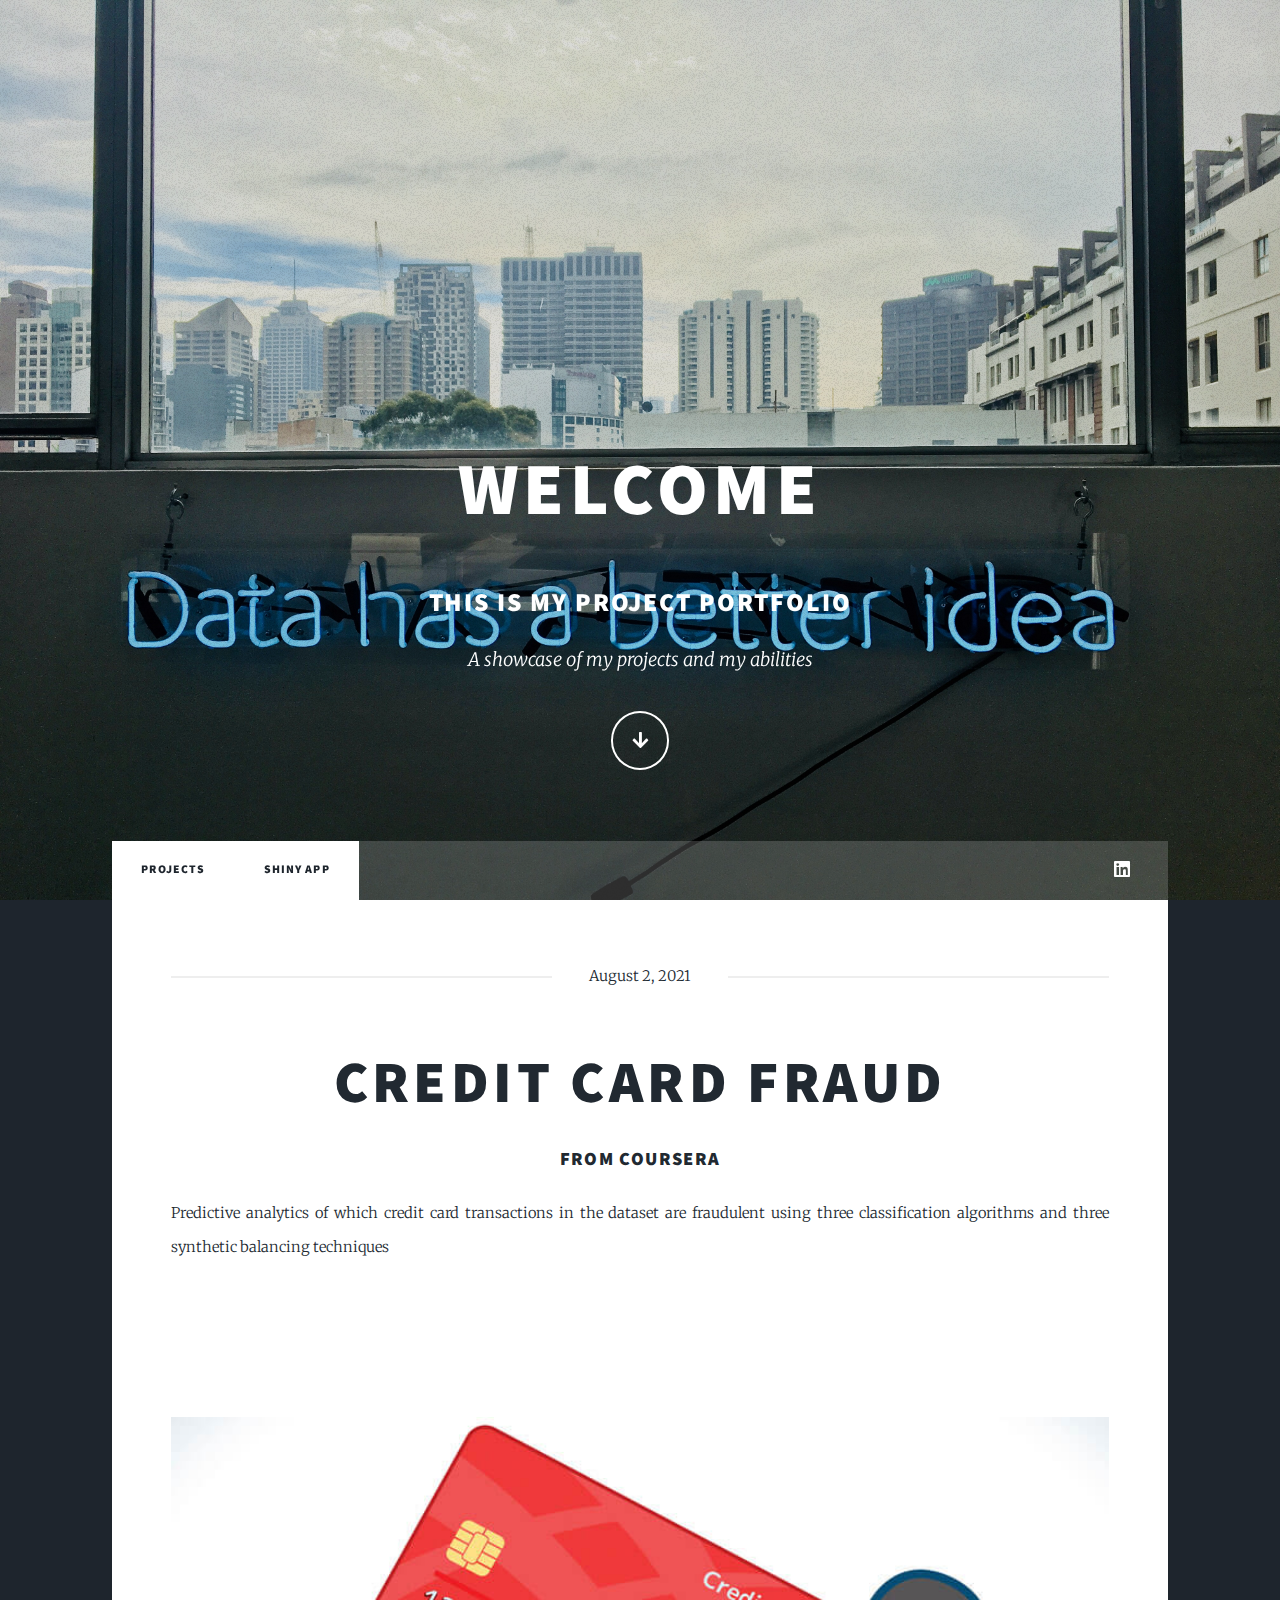
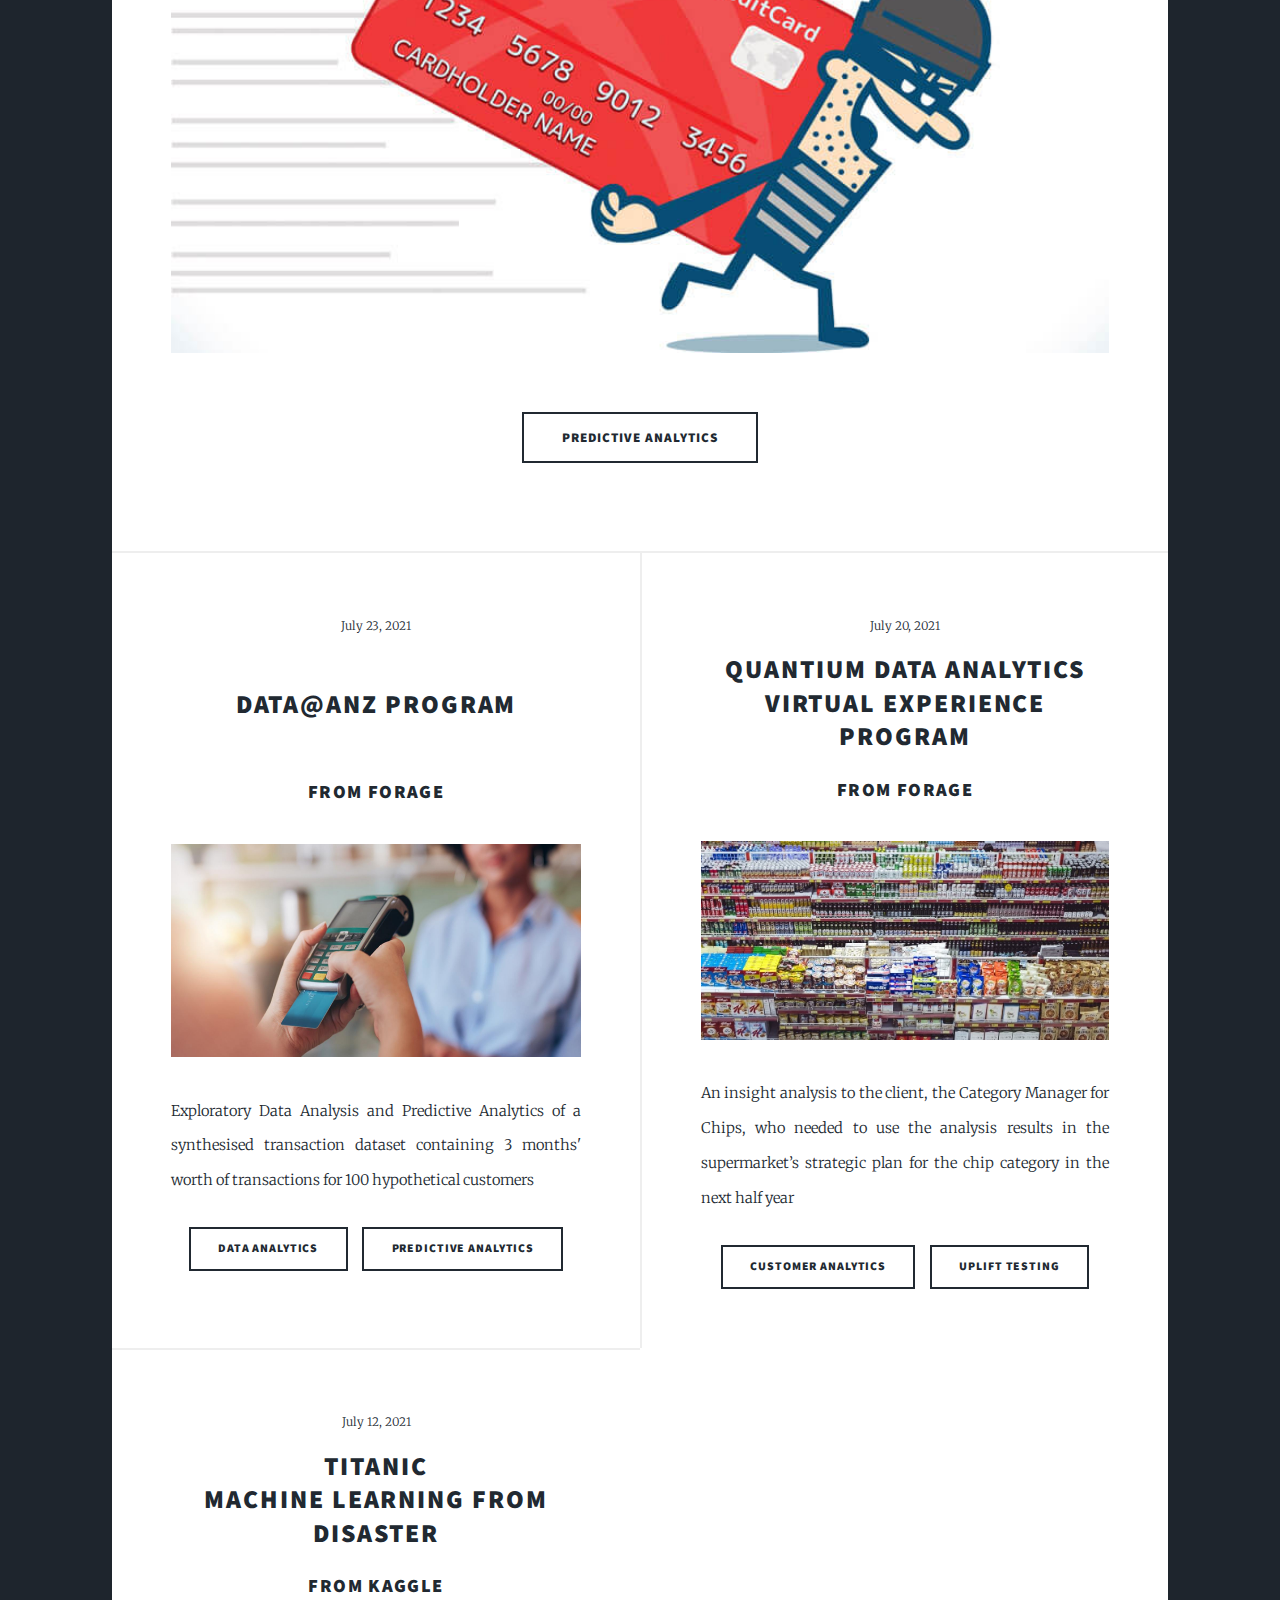
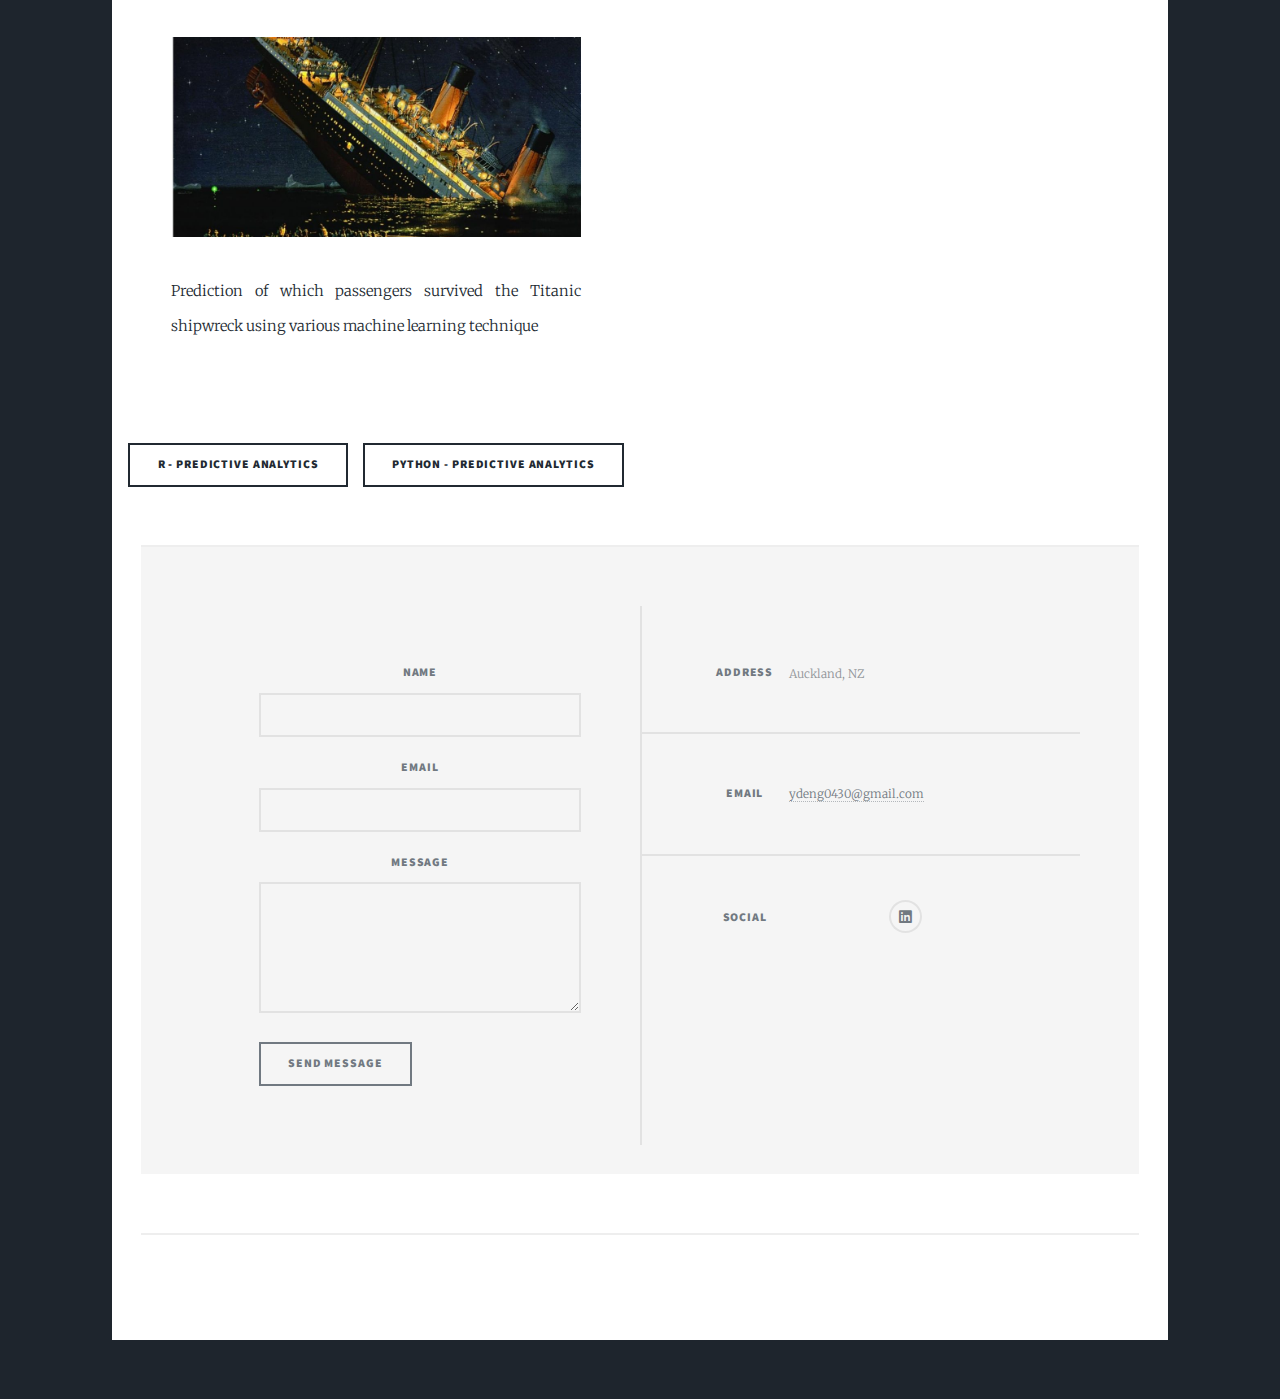
<file: index.html>
﻿<!DOCTYPE HTML>
<!--
	Massively by HTML5 UP
	html5up.net | @ajlkn
	Free for personal and commercial use under the CCA 3.0 license (html5up.net/license)
-->
<html>
	<head>
		<title>Welcome to my project portfolio</title>
		<meta charset="utf-8" />
		<meta name="viewport" content="width=device-width, initial-scale=1, user-scalable=no" />
		<link rel="stylesheet" href="assets/css/main.css" />
		<noscript><link rel="stylesheet" href="assets/css/noscript.css" /></noscript>
	</head>
	<body class="is-preload">

		<!-- Wrapper -->
        <div id="wrapper" class="fade-in">

            <!-- Intro -->
            <div id="intro">
                <h1>
                    Welcome<h1 />
                    <h2>This is my project portfolio</h2>
                    <p>A showcase of my projects and my abilities</p>
                    <ul class="actions">
                        <li><a href="#header" class="button icon solid solo fa-arrow-down scrolly">Continue</a></li>
                    </ul>
            </div>

            <!-- Header -->
            <header id="header">
                <a href="index.html" class="logo">Projects</a>
            </header>

            <!-- Nav -->
            <nav id="nav">
                <ul class="links">
                    <li class="active"><a href="index.html">Projects</a></li> 
		    <li class="active"><a href="shinyapp.html">Shiny App</a></li>
                </ul>
                <ul class="icons">
                    <li><a href="https://www.linkedin.com/in/yixi-deng04/" class="icon brands fa-linkedin"><span class="label">Instagram</span></a></li>
                </ul>
            </nav>

            <!-- Main -->

            <div id="main">

                <!-- Featured Post -->
                <article class="post featured">
                    <header class="major">
                        <span class="date">August 2, 2021</span>
                        <h2>Credit Card Fraud</h2>
                        <h3>
                            <a href="https://www.coursera.org/projects/predicting-credit-fraud-with-r">
                                from Coursera<a />
                        </h3>
                        <p>
                            Predictive analytics of which credit card transactions in the dataset are fraudulent using three classification algorithms and three synthetic balancing techniques
                        </p>
                    </header>
                    <br />

                    <a class="image main">
                        <img src="images/Credit-card-fraud-top.jpg" alt="" />
                    </a>
                    <ul class="actions special">
                        <li><a href="./Predicting_CC_Fraud_pp.html" class="button large">Predictive Analytics</a></li>
                    </ul>
                </article>

                <!-- Posts -->
                <section class="posts">
                    <article>
                        <header>
                            <span class="date">July 23, 2021</span>
                            <br/>
                            <h2>Data@ANZ Program </h2>
                            <br/>
                            <h3>
                                <a href="https://www.theforage.com/virtual-internships/prototype/ZLJCsrpkHo9pZBJNY/Data@ANZ%20Program?ref=7zoHQumfx9TdzHdAr">
                                from Forage<a />
                            </h3>
                        </header>
                        <a href="#" class="image fit"><img src="images/cardreaderpromosize.jpg" alt="" /></a>
                        <p>
                            Exploratory Data Analysis and Predictive Analytics of a synthesised transaction dataset containing 3 months' worth of transactions for 100 hypothetical customers
                        </p>
                        
                        <ul class="actions special">
                            <li><a href="./ANZ_VI_task1_pp.html" class="button">Data Analytics</a></li>
                            <li><a href="./ANZ_VI_task2_pp.html" class="button">Predictive Analytics</a></li>
                        </ul>
                    </article>
                    <article>
                        <header>
                            <span class="date">July 20, 2021</span>
                            <h2>Quantium Data Analytics Virtual Experience Program </h2>
                            <h3>
                                <a href="https://www.theforage.com/virtual-internships/prototype/NkaC7knWtjSbi6aYv/Data-Analytics?ref=7zoHQumfx9TdzHdAr">
                                    from Forage<a />
                            </h3>
                        </header>
                        <a href="#" class="image fit"><img src="images/supermarket.jpg" alt="" /></a>
                        <p>
                            An insight analysis to the client, the Category Manager for Chips,  who needed to use the analysis results in the supermarket’s strategic plan for the chip category in the next half year
                        </p>
                        <ul class="actions special">
                            <li><a href="./Quantium_VI_task1_pp.html" class="button">Customer Analytics</a></li>
                            <li><a href="./Quantium_VI_task2_pp.html" class="button">Uplift Testing</a></li>
                        </ul>
                    </article>
                    <article>
                        <header>
                            <span class="date">July 12, 2021</span>
                            <h2>
                                <center>Titanic</center>
                                Machine Learning from Disaster <br />
                            </h2>
                            <h3><a href="https://www.kaggle.com/c/titanic">from Kaggle</a></h3>
                        </header>
                        <a href="#" class="image fit"><img src="images/titanic2.jpg" alt="" /></a>
                        <p>Prediction of which passengers survived the Titanic shipwreck using various machine learning technique</p>
                        <br/ > <br/ >
                        <ul class="actions special">
                            <li><a href="./Kaggle_Titanic_pp.html" class="button">R - Predictive Analytics</a></li>
                            <li><a href="./python_kaggle_titanic_pp.html" class="button">Python - Predictive Analytics</a></li>
                        </ul>
                    </article>

                </section>


                <!-- Footer -->
                <footer id="footer">
                    <section>
                        <form method="post" action="#">
                            <div class="fields">
                                <div class="field">
                                    <label for="name">Name</label>
                                    <input type="text" name="name" id="name" />
                                </div>
                                <div class="field">
                                    <label for="email">Email</label>
                                    <input type="text" name="email" id="email" />
                                </div>
                                <div class="field">
                                    <label for="message">Message</label>
                                    <textarea name="message" id="message" rows="3"></textarea>
                                </div>
                            </div>
                            <ul class="actions">
                                <li><input type="submit" value="Send Message" /></li>
                            </ul>
                        </form>
                    </section>
                    <section class="split contact">
                        <section class="alt">
                            <h3>Address</h3>
                            <p>Auckland, NZ</p>
                        </section>
                        <section>
                            <h3>Email</h3>
                            <p><a href="mailto:ydeng0430@gmail.com">ydeng0430@gmail.com</a></p>
                        </section>
                        <section>
                            <h3>Social</h3>
                            <ul class="icons alt">
                                <li><a href="https://www.linkedin.com/in/yixi-deng04/" class="icon brands alt fa-linkedin"><span class="label">Instagram</span></a></li>
                            </ul>
                        </section>
                    </section>
                </footer>

                <!-- Copyright -->
                <div id="copyright">
                    <ul><li>&copy; Untitled</li><li>Design: <a href="https://html5up.net">HTML5 UP</a></li></ul>
                </div>

            </div>

            <!-- Scripts -->
            <script src="assets/js/jquery.min.js"></script>
            <script src="assets/js/jquery.scrollex.min.js"></script>
            <script src="assets/js/jquery.scrolly.min.js"></script>
            <script src="assets/js/browser.min.js"></script>
            <script src="assets/js/breakpoints.min.js"></script>
            <script src="assets/js/util.js"></script>
            <script src="assets/js/main.js"></script>

</body>
</html>
</file>
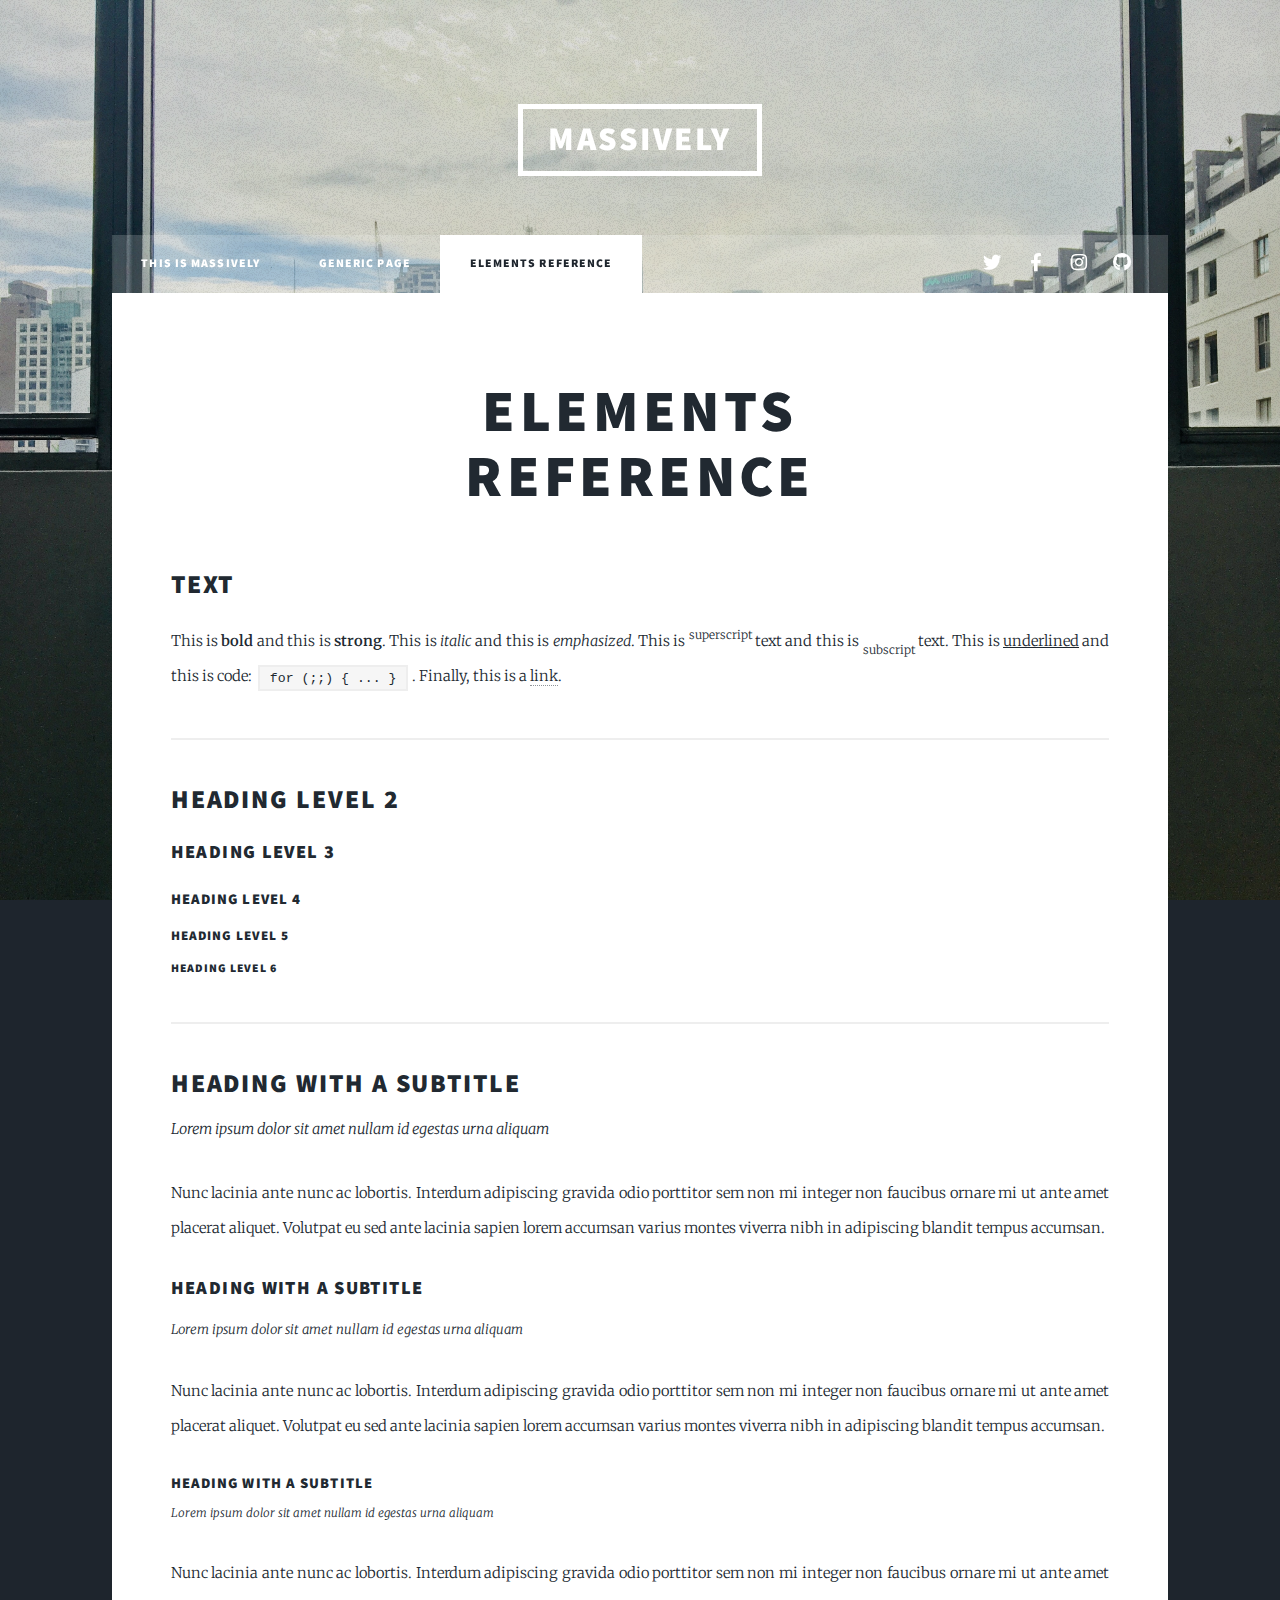
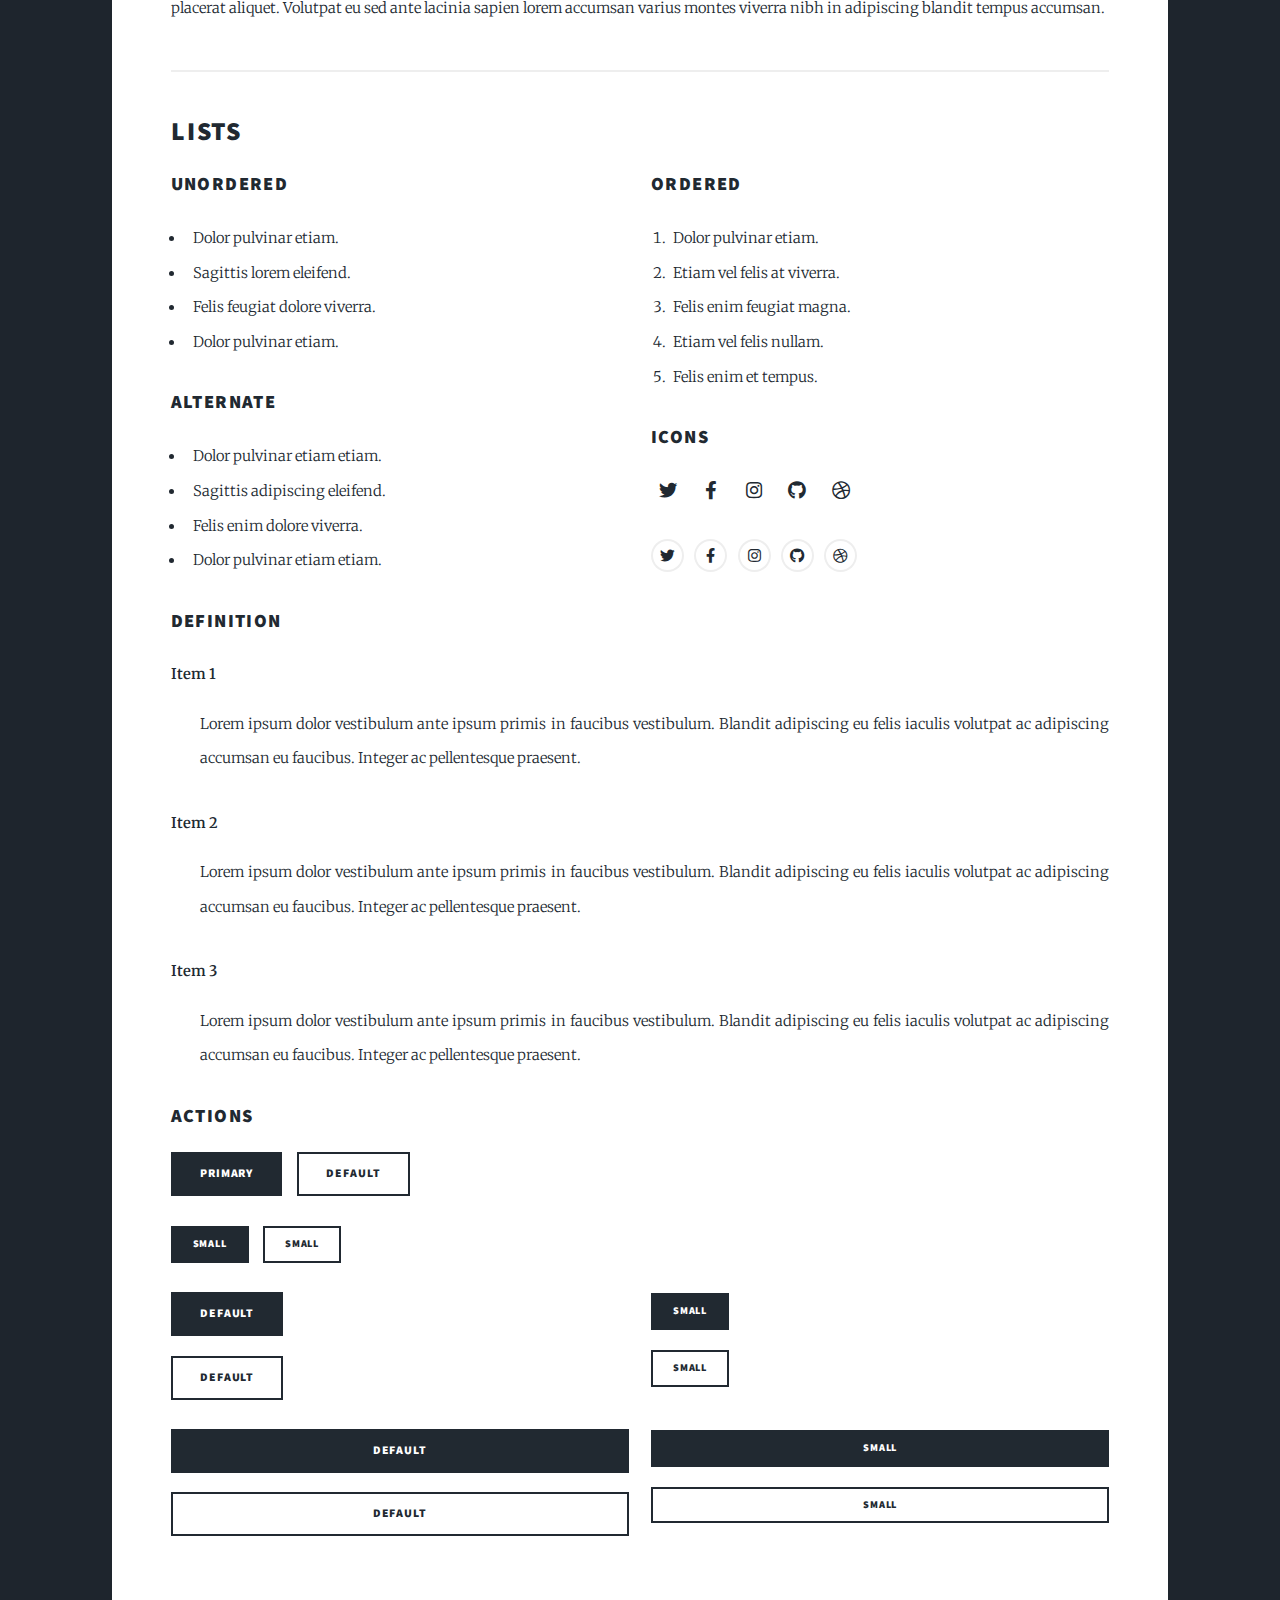
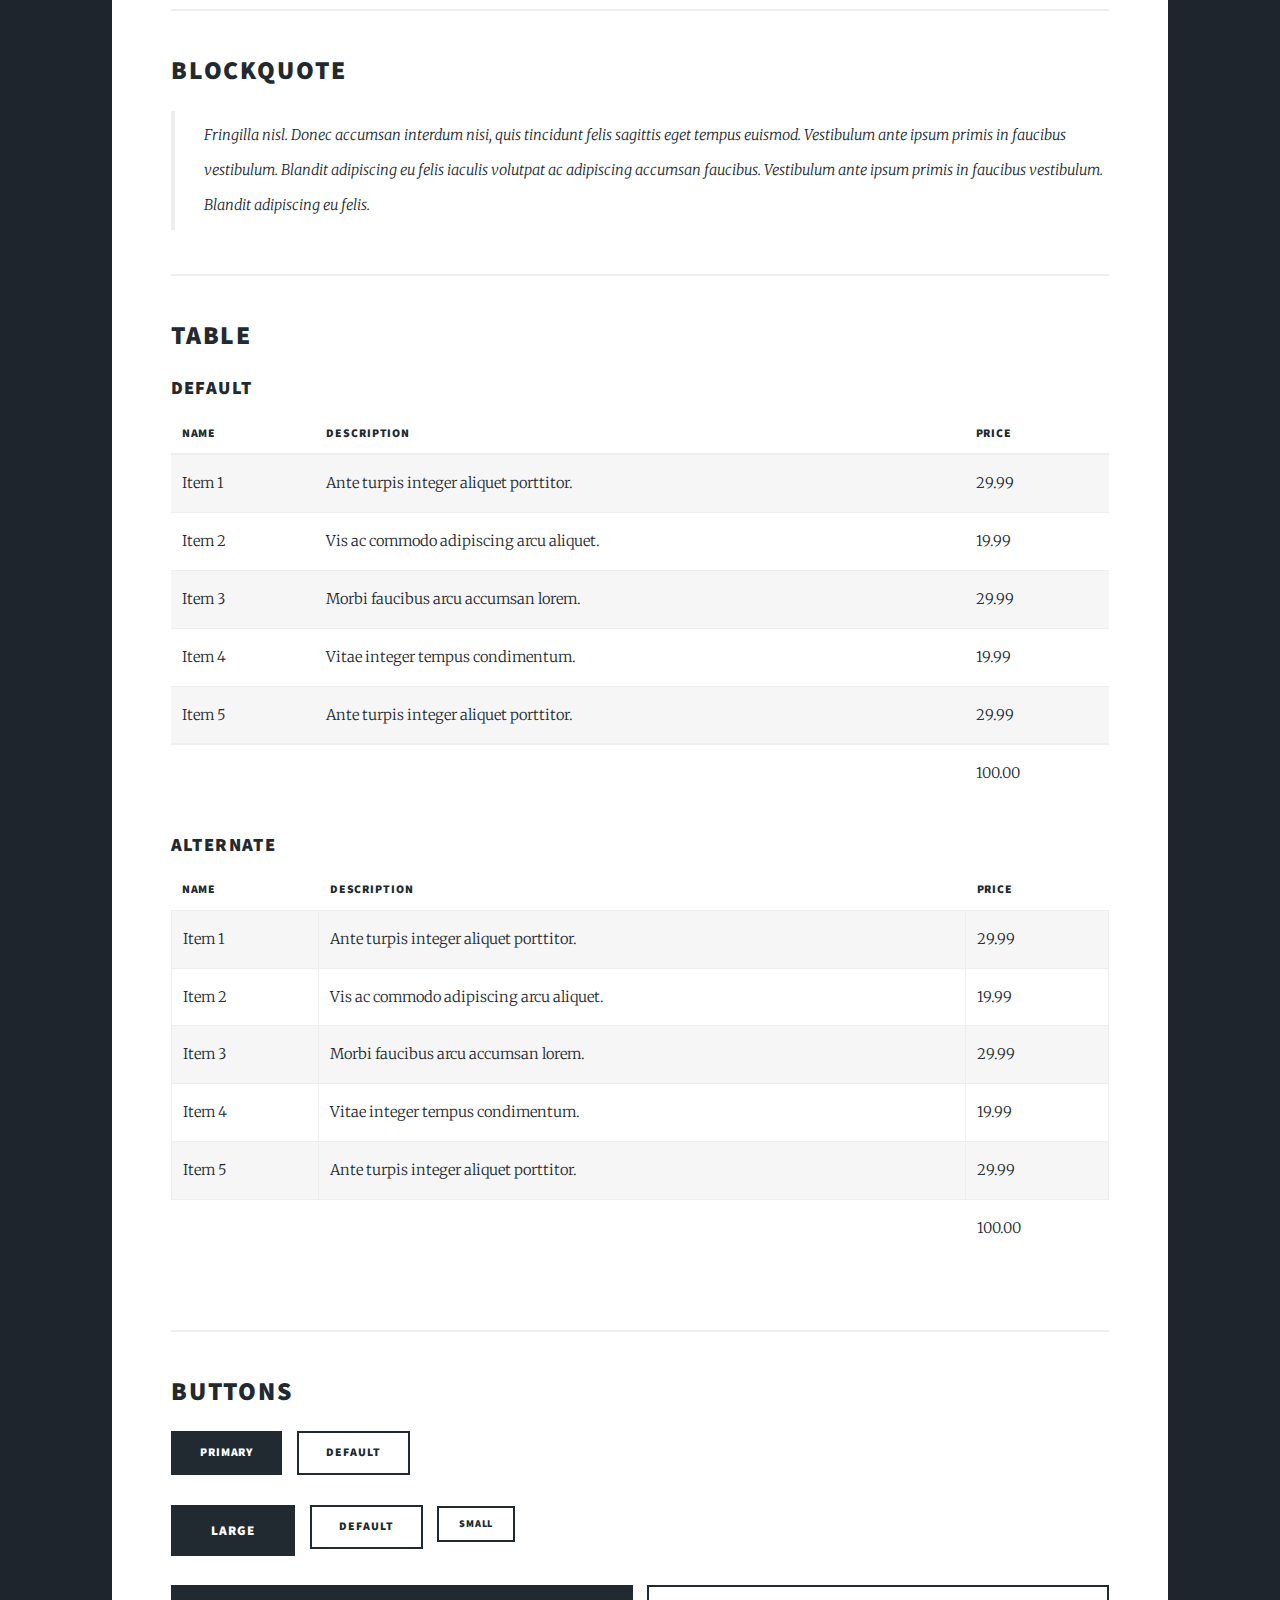
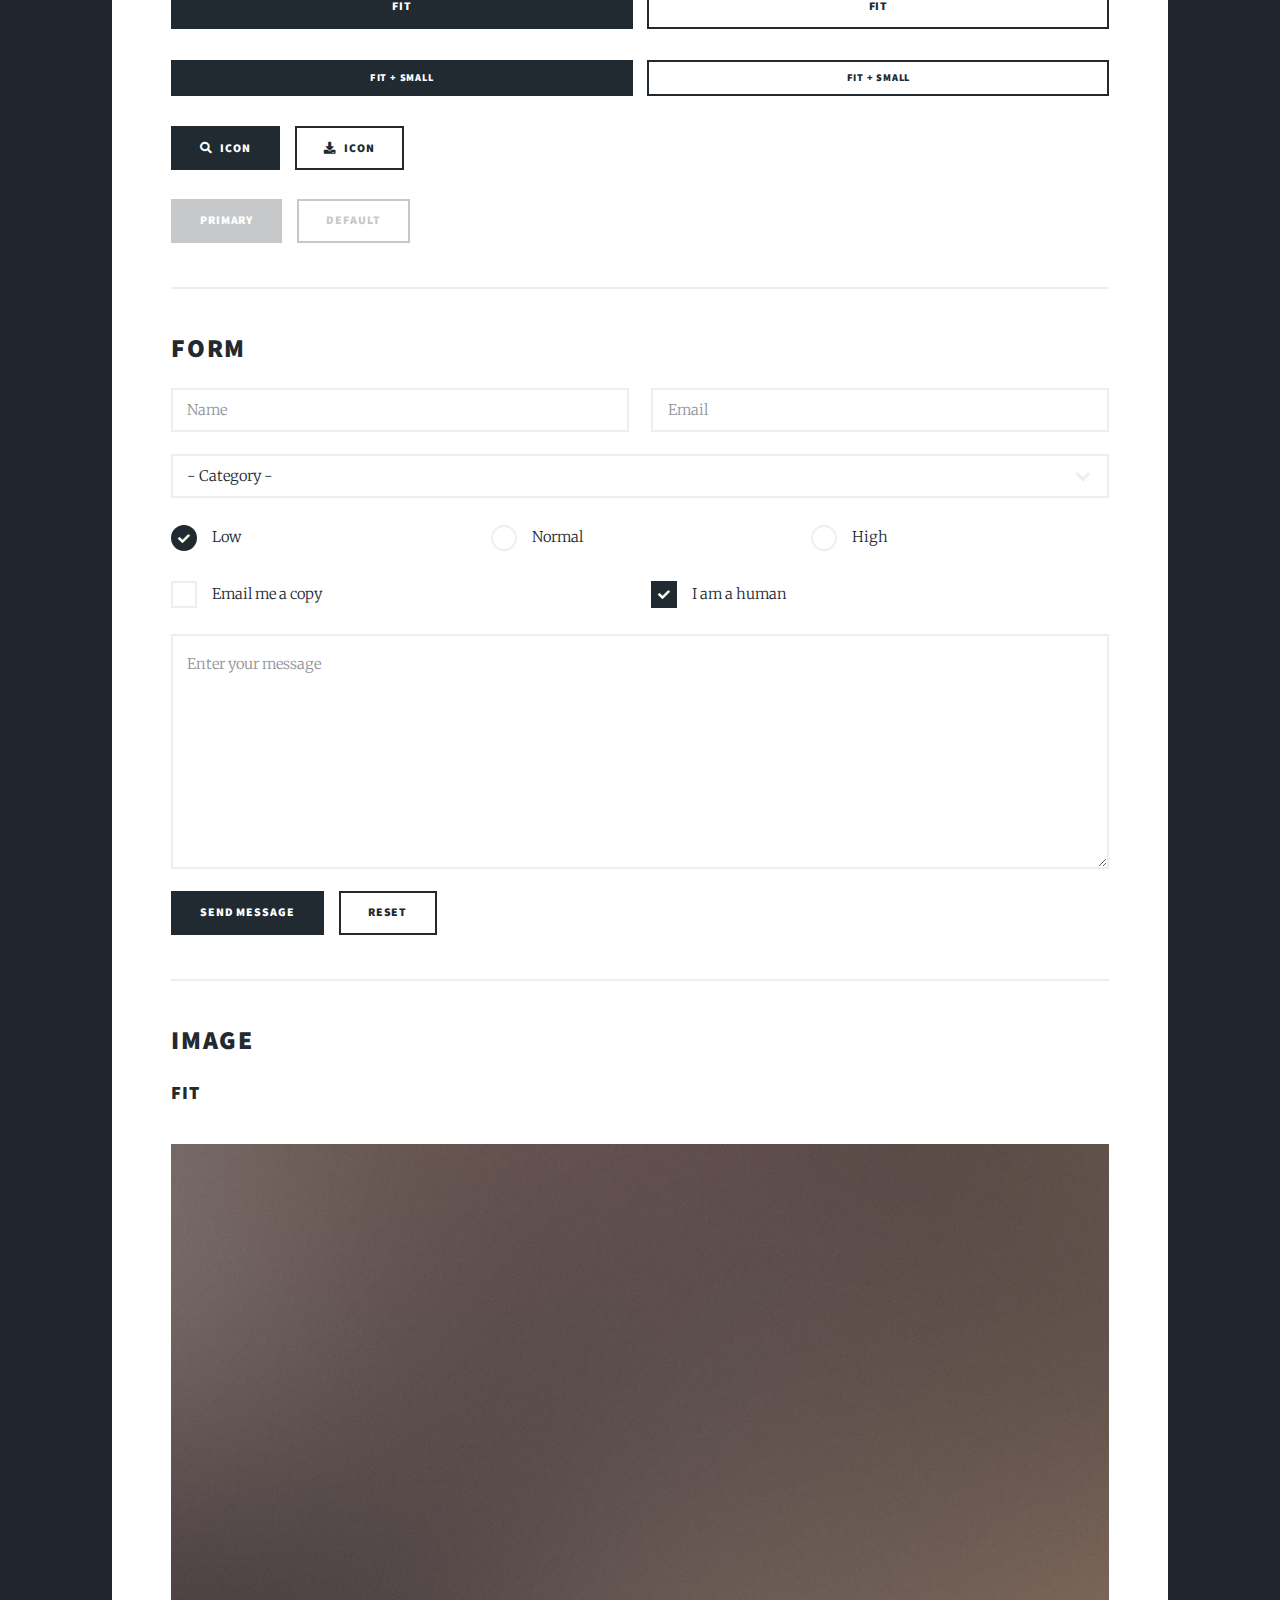
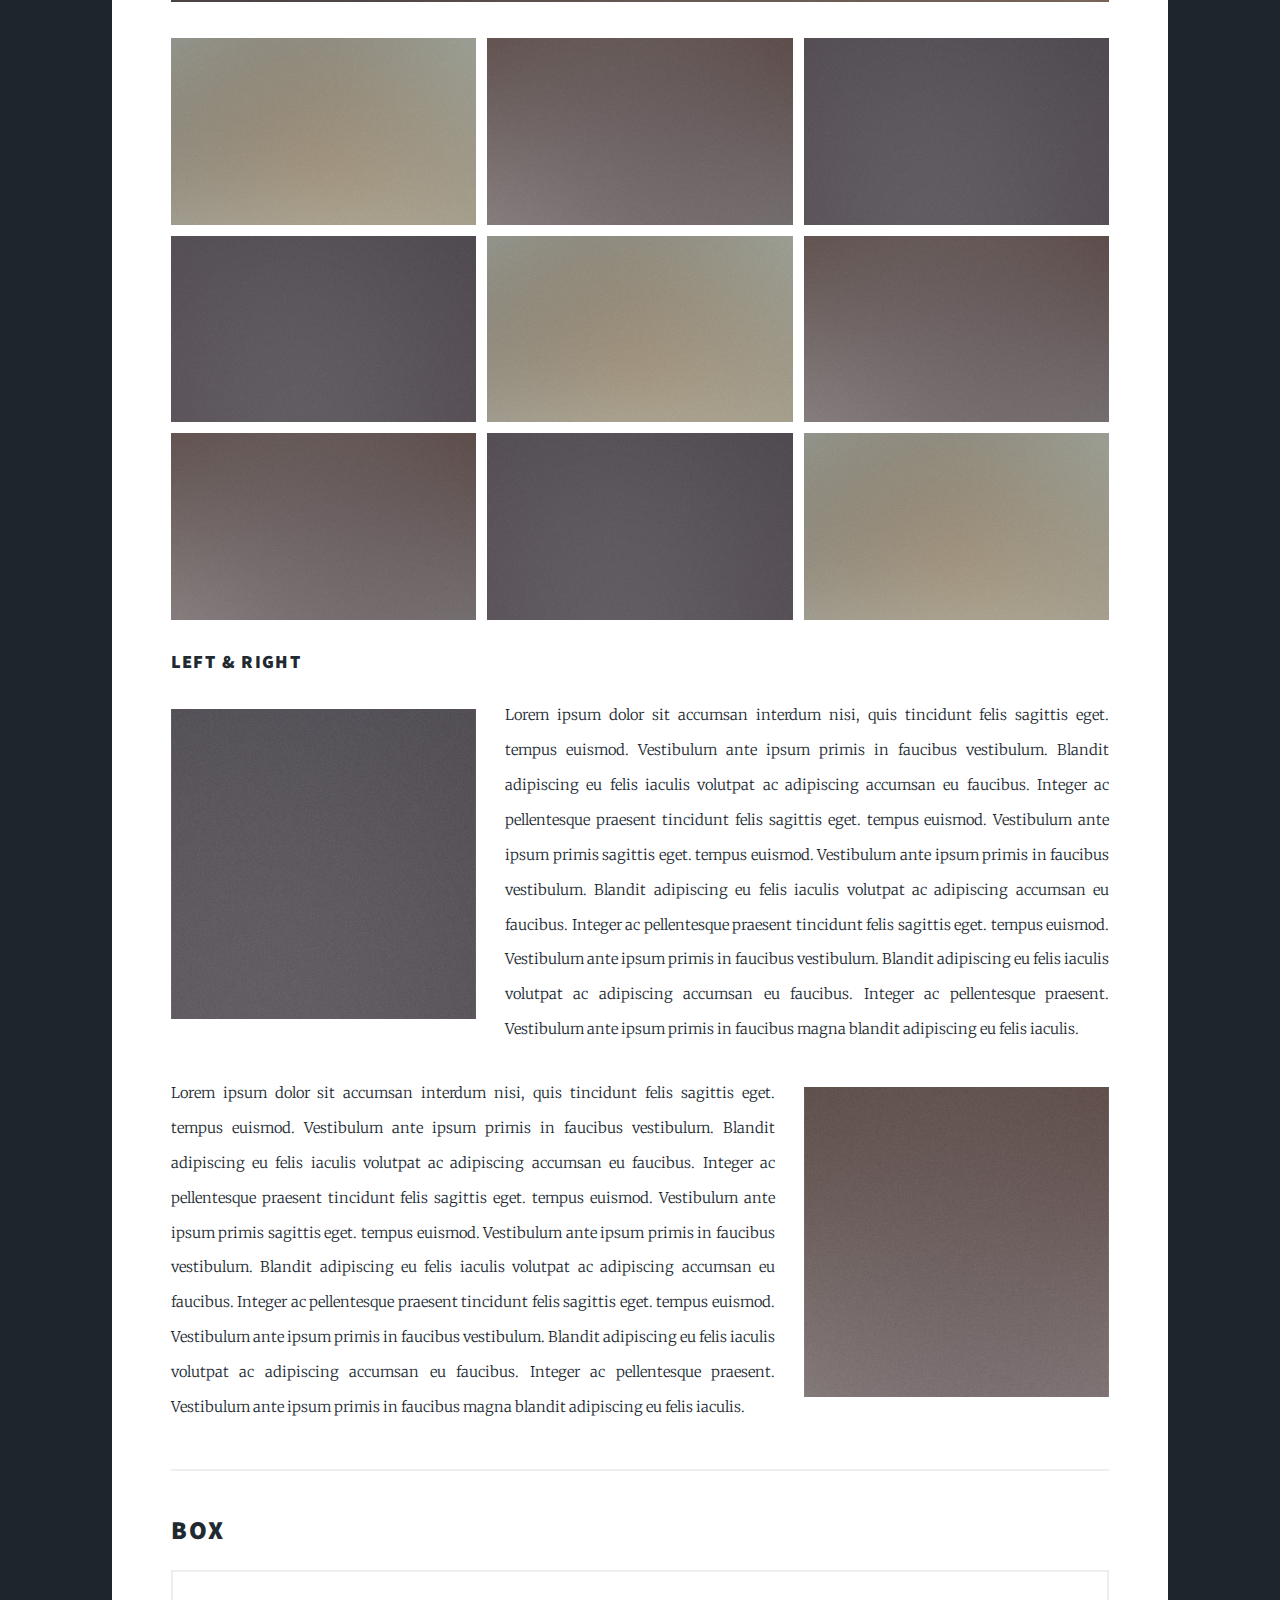
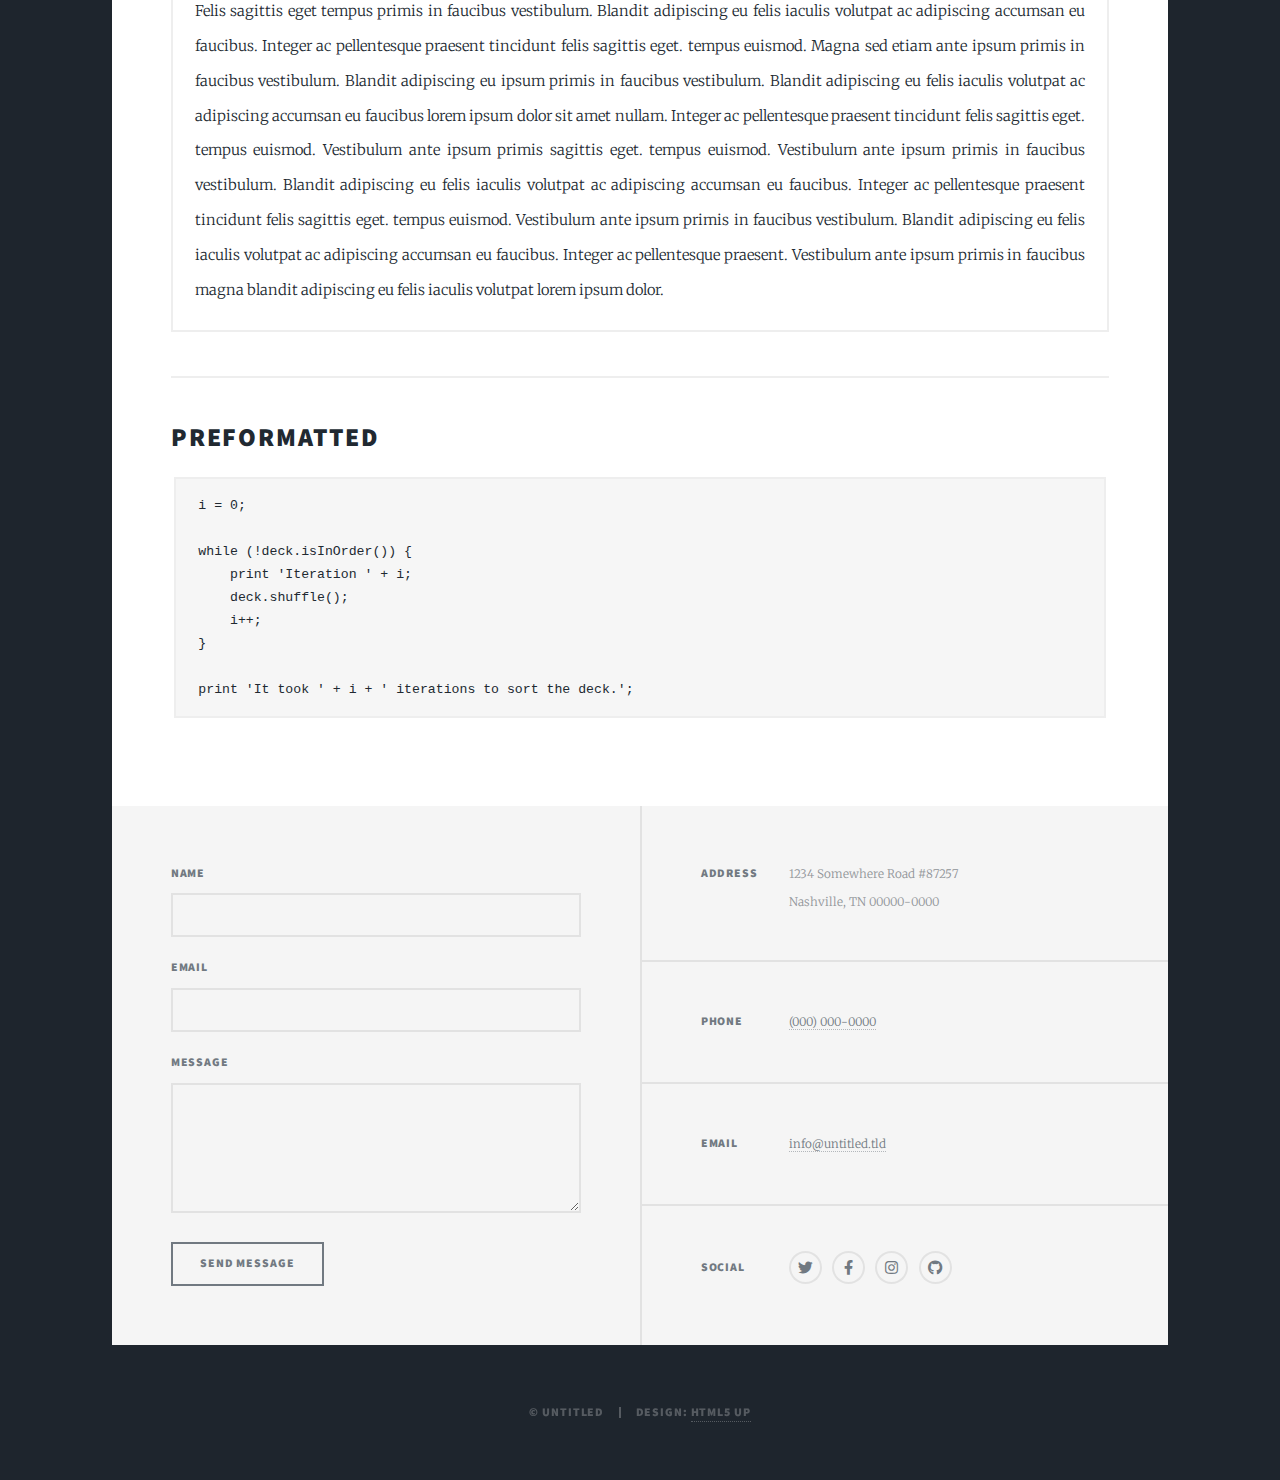
<file: elements.html>
<!DOCTYPE HTML>
<!--
	Massively by HTML5 UP
	html5up.net | @ajlkn
	Free for personal and commercial use under the CCA 3.0 license (html5up.net/license)
-->
<html>
	<head>
		<title>Elements Reference - Massively by HTML5 UP</title>
		<meta charset="utf-8" />
		<meta name="viewport" content="width=device-width, initial-scale=1, user-scalable=no" />
		<link rel="stylesheet" href="assets/css/main.css" />
		<noscript><link rel="stylesheet" href="assets/css/noscript.css" /></noscript>
	</head>
	<body class="is-preload">

		<!-- Wrapper -->
			<div id="wrapper">

				<!-- Header -->
					<header id="header">
						<a href="index.html" class="logo">Massively</a>
					</header>

				<!-- Nav -->
					<nav id="nav">
						<ul class="links">
							<li><a href="index.html">This is Massively</a></li>
							<li><a href="generic.html">Generic Page</a></li>
							<li class="active"><a href="elements.html">Elements Reference</a></li>
						</ul>
						<ul class="icons">
							<li><a href="#" class="icon brands fa-twitter"><span class="label">Twitter</span></a></li>
							<li><a href="#" class="icon brands fa-facebook-f"><span class="label">Facebook</span></a></li>
							<li><a href="#" class="icon brands fa-instagram"><span class="label">Instagram</span></a></li>
							<li><a href="#" class="icon brands fa-github"><span class="label">GitHub</span></a></li>
						</ul>
					</nav>

				<!-- Main -->
					<div id="main">

						<!-- Post -->
							<section class="post">
								<header class="major">
									<h1>Elements<br />
									Reference</h1>
								</header>

								<!-- Text stuff -->
									<h2>Text</h2>
									<p>This is <b>bold</b> and this is <strong>strong</strong>. This is <i>italic</i> and this is <em>emphasized</em>.
									This is <sup>superscript</sup> text and this is <sub>subscript</sub> text.
									This is <u>underlined</u> and this is code: <code>for (;;) { ... }</code>.
									Finally, this is a <a href="#">link</a>.</p>
									<hr />
									<h2>Heading Level 2</h2>
									<h3>Heading Level 3</h3>
									<h4>Heading Level 4</h4>
									<h5>Heading Level 5</h5>
									<h6>Heading Level 6</h6>
									<hr />
									<header>
										<h2>Heading with a Subtitle</h2>
										<p>Lorem ipsum dolor sit amet nullam id egestas urna aliquam</p>
									</header>
									<p>Nunc lacinia ante nunc ac lobortis. Interdum adipiscing gravida odio porttitor sem non mi integer non faucibus ornare mi ut ante amet placerat aliquet. Volutpat eu sed ante lacinia sapien lorem accumsan varius montes viverra nibh in adipiscing blandit tempus accumsan.</p>
									<header>
										<h3>Heading with a Subtitle</h3>
										<p>Lorem ipsum dolor sit amet nullam id egestas urna aliquam</p>
									</header>
									<p>Nunc lacinia ante nunc ac lobortis. Interdum adipiscing gravida odio porttitor sem non mi integer non faucibus ornare mi ut ante amet placerat aliquet. Volutpat eu sed ante lacinia sapien lorem accumsan varius montes viverra nibh in adipiscing blandit tempus accumsan.</p>
									<header>
										<h4>Heading with a Subtitle</h4>
										<p>Lorem ipsum dolor sit amet nullam id egestas urna aliquam</p>
									</header>
									<p>Nunc lacinia ante nunc ac lobortis. Interdum adipiscing gravida odio porttitor sem non mi integer non faucibus ornare mi ut ante amet placerat aliquet. Volutpat eu sed ante lacinia sapien lorem accumsan varius montes viverra nibh in adipiscing blandit tempus accumsan.</p>

									<hr />

								<!-- Lists -->
									<h2>Lists</h2>
									<div class="row">
										<div class="col-6 col-12-small">

											<h3>Unordered</h3>
											<ul>
												<li>Dolor pulvinar etiam.</li>
												<li>Sagittis lorem eleifend.</li>
												<li>Felis feugiat dolore viverra.</li>
												<li>Dolor pulvinar etiam.</li>
											</ul>

											<h3>Alternate</h3>
											<ul class="alt">
												<li>Dolor pulvinar etiam etiam.</li>
												<li>Sagittis adipiscing eleifend.</li>
												<li>Felis enim dolore viverra.</li>
												<li>Dolor pulvinar etiam etiam.</li>
											</ul>

										</div>
										<div class="col-6 col-12-small">

											<h3>Ordered</h3>
											<ol>
												<li>Dolor pulvinar etiam.</li>
												<li>Etiam vel felis at viverra.</li>
												<li>Felis enim feugiat magna.</li>
												<li>Etiam vel felis nullam.</li>
												<li>Felis enim et tempus.</li>
											</ol>

											<h3>Icons</h3>
											<ul class="icons">
												<li><a href="#" class="icon brands fa-twitter"><span class="label">Twitter</span></a></li>
												<li><a href="#" class="icon brands fa-facebook-f"><span class="label">Facebook</span></a></li>
												<li><a href="#" class="icon brands fa-instagram"><span class="label">Instagram</span></a></li>
												<li><a href="#" class="icon brands fa-github"><span class="label">Github</span></a></li>
												<li><a href="#" class="icon brands fa-dribbble"><span class="label">Dribbble</span></a></li>
											</ul>
											<ul class="icons alt">
												<li><a href="#" class="icon brands alt fa-twitter"><span class="label">Twitter</span></a></li>
												<li><a href="#" class="icon brands alt fa-facebook-f"><span class="label">Facebook</span></a></li>
												<li><a href="#" class="icon brands alt fa-instagram"><span class="label">Instagram</span></a></li>
												<li><a href="#" class="icon brands alt fa-github"><span class="label">Github</span></a></li>
												<li><a href="#" class="icon brands alt fa-dribbble"><span class="label">Dribbble</span></a></li>
											</ul>

										</div>
									</div>
									<h3>Definition</h3>
									<dl>
										<dt>Item 1</dt>
										<dd>
											<p>Lorem ipsum dolor vestibulum ante ipsum primis in faucibus vestibulum. Blandit adipiscing eu felis iaculis volutpat ac adipiscing accumsan eu faucibus. Integer ac pellentesque praesent.</p>
										</dd>
										<dt>Item 2</dt>
										<dd>
											<p>Lorem ipsum dolor vestibulum ante ipsum primis in faucibus vestibulum. Blandit adipiscing eu felis iaculis volutpat ac adipiscing accumsan eu faucibus. Integer ac pellentesque praesent.</p>
										</dd>
										<dt>Item 3</dt>
										<dd>
											<p>Lorem ipsum dolor vestibulum ante ipsum primis in faucibus vestibulum. Blandit adipiscing eu felis iaculis volutpat ac adipiscing accumsan eu faucibus. Integer ac pellentesque praesent.</p>
										</dd>
									</dl>

									<h3>Actions</h3>
									<ul class="actions">
										<li><a href="#" class="button primary">Primary</a></li>
										<li><a href="#" class="button">Default</a></li>
									</ul>
									<ul class="actions small">
										<li><a href="#" class="button primary small">Small</a></li>
										<li><a href="#" class="button small">Small</a></li>
									</ul>
									<div class="row">
										<div class="col-6 col-12-small">
											<ul class="actions stacked">
												<li><a href="#" class="button primary">Default</a></li>
												<li><a href="#" class="button">Default</a></li>
											</ul>
										</div>
										<div class="col-6 col-12-small">
											<ul class="actions stacked">
												<li><a href="#" class="button primary small">Small</a></li>
												<li><a href="#" class="button small">Small</a></li>
											</ul>
										</div>
									</div>
									<div class="row">
										<div class="col-6 col-12-small">
											<ul class="actions stacked">
												<li><a href="#" class="button primary fit">Default</a></li>
												<li><a href="#" class="button fit">Default</a></li>
											</ul>
										</div>
										<div class="col-6 col-12-small">
											<ul class="actions stacked">
												<li><a href="#" class="button primary small fit">Small</a></li>
												<li><a href="#" class="button small fit">Small</a></li>
											</ul>
										</div>
									</div>

									<hr />

								<!-- Blockquote -->
									<h2>Blockquote</h2>
									<blockquote>Fringilla nisl. Donec accumsan interdum nisi, quis tincidunt felis sagittis eget tempus euismod. Vestibulum ante ipsum primis in faucibus vestibulum. Blandit adipiscing eu felis iaculis volutpat ac adipiscing accumsan faucibus. Vestibulum ante ipsum primis in faucibus vestibulum. Blandit adipiscing eu felis.</blockquote>

									<hr />

								<!-- Table -->
									<h2>Table</h2>

									<h3>Default</h3>
									<div class="table-wrapper">
										<table>
											<thead>
												<tr>
													<th>Name</th>
													<th>Description</th>
													<th>Price</th>
												</tr>
											</thead>
											<tbody>
												<tr>
													<td>Item 1</td>
													<td>Ante turpis integer aliquet porttitor.</td>
													<td>29.99</td>
												</tr>
												<tr>
													<td>Item 2</td>
													<td>Vis ac commodo adipiscing arcu aliquet.</td>
													<td>19.99</td>
												</tr>
												<tr>
													<td>Item 3</td>
													<td> Morbi faucibus arcu accumsan lorem.</td>
													<td>29.99</td>
												</tr>
												<tr>
													<td>Item 4</td>
													<td>Vitae integer tempus condimentum.</td>
													<td>19.99</td>
												</tr>
												<tr>
													<td>Item 5</td>
													<td>Ante turpis integer aliquet porttitor.</td>
													<td>29.99</td>
												</tr>
											</tbody>
											<tfoot>
												<tr>
													<td colspan="2"></td>
													<td>100.00</td>
												</tr>
											</tfoot>
										</table>
									</div>

									<h3>Alternate</h3>
									<div class="table-wrapper">
										<table class="alt">
											<thead>
												<tr>
													<th>Name</th>
													<th>Description</th>
													<th>Price</th>
												</tr>
											</thead>
											<tbody>
												<tr>
													<td>Item 1</td>
													<td>Ante turpis integer aliquet porttitor.</td>
													<td>29.99</td>
												</tr>
												<tr>
													<td>Item 2</td>
													<td>Vis ac commodo adipiscing arcu aliquet.</td>
													<td>19.99</td>
												</tr>
												<tr>
													<td>Item 3</td>
													<td> Morbi faucibus arcu accumsan lorem.</td>
													<td>29.99</td>
												</tr>
												<tr>
													<td>Item 4</td>
													<td>Vitae integer tempus condimentum.</td>
													<td>19.99</td>
												</tr>
												<tr>
													<td>Item 5</td>
													<td>Ante turpis integer aliquet porttitor.</td>
													<td>29.99</td>
												</tr>
											</tbody>
											<tfoot>
												<tr>
													<td colspan="2"></td>
													<td>100.00</td>
												</tr>
											</tfoot>
										</table>
									</div>

									<hr />

								<!-- Buttons -->
									<h2>Buttons</h2>
									<ul class="actions">
										<li><a href="#" class="button primary">Primary</a></li>
										<li><a href="#" class="button">Default</a></li>
									</ul>
									<ul class="actions">
										<li><a href="#" class="button primary large">Large</a></li>
										<li><a href="#" class="button">Default</a></li>
										<li><a href="#" class="button small">Small</a></li>
									</ul>
									<ul class="actions fit">
										<li><a href="#" class="button primary fit">Fit</a></li>
										<li><a href="#" class="button fit">Fit</a></li>
									</ul>
									<ul class="actions fit small">
										<li><a href="#" class="button primary fit small">Fit + Small</a></li>
										<li><a href="#" class="button fit small">Fit + Small</a></li>
									</ul>
									<ul class="actions">
										<li><a href="#" class="button primary icon solid fa-search">Icon</a></li>
										<li><a href="#" class="button icon solid fa-download">Icon</a></li>
									</ul>
									<ul class="actions">
										<li><span class="button primary disabled">Primary</span></li>
										<li><span class="button disabled">Default</span></li>
									</ul>

									<hr />

								<!-- Form -->
									<h2>Form</h2>

									<form method="post" action="#">
										<div class="row gtr-uniform">
											<div class="col-6 col-12-xsmall">
												<input type="text" name="demo-name" id="demo-name" value="" placeholder="Name" />
											</div>
											<div class="col-6 col-12-xsmall">
												<input type="email" name="demo-email" id="demo-email" value="" placeholder="Email" />
											</div>
											<!-- Break -->
											<div class="col-12">
												<select name="demo-category" id="demo-category">
													<option value="">- Category -</option>
													<option value="1">Manufacturing</option>
													<option value="1">Shipping</option>
													<option value="1">Administration</option>
													<option value="1">Human Resources</option>
												</select>
											</div>
											<!-- Break -->
											<div class="col-4 col-12-small">
												<input type="radio" id="demo-priority-low" name="demo-priority" checked>
												<label for="demo-priority-low">Low</label>
											</div>
											<div class="col-4 col-12-small">
												<input type="radio" id="demo-priority-normal" name="demo-priority">
												<label for="demo-priority-normal">Normal</label>
											</div>
											<div class="col-4 col-12-small">
												<input type="radio" id="demo-priority-high" name="demo-priority">
												<label for="demo-priority-high">High</label>
											</div>
											<!-- Break -->
											<div class="col-6 col-12-small">
												<input type="checkbox" id="demo-copy" name="demo-copy">
												<label for="demo-copy">Email me a copy</label>
											</div>
											<div class="col-6 col-12-small">
												<input type="checkbox" id="demo-human" name="demo-human" checked>
												<label for="demo-human">I am a human</label>
											</div>
											<!-- Break -->
											<div class="col-12">
												<textarea name="demo-message" id="demo-message" placeholder="Enter your message" rows="6"></textarea>
											</div>
											<!-- Break -->
											<div class="col-12">
												<ul class="actions">
													<li><input type="submit" value="Send Message" class="primary" /></li>
													<li><input type="reset" value="Reset" /></li>
												</ul>
											</div>
										</div>
									</form>

									<hr />

								<!-- Image -->
									<h2>Image</h2>

									<h3>Fit</h3>
									<span class="image fit"><img src="images/pic01.jpg" alt="" /></span>
									<div class="box alt">
										<div class="row gtr-50 gtr-uniform">
											<div class="col-4"><span class="image fit"><img src="images/pic02.jpg" alt="" /></span></div>
											<div class="col-4"><span class="image fit"><img src="images/pic03.jpg" alt="" /></span></div>
											<div class="col-4"><span class="image fit"><img src="images/pic04.jpg" alt="" /></span></div>
											<!-- Break -->
											<div class="col-4"><span class="image fit"><img src="images/pic04.jpg" alt="" /></span></div>
											<div class="col-4"><span class="image fit"><img src="images/pic02.jpg" alt="" /></span></div>
											<div class="col-4"><span class="image fit"><img src="images/pic03.jpg" alt="" /></span></div>
											<!-- Break -->
											<div class="col-4"><span class="image fit"><img src="images/pic03.jpg" alt="" /></span></div>
											<div class="col-4"><span class="image fit"><img src="images/pic04.jpg" alt="" /></span></div>
											<div class="col-4"><span class="image fit"><img src="images/pic02.jpg" alt="" /></span></div>
										</div>
									</div>

									<h3>Left &amp; Right</h3>
									<p><span class="image left"><img src="images/pic08.jpg" alt="" /></span>Lorem ipsum dolor sit accumsan interdum nisi, quis tincidunt felis sagittis eget. tempus euismod. Vestibulum ante ipsum primis in faucibus vestibulum. Blandit adipiscing eu felis iaculis volutpat ac adipiscing accumsan eu faucibus. Integer ac pellentesque praesent tincidunt felis sagittis eget. tempus euismod. Vestibulum ante ipsum primis sagittis eget. tempus euismod. Vestibulum ante ipsum primis in faucibus vestibulum. Blandit adipiscing eu felis iaculis volutpat ac adipiscing accumsan eu faucibus. Integer ac pellentesque praesent tincidunt felis sagittis eget. tempus euismod. Vestibulum ante ipsum primis in faucibus vestibulum. Blandit adipiscing eu felis iaculis volutpat ac adipiscing accumsan eu faucibus. Integer ac pellentesque praesent. Vestibulum ante ipsum primis in faucibus magna blandit adipiscing eu felis iaculis.</p>
									<p><span class="image right"><img src="images/pic09.jpg" alt="" /></span>Lorem ipsum dolor sit accumsan interdum nisi, quis tincidunt felis sagittis eget. tempus euismod. Vestibulum ante ipsum primis in faucibus vestibulum. Blandit adipiscing eu felis iaculis volutpat ac adipiscing accumsan eu faucibus. Integer ac pellentesque praesent tincidunt felis sagittis eget. tempus euismod. Vestibulum ante ipsum primis sagittis eget. tempus euismod. Vestibulum ante ipsum primis in faucibus vestibulum. Blandit adipiscing eu felis iaculis volutpat ac adipiscing accumsan eu faucibus. Integer ac pellentesque praesent tincidunt felis sagittis eget. tempus euismod. Vestibulum ante ipsum primis in faucibus vestibulum. Blandit adipiscing eu felis iaculis volutpat ac adipiscing accumsan eu faucibus. Integer ac pellentesque praesent. Vestibulum ante ipsum primis in faucibus magna blandit adipiscing eu felis iaculis.</p>

									<hr />

								<!-- Box -->
									<h2>Box</h2>
									<div class="box">
										<p>Felis sagittis eget tempus primis in faucibus vestibulum. Blandit adipiscing eu felis iaculis volutpat ac adipiscing accumsan eu faucibus. Integer ac pellentesque praesent tincidunt felis sagittis eget. tempus euismod. Magna sed etiam ante ipsum primis in faucibus vestibulum. Blandit adipiscing eu ipsum primis in faucibus vestibulum. Blandit adipiscing eu felis iaculis volutpat ac adipiscing accumsan eu faucibus lorem ipsum dolor sit amet nullam. Integer ac pellentesque praesent tincidunt felis sagittis eget. tempus euismod. Vestibulum ante ipsum primis sagittis eget. tempus euismod. Vestibulum ante ipsum primis in faucibus vestibulum. Blandit adipiscing eu felis iaculis volutpat ac adipiscing accumsan eu faucibus. Integer ac pellentesque praesent tincidunt felis sagittis eget. tempus euismod. Vestibulum ante ipsum primis in faucibus vestibulum. Blandit adipiscing eu felis iaculis volutpat ac adipiscing accumsan eu faucibus. Integer ac pellentesque praesent. Vestibulum ante ipsum primis in faucibus magna blandit adipiscing eu felis iaculis volutpat lorem ipsum dolor.</p>
									</div>

									<hr />

								<!-- Preformatted Code -->
									<h2>Preformatted</h2>
									<pre><code>i = 0;

while (!deck.isInOrder()) {
    print 'Iteration ' + i;
    deck.shuffle();
    i++;
}

print 'It took ' + i + ' iterations to sort the deck.';
</code></pre>

							</section>

					</div>

				<!-- Footer -->
					<footer id="footer">
						<section>
							<form method="post" action="#">
								<div class="fields">
									<div class="field">
										<label for="name">Name</label>
										<input type="text" name="name" id="name" />
									</div>
									<div class="field">
										<label for="email">Email</label>
										<input type="text" name="email" id="email" />
									</div>
									<div class="field">
										<label for="message">Message</label>
										<textarea name="message" id="message" rows="3"></textarea>
									</div>
								</div>
								<ul class="actions">
									<li><input type="submit" value="Send Message" /></li>
								</ul>
							</form>
						</section>
						<section class="split contact">
							<section class="alt">
								<h3>Address</h3>
								<p>1234 Somewhere Road #87257<br />
								Nashville, TN 00000-0000</p>
							</section>
							<section>
								<h3>Phone</h3>
								<p><a href="#">(000) 000-0000</a></p>
							</section>
							<section>
								<h3>Email</h3>
								<p><a href="#">info@untitled.tld</a></p>
							</section>
							<section>
								<h3>Social</h3>
								<ul class="icons alt">
									<li><a href="#" class="icon brands alt fa-twitter"><span class="label">Twitter</span></a></li>
									<li><a href="#" class="icon brands alt fa-facebook-f"><span class="label">Facebook</span></a></li>
									<li><a href="#" class="icon brands alt fa-instagram"><span class="label">Instagram</span></a></li>
									<li><a href="#" class="icon brands alt fa-github"><span class="label">GitHub</span></a></li>
								</ul>
							</section>
						</section>
					</footer>

				<!-- Copyright -->
					<div id="copyright">
						<ul><li>&copy; Untitled</li><li>Design: <a href="https://html5up.net">HTML5 UP</a></li></ul>
					</div>

			</div>

		<!-- Scripts -->
			<script src="assets/js/jquery.min.js"></script>
			<script src="assets/js/jquery.scrollex.min.js"></script>
			<script src="assets/js/jquery.scrolly.min.js"></script>
			<script src="assets/js/browser.min.js"></script>
			<script src="assets/js/breakpoints.min.js"></script>
			<script src="assets/js/util.js"></script>
			<script src="assets/js/main.js"></script>

	</body>
</html>
</file>
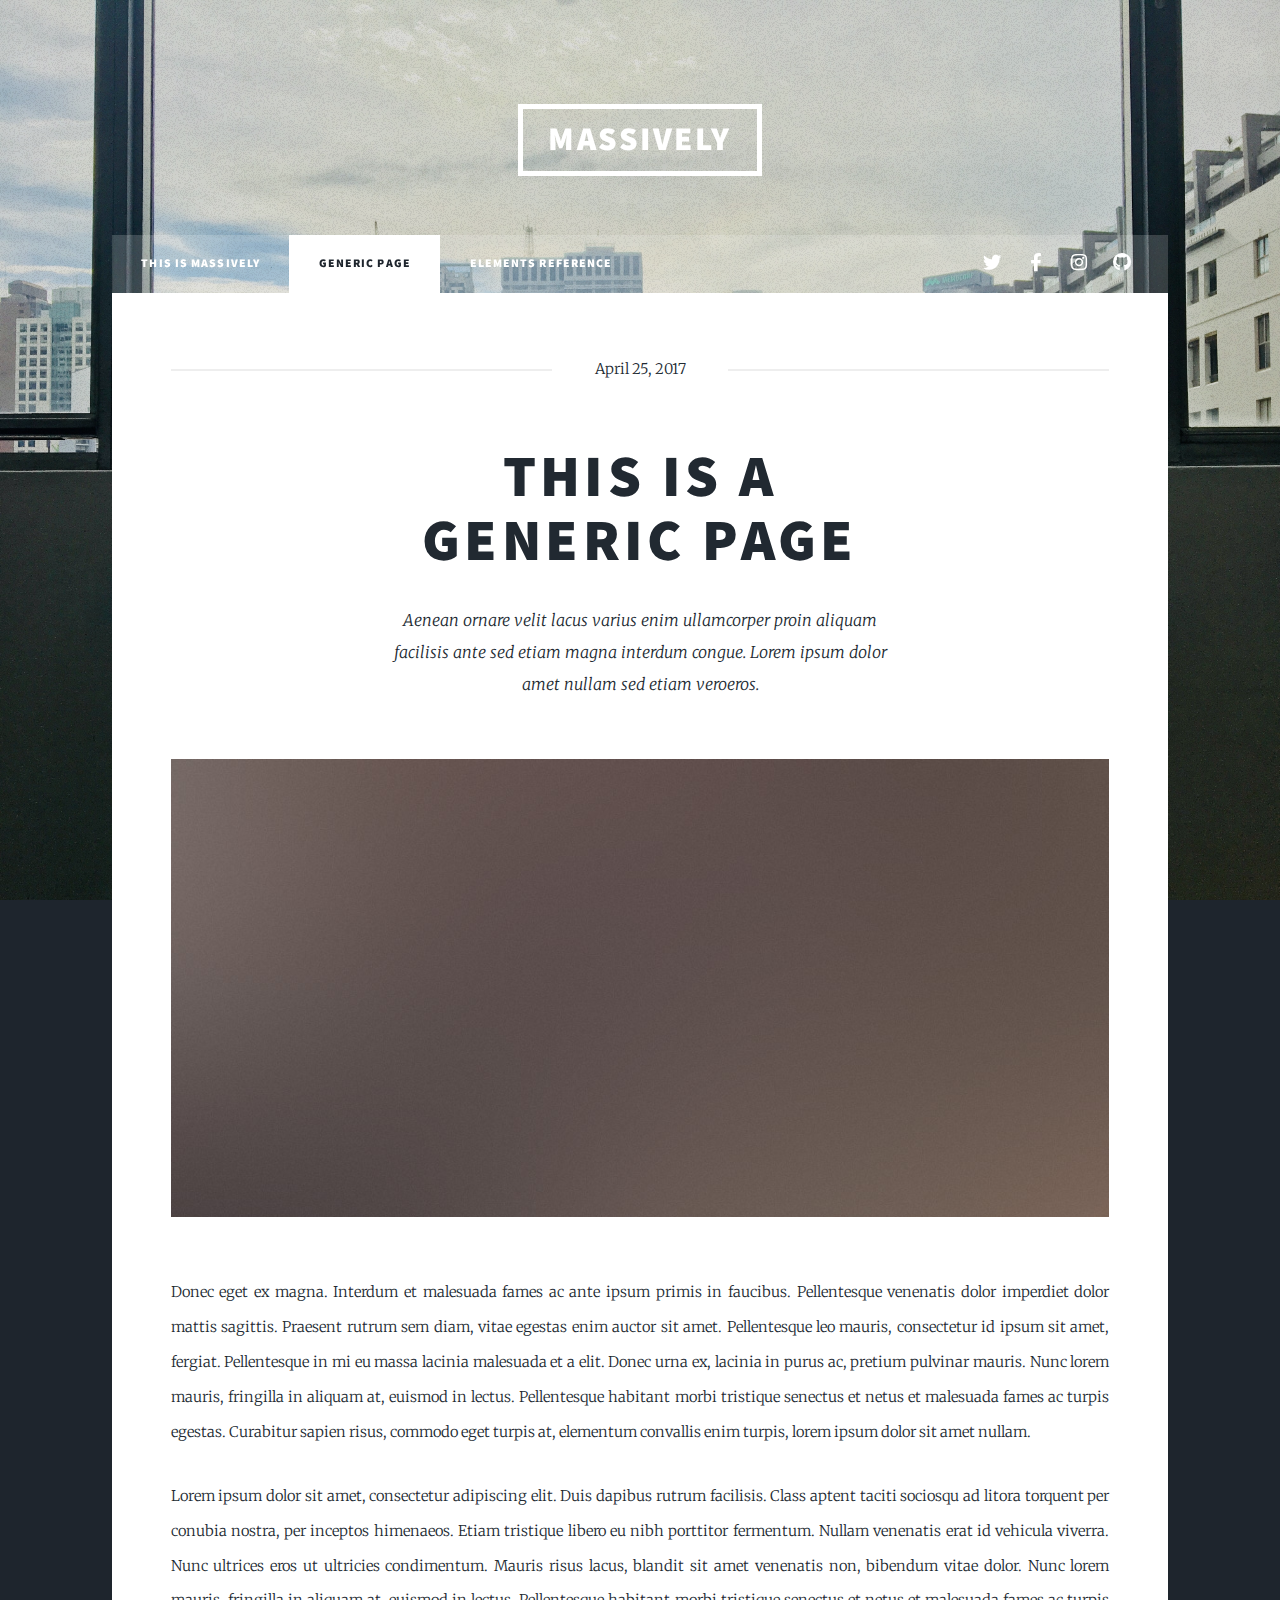
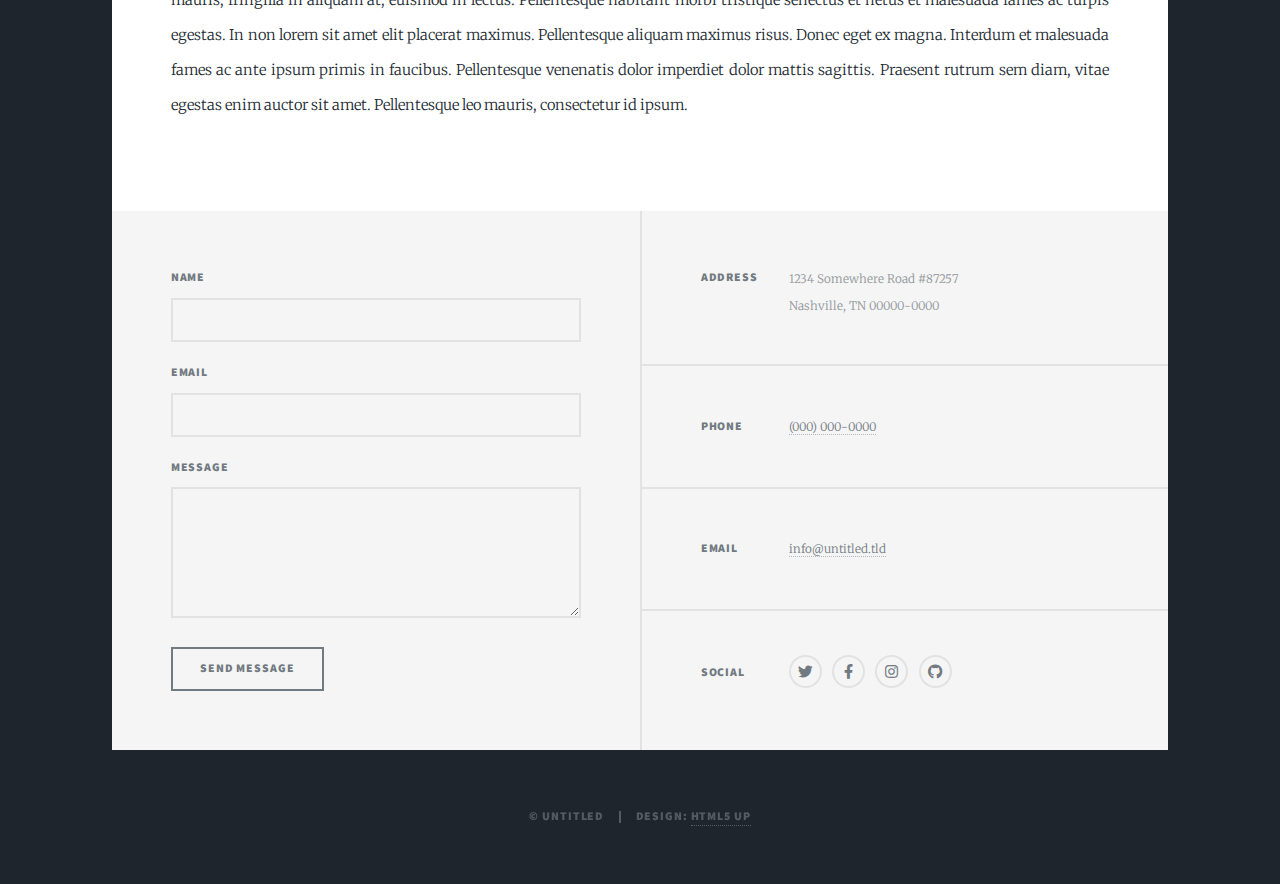
<file: generic.html>
<!DOCTYPE HTML>
<!--
	Massively by HTML5 UP
	html5up.net | @ajlkn
	Free for personal and commercial use under the CCA 3.0 license (html5up.net/license)
-->
<html>
	<head>
		<title>Generic Page - Massively by HTML5 UP</title>
		<meta charset="utf-8" />
		<meta name="viewport" content="width=device-width, initial-scale=1, user-scalable=no" />
		<link rel="stylesheet" href="assets/css/main.css" />
		<noscript><link rel="stylesheet" href="assets/css/noscript.css" /></noscript>
	</head>
	<body class="is-preload">

		<!-- Wrapper -->
			<div id="wrapper">

				<!-- Header -->
					<header id="header">
						<a href="index.html" class="logo">Massively</a>
					</header>

				<!-- Nav -->
					<nav id="nav">
						<ul class="links">
							<li><a href="index.html">This is Massively</a></li>
							<li class="active"><a href="generic.html">Generic Page</a></li>
							<li><a href="elements.html">Elements Reference</a></li>
						</ul>
						<ul class="icons">
							<li><a href="#" class="icon brands fa-twitter"><span class="label">Twitter</span></a></li>
							<li><a href="#" class="icon brands fa-facebook-f"><span class="label">Facebook</span></a></li>
							<li><a href="#" class="icon brands fa-instagram"><span class="label">Instagram</span></a></li>
							<li><a href="#" class="icon brands fa-github"><span class="label">GitHub</span></a></li>
						</ul>
					</nav>

				<!-- Main -->
					<div id="main">

						<!-- Post -->
							<section class="post">
								<header class="major">
									<span class="date">April 25, 2017</span>
									<h1>This is a<br />
									Generic Page</h1>
									<p>Aenean ornare velit lacus varius enim ullamcorper proin aliquam<br />
									facilisis ante sed etiam magna interdum congue. Lorem ipsum dolor<br />
									amet nullam sed etiam veroeros.</p>
								</header>
								<div class="image main"><img src="images/pic01.jpg" alt="" /></div>
								<p>Donec eget ex magna. Interdum et malesuada fames ac ante ipsum primis in faucibus. Pellentesque venenatis dolor imperdiet dolor mattis sagittis. Praesent rutrum sem diam, vitae egestas enim auctor sit amet. Pellentesque leo mauris, consectetur id ipsum sit amet, fergiat. Pellentesque in mi eu massa lacinia malesuada et a elit. Donec urna ex, lacinia in purus ac, pretium pulvinar mauris. Nunc lorem mauris, fringilla in aliquam at, euismod in lectus. Pellentesque habitant morbi tristique senectus et netus et malesuada fames ac turpis egestas. Curabitur sapien risus, commodo eget turpis at, elementum convallis enim turpis, lorem ipsum dolor sit amet nullam.</p>
								<p>Lorem ipsum dolor sit amet, consectetur adipiscing elit. Duis dapibus rutrum facilisis. Class aptent taciti sociosqu ad litora torquent per conubia nostra, per inceptos himenaeos. Etiam tristique libero eu nibh porttitor fermentum. Nullam venenatis erat id vehicula viverra. Nunc ultrices eros ut ultricies condimentum. Mauris risus lacus, blandit sit amet venenatis non, bibendum vitae dolor. Nunc lorem mauris, fringilla in aliquam at, euismod in lectus. Pellentesque habitant morbi tristique senectus et netus et malesuada fames ac turpis egestas. In non lorem sit amet elit placerat maximus. Pellentesque aliquam maximus risus. Donec eget ex magna. Interdum et malesuada fames ac ante ipsum primis in faucibus. Pellentesque venenatis dolor imperdiet dolor mattis sagittis. Praesent rutrum sem diam, vitae egestas enim auctor sit amet. Pellentesque leo mauris, consectetur id ipsum.</p>
							</section>

					</div>

				<!-- Footer -->
					<footer id="footer">
						<section>
							<form method="post" action="#">
								<div class="fields">
									<div class="field">
										<label for="name">Name</label>
										<input type="text" name="name" id="name" />
									</div>
									<div class="field">
										<label for="email">Email</label>
										<input type="text" name="email" id="email" />
									</div>
									<div class="field">
										<label for="message">Message</label>
										<textarea name="message" id="message" rows="3"></textarea>
									</div>
								</div>
								<ul class="actions">
									<li><input type="submit" value="Send Message" /></li>
								</ul>
							</form>
						</section>
						<section class="split contact">
							<section class="alt">
								<h3>Address</h3>
								<p>1234 Somewhere Road #87257<br />
								Nashville, TN 00000-0000</p>
							</section>
							<section>
								<h3>Phone</h3>
								<p><a href="#">(000) 000-0000</a></p>
							</section>
							<section>
								<h3>Email</h3>
								<p><a href="#">info@untitled.tld</a></p>
							</section>
							<section>
								<h3>Social</h3>
								<ul class="icons alt">
									<li><a href="#" class="icon brands alt fa-twitter"><span class="label">Twitter</span></a></li>
									<li><a href="#" class="icon brands alt fa-facebook-f"><span class="label">Facebook</span></a></li>
									<li><a href="#" class="icon brands alt fa-instagram"><span class="label">Instagram</span></a></li>
									<li><a href="#" class="icon brands alt fa-github"><span class="label">GitHub</span></a></li>
								</ul>
							</section>
						</section>
					</footer>

				<!-- Copyright -->
					<div id="copyright">
						<ul><li>&copy; Untitled</li><li>Design: <a href="https://html5up.net">HTML5 UP</a></li></ul>
					</div>

			</div>

		<!-- Scripts -->
			<script src="assets/js/jquery.min.js"></script>
			<script src="assets/js/jquery.scrollex.min.js"></script>
			<script src="assets/js/jquery.scrolly.min.js"></script>
			<script src="assets/js/browser.min.js"></script>
			<script src="assets/js/breakpoints.min.js"></script>
			<script src="assets/js/util.js"></script>
			<script src="assets/js/main.js"></script>

	</body>
</html>
</file>
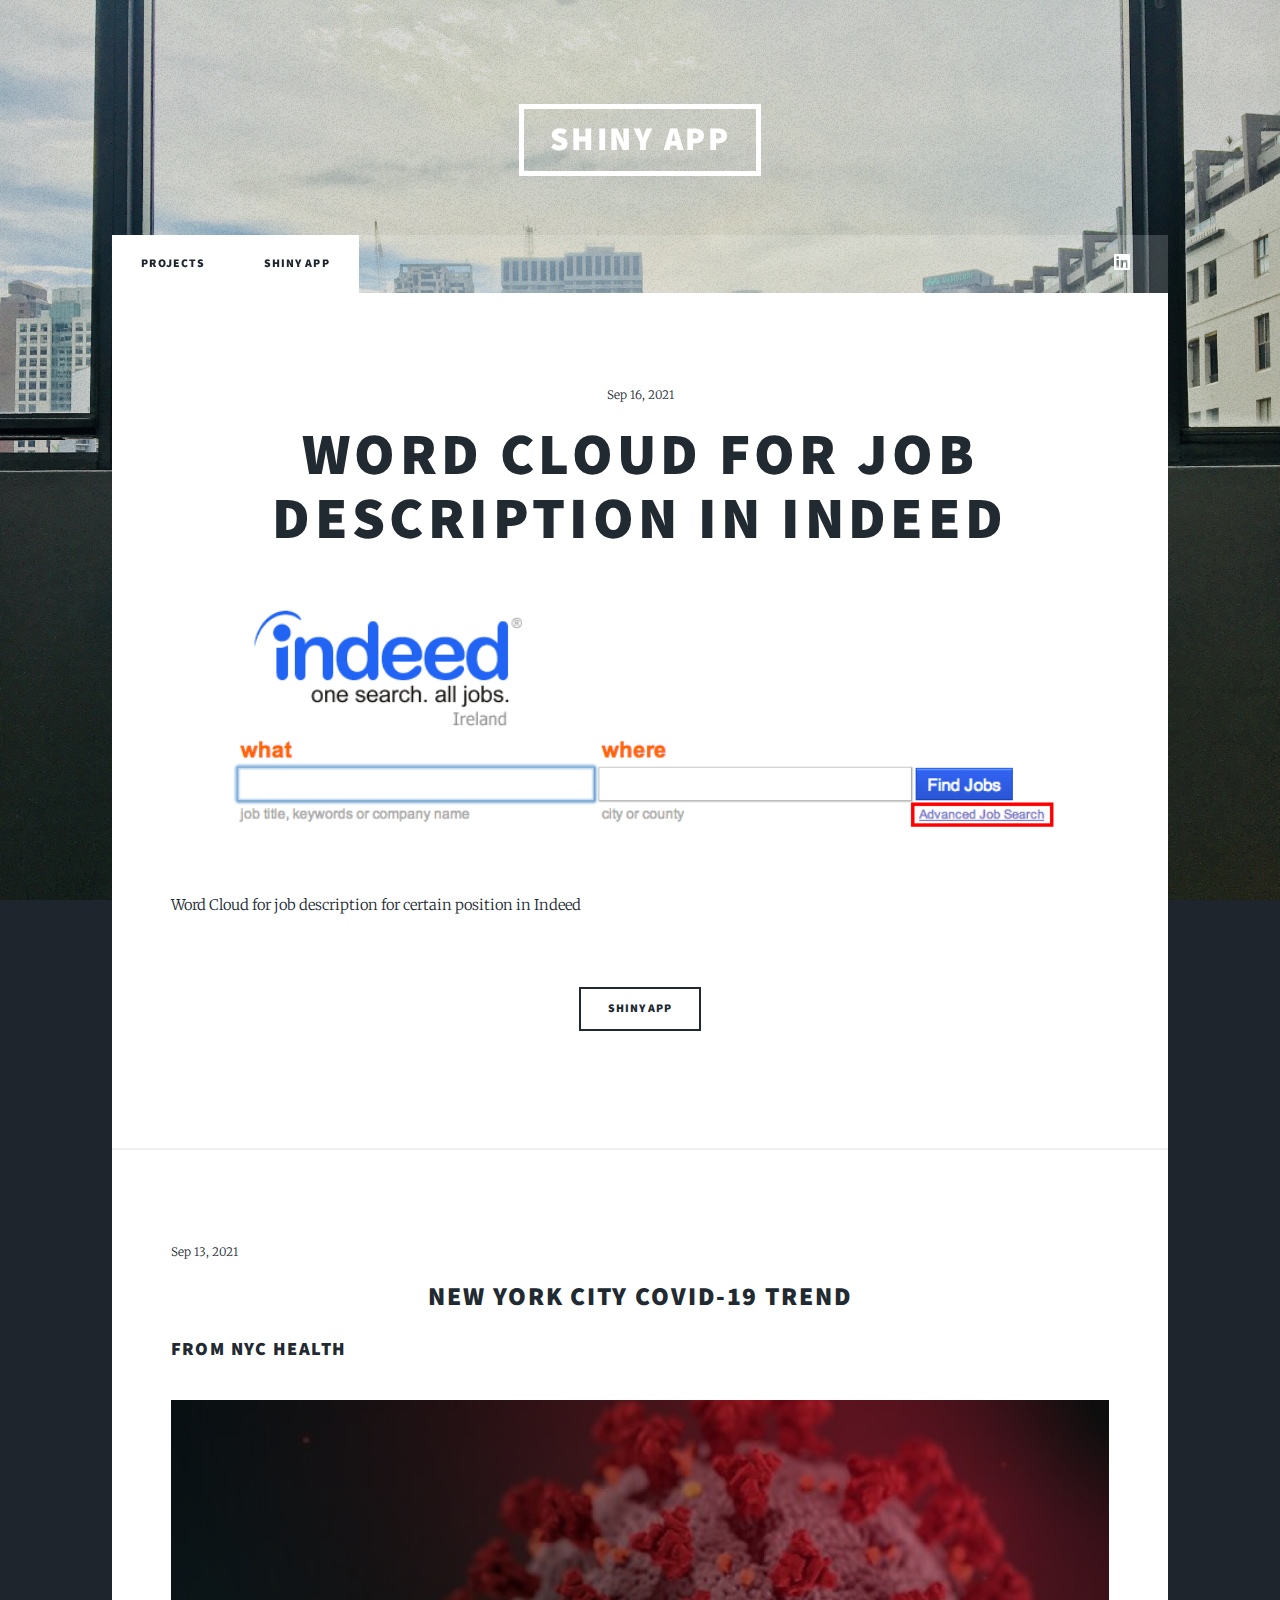
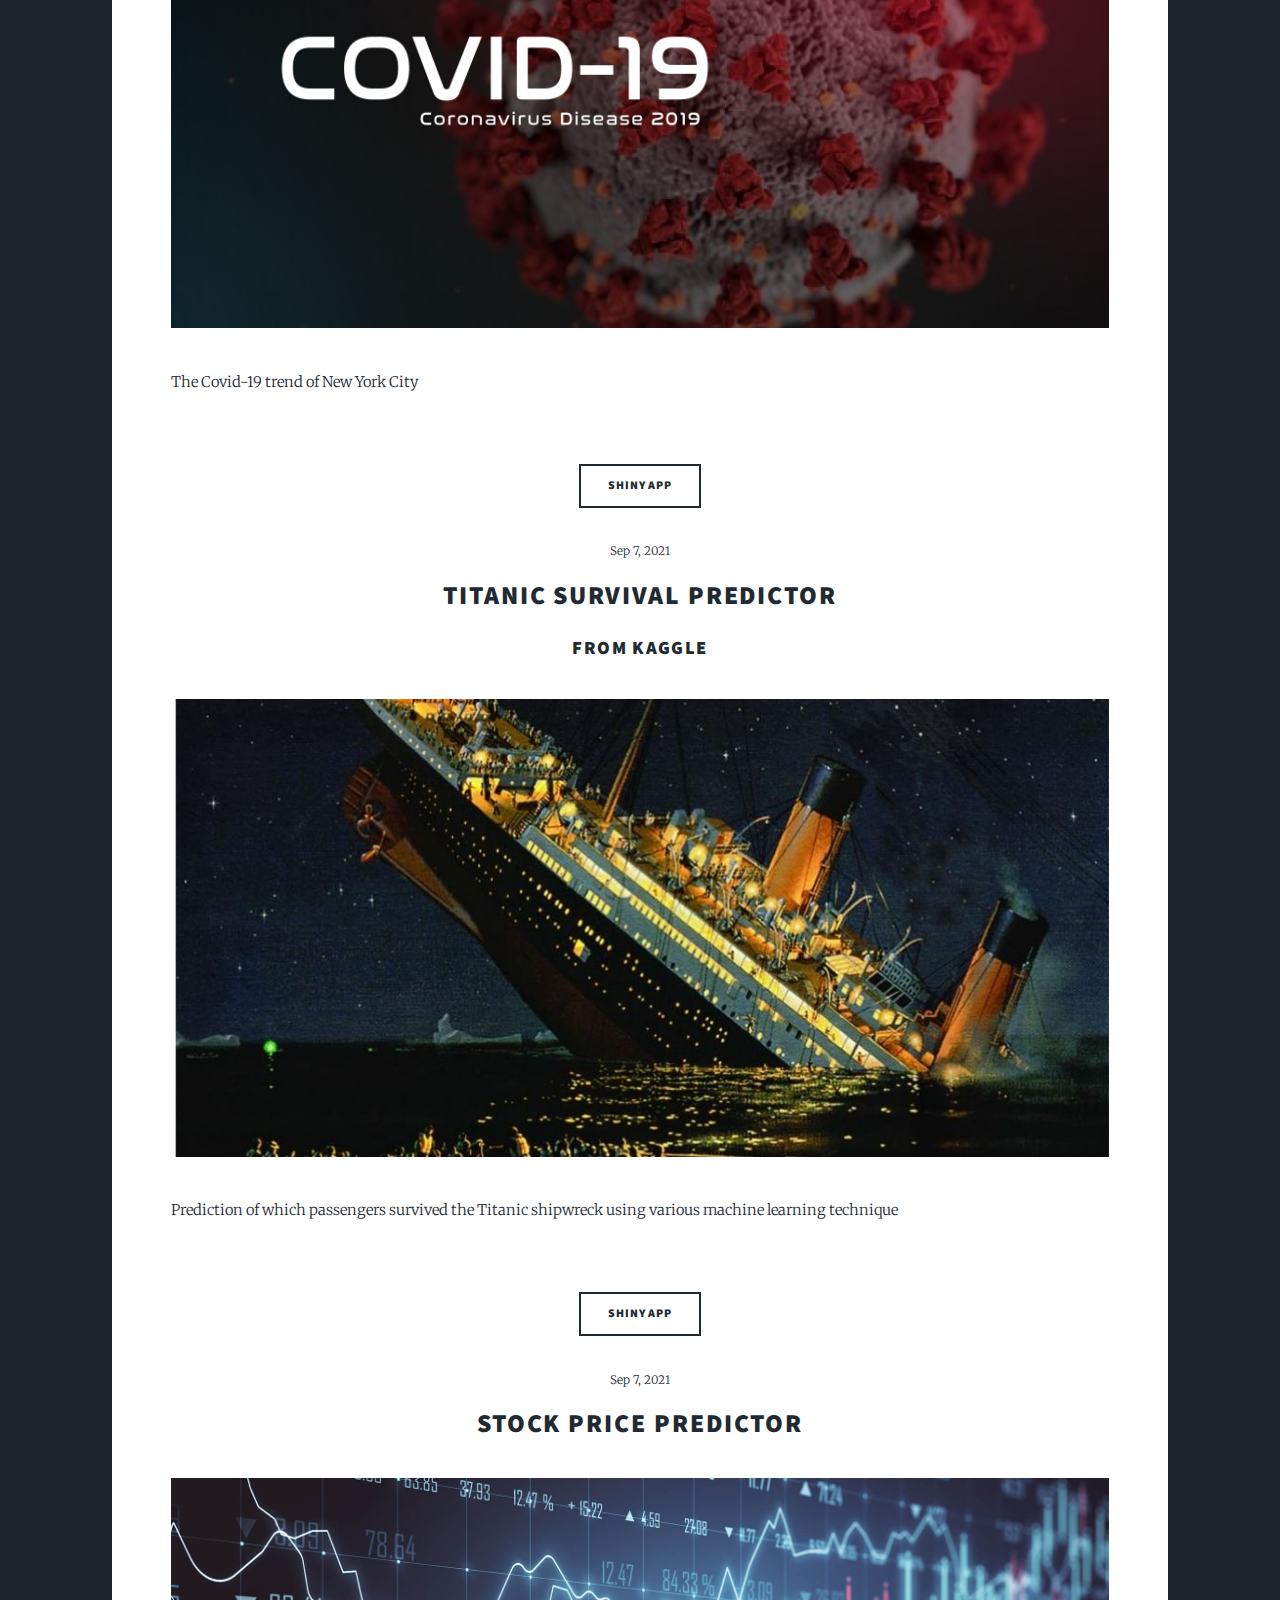
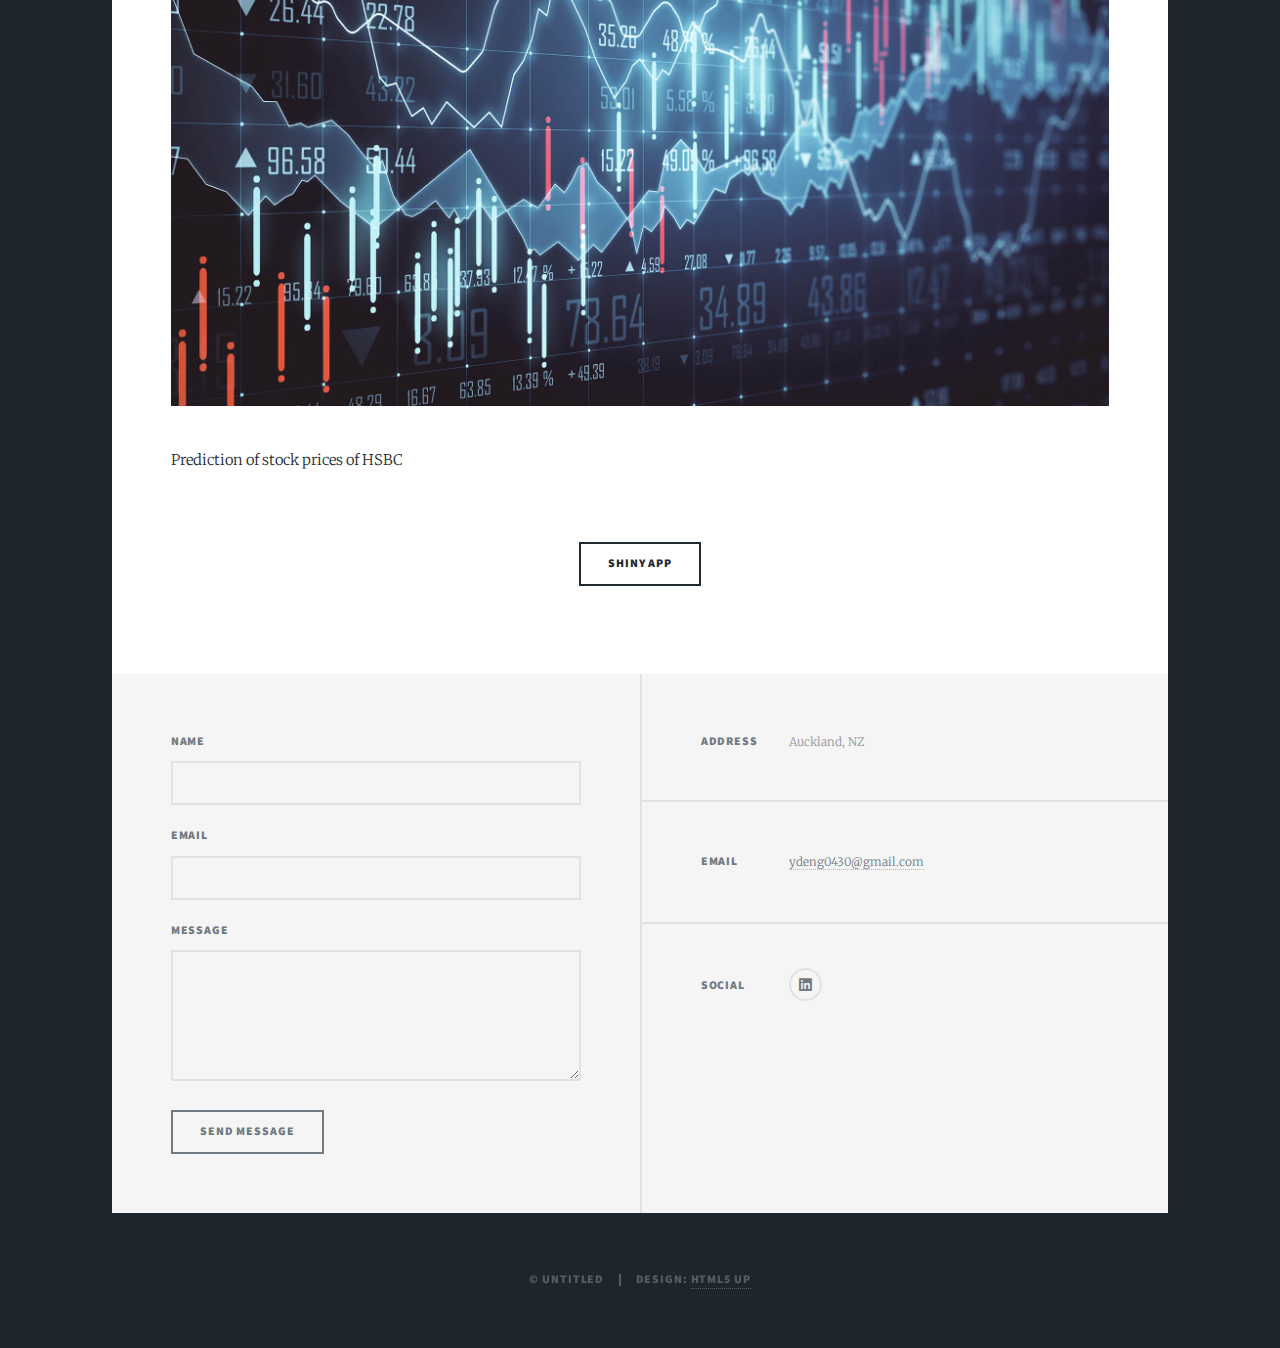
<file: shinyapp.html>
﻿<!DOCTYPE HTML>
<!--
	Massively by HTML5 UP
	html5up.net | @ajlkn
	Free for personal and commercial use under the CCA 3.0 license (html5up.net/license)
-->
<html>
	<head>
		<title>Shiny App Page</title>
		<meta charset="utf-8" />
		<meta name="viewport" content="width=device-width, initial-scale=1, user-scalable=no" />
		<link rel="stylesheet" href="assets/css/main.css" />
		<noscript><link rel="stylesheet" href="assets/css/noscript.css" /></noscript>
	</head>
	<body class="is-preload">

		<!-- Wrapper -->
        <div id="wrapper">

            <!-- Header -->
            <header id="header">
                <a href="index.html" class="logo">Shiny App</a>
            </header>

            <!-- Nav -->
            <nav id="nav">
                <ul class="links">
                    <li class="active"><a href="index.html">Projects</a></li>
                    <li class="active"><a href="shinyapp.html">Shiny App</a></li>
                </ul>
                <ul class="icons">
                    <li><a href="https://www.linkedin.com/in/yixi-deng04/" class="icon brands fa-linkedin"><span class="label">Instagram</span></a></li>
                </ul>
            </nav>


            <!-- Main -->
            <div id="main">

                <!-- Feature Post -->
                <section class="post featured">
                    <header class="major">
			<article>
                            <header>
                                <span class="date">Sep 16, 2021</span>
                                <h2>
                                    <center>Word Cloud for Job Description in Indeed</center>
                                </h2>
                            </header>
                            <a href="#" class="image fit"><img src="images/indeed.png" alt="" /></a>
                            <p>Word Cloud for job description for certain position in Indeed </p>
                            <br/ >
                            <ul class="actions special">
                                <li><a href="https://ydeng0430.shinyapps.io/WordCloud_app/" class="button">Shiny App</a></li>
                            </ul>
                        </article>
		</section>
			    
		<! -- Posts -->
		<section class="post">	 
			<article>
                            <header>
                                <span class="date">Sep 13, 2021</span>
                                <h2>
                                    <center>New York City Covid-19 Trend</center>
                                </h2>
                                <h3><a href="https://github.com/nychealth/coronavirus-data">from NYC Health</a></h3>
                            </header>
                            <a href="#" class="image fit"><img src="images/COVID-19.jpeg" alt="" /></a>
                            <p>The Covid-19 trend of New York City </p>
                            <br/ >
                            <ul class="actions special">
                                <li><a href="https://ydeng0430.shinyapps.io/covid19_shiny_html_2/" class="button">Shiny App</a></li>
                            </ul>
                        </article>
                        <article>
                            <header>
				    <span class="date"><center>Sep 7, 2021</center></span>
                                <h2>
                                    <center>Titanic Survival Predictor</center>
                                </h2>
                                <h3><a href="https://www.kaggle.com/c/titanic"><center>from Kaggle</center></a></h3>
                            </header>
                            <a href="#" class="image fit"><img src="images/titanic2.jpg" alt="" /></a>
                            <p>Prediction of which passengers survived the Titanic shipwreck using various machine learning technique</p>
                            <br/ >
                            <ul class="actions special">
                                <li><a href="https://ydeng0430.shinyapps.io/survive_predictor/" class="button">Shiny App</a></li>
                            </ul>
                        </article>
                        <article>
                            <header>
                                <span class="date">
					<center>Sep 7, 2021</center>
				</span>
                                <h2>
                                    <center>Stock Price Predictor</center>
                                </h2>
                            </header>
                            <a href="#" class="image fit"><img src="images/stocks.jpg" alt="" /></a>
                            <p>Prediction of stock prices of HSBC</p>
                            <br/ >
                            <ul class="actions special">
                                <li><a href="https://ydeng0430.shinyapps.io/stockprice_app/" class="button">Shiny App</a></li>
                            </ul>
                        </article>
	  </section>

                
            </div>


            <!-- Footer -->
            <footer id="footer">
                <section>
                    <form method="post" action="#">
                        <div class="fields">
                            <div class="field">
                                <label for="name">Name</label>
                                <input type="text" name="name" id="name" />
                            </div>
                            <div class="field">
                                <label for="email">Email</label>
                                <input type="text" name="email" id="email" />
                            </div>
                            <div class="field">
                                <label for="message">Message</label>
                                <textarea name="message" id="message" rows="3"></textarea>
                            </div>
                        </div>
                        <ul class="actions">
                            <li><input type="submit" value="Send Message" /></li>
                        </ul>
                    </form>
                </section>
                <section class="split contact">
                    <section class="alt">
                        <h3>Address</h3>
                        <p>Auckland, NZ</p>
                    </section>
                    <section>
                        <h3>Email</h3>
                        <p><a href="mailto:ydeng0430@gmail.com">ydeng0430@gmail.com</a></p>
                    </section>
                    <section>
                        <h3>Social</h3>
                        <ul class="icons alt">
                            <li><a href="https://www.linkedin.com/in/yixi-deng04/" class="icon brands alt fa-linkedin"><span class="label">Instagram</span></a></li>
                        </ul>
                    </section>
                </section>
            </footer>

            <!-- Copyright -->
            <div id="copyright">
                <ul><li>&copy; Untitled</li><li>Design: <a href="https://html5up.net">HTML5 UP</a></li></ul>
            </div>

        </div>

		<!-- Scripts -->
			<script src="assets/js/jquery.min.js"></script>
			<script src="assets/js/jquery.scrollex.min.js"></script>
			<script src="assets/js/jquery.scrolly.min.js"></script>
			<script src="assets/js/browser.min.js"></script>
			<script src="assets/js/breakpoints.min.js"></script>
			<script src="assets/js/util.js"></script>
			<script src="assets/js/main.js"></script>

	</body>
</html>
</file>
<file: assets/css/main.css>
@import url(fontawesome-all.min.css);
@import url("https://fonts.googleapis.com/css?family=Merriweather:300,700,300italic,700italic|Source+Sans+Pro:900");

/*
	Massively by HTML5 UP
	html5up.net | @ajlkn
	Free for personal and commercial use under the CCA 3.0 license (html5up.net/license)
*/

html, body, div, span, applet, object,
iframe, h1, h2, h3, h4, h5, h6, p, blockquote,
pre, a, abbr, acronym, address, big, cite,
code, del, dfn, em, img, ins, kbd, q, s, samp,
small, strike, strong, sub, sup, tt, var, b,
u, i, center, dl, dt, dd, ol, ul, li, fieldset,
form, label, legend, table, caption, tbody,
tfoot, thead, tr, th, td, article, aside,
canvas, details, embed, figure, figcaption,
footer, header, hgroup, menu, nav, output, ruby,
section, summary, time, mark, audio, video {
	margin: 0;
	padding: 0;
	border: 0;
	font-size: 100%;
	font: inherit;
	vertical-align: baseline;}

article, aside, details, figcaption, figure,
footer, header, hgroup, menu, nav, section {
	display: block;}

body {
	line-height: 1;
}

ol, ul {
	list-style: none;
}

blockquote, q {
	quotes: none;
}

	blockquote:before, blockquote:after, q:before, q:after {
		content: '';
		content: none;
	}

table {
	border-collapse: collapse;
	border-spacing: 0;
}

body {
	-webkit-text-size-adjust: none;
}

mark {
	background-color: transparent;
	color: inherit;
}

input::-moz-focus-inner {
	border: 0;
	padding: 0;
}

input, select, textarea {
	-moz-appearance: none;
	-webkit-appearance: none;
	-ms-appearance: none;
	appearance: none;
}

/* Basic */

	@-ms-viewport {
		width: device-width;
	}

	body {
		-ms-overflow-style: scrollbar;
	}

	@media screen and (max-width: 480px) {

		html, body {
			min-width: 320px;
		}

	}

	html {
		box-sizing: border-box;
	}

	*, *:before, *:after {
		box-sizing: inherit;
	}

	body {
		background-color: #1e252d;
	}

		body.is-preload *, body.is-preload *:before, body.is-preload *:after {
			-moz-animation: none !important;
			-webkit-animation: none !important;
			-ms-animation: none !important;
			animation: none !important;
			-moz-transition: none !important;
			-webkit-transition: none !important;
			-ms-transition: none !important;
			transition: none !important;
		}

/* Type */

	html {
		font-size: 16pt;
	}

		@media screen and (max-width: 1680px) {

			html {
				font-size: 12pt;
			}

		}

		@media screen and (max-width: 1280px) {

			html {
				font-size: 11pt;
			}

		}

		@media screen and (max-width: 360px) {

			html {
				font-size: 10pt;
			}

		}

	body {
		color: #212931;
	}

	body, input, select, textarea {
		font-family: "Merriweather", Georgia, serif;
		font-weight: 300;
		font-size: 1rem;
		line-height: 2.375;
	}

	a {
		-moz-transition: color 0.2s ease-in-out, background-color 0.2s ease-in-out, border-color 0.2s ease-in-out, box-shadow 0.2s ease-in-out;
		-webkit-transition: color 0.2s ease-in-out, background-color 0.2s ease-in-out, border-color 0.2s ease-in-out, box-shadow 0.2s ease-in-out;
		-ms-transition: color 0.2s ease-in-out, background-color 0.2s ease-in-out, border-color 0.2s ease-in-out, box-shadow 0.2s ease-in-out;
		transition: color 0.2s ease-in-out, background-color 0.2s ease-in-out, border-color 0.2s ease-in-out, box-shadow 0.2s ease-in-out;
		border-bottom: dotted 1px;
		text-decoration: none;
	}

		a:hover {
			border-bottom-color: transparent;
		}

	strong, b {
		font-weight: 600;
	}

	em, i {
		font-style: italic;
	}

	p {
		text-align: justify;
		margin: 0 0 2rem 0;
	}

	h1, h2, h3, h4, h5, h6 {
		font-family: "Source Sans Pro", Helvetica, sans-serif;
		font-weight: 900;
		line-height: 1.5;
		letter-spacing: 0.075em;
		text-transform: uppercase;
		margin: 0 0 1rem 0;
	}

		h1 a, h2 a, h3 a, h4 a, h5 a, h6 a {
			border-bottom: 0;
			color: inherit;
			text-decoration: none;
		}

	h1 {
		font-size: 4rem;
		line-height: 1.1;
		margin: 0 0 2rem 0;
	}

	h2 {
		font-size: 1.75rem;
		line-height: 1.3;
		margin: 0 0 1.5rem 0;
	}

	h3 {
		font-size: 1.25rem;
		margin: 0 0 1.5rem 0;
	}

	h4 {
		font-size: 1rem;
	}

	h5 {
		font-size: 0.9rem;
	}

	h6 {
		font-size: 0.8rem;
	}

	sub {
		font-size: 0.8rem;
		position: relative;
		top: 0.5rem;
	}

	sup {
		font-size: 0.8rem;
		position: relative;
		top: -0.5rem;
	}

	blockquote {
		border-left: solid 4px;
		font-style: italic;
		margin: 0 0 2rem 0;
		padding: 0.5rem 0 0.5rem 2rem;
	}

	code {
		border: solid 2px;
		font-family: "Courier New", monospace;
		font-size: 0.9rem;
		margin: 0 0.25rem;
		padding: 0.25rem 0.65rem;
	}

	pre {
		-webkit-overflow-scrolling: touch;
		font-family: "Courier New", monospace;
		font-size: 0.9rem;
		margin: 0 0 2rem 0;
	}

		pre code {
			display: block;
			line-height: 1.75;
			padding: 1rem 1.5rem;
			overflow-x: auto;
		}

	hr {
		border: 0;
		border-bottom: solid 2px;
		margin: 3rem 0;
	}

		hr.major {
			margin: 5rem 0;
		}

	.align-left {
		text-align: left;
	}

	.align-center {
		text-align: center;
	}

	.align-right {
		text-align: right;
	}

	input, select, textarea {
		color: #212931;
	}

	a {
		color: #212931;
		border-bottom-color: rgba(33, 41, 49, 0.5);
	}

		a:hover {
			border-bottom-color: transparent;
			color: #18bfef !important;
		}

	strong, b {
		color: #212931;
	}

	h1, h2, h3, h4, h5, h6 {
		color: #212931;
	}

	blockquote {
		border-left-color: #eeeeee;
	}

	code {
		background: rgba(220, 220, 220, 0.25);
		border-color: #eeeeee;
	}

	hr {
		border-bottom-color: #eeeeee;
	}

/* Row */

	.row {
		display: flex;
		flex-wrap: wrap;
		box-sizing: border-box;
		align-items: stretch;
	}

		.row > * {
			box-sizing: border-box;
		}

		.row.gtr-uniform > * > :last-child {
			margin-bottom: 0;
		}

		.row.aln-left {
			justify-content: flex-start;
		}

		.row.aln-center {
			justify-content: center;
		}

		.row.aln-right {
			justify-content: flex-end;
		}

		.row.aln-top {
			align-items: flex-start;
		}

		.row.aln-middle {
			align-items: center;
		}

		.row.aln-bottom {
			align-items: flex-end;
		}

		.row > .imp {
			order: -1;
		}

		.row > .col-1 {
			width: 8.33333%;
		}

		.row > .off-1 {
			margin-left: 8.33333%;
		}

		.row > .col-2 {
			width: 16.66667%;
		}

		.row > .off-2 {
			margin-left: 16.66667%;
		}

		.row > .col-3 {
			width: 25%;
		}

		.row > .off-3 {
			margin-left: 25%;
		}

		.row > .col-4 {
			width: 33.33333%;
		}

		.row > .off-4 {
			margin-left: 33.33333%;
		}

		.row > .col-5 {
			width: 41.66667%;
		}

		.row > .off-5 {
			margin-left: 41.66667%;
		}

		.row > .col-6 {
			width: 50%;
		}

		.row > .off-6 {
			margin-left: 50%;
		}

		.row > .col-7 {
			width: 58.33333%;
		}

		.row > .off-7 {
			margin-left: 58.33333%;
		}

		.row > .col-8 {
			width: 66.66667%;
		}

		.row > .off-8 {
			margin-left: 66.66667%;
		}

		.row > .col-9 {
			width: 75%;
		}

		.row > .off-9 {
			margin-left: 75%;
		}

		.row > .col-10 {
			width: 83.33333%;
		}

		.row > .off-10 {
			margin-left: 83.33333%;
		}

		.row > .col-11 {
			width: 91.66667%;
		}

		.row > .off-11 {
			margin-left: 91.66667%;
		}

		.row > .col-12 {
			width: 100%;
		}

		.row > .off-12 {
			margin-left: 100%;
		}

		.row.gtr-0 {
			margin-top: 0;
			margin-left: 0rem;
		}

			.row.gtr-0 > * {
				padding: 0 0 0 0rem;
			}

			.row.gtr-0.gtr-uniform {
				margin-top: 0rem;
			}

				.row.gtr-0.gtr-uniform > * {
					padding-top: 0rem;
				}

		.row.gtr-25 {
			margin-top: 0;
			margin-left: -0.375rem;
		}

			.row.gtr-25 > * {
				padding: 0 0 0 0.375rem;
			}

			.row.gtr-25.gtr-uniform {
				margin-top: -0.375rem;
			}

				.row.gtr-25.gtr-uniform > * {
					padding-top: 0.375rem;
				}

		.row.gtr-50 {
			margin-top: 0;
			margin-left: -0.75rem;
		}

			.row.gtr-50 > * {
				padding: 0 0 0 0.75rem;
			}

			.row.gtr-50.gtr-uniform {
				margin-top: -0.75rem;
			}

				.row.gtr-50.gtr-uniform > * {
					padding-top: 0.75rem;
				}

		.row {
			margin-top: 0;
			margin-left: -1.5rem;
		}

			.row > * {
				padding: 0 0 0 1.5rem;
			}

			.row.gtr-uniform {
				margin-top: -1.5rem;
			}

				.row.gtr-uniform > * {
					padding-top: 1.5rem;
				}

		.row.gtr-150 {
			margin-top: 0;
			margin-left: -2.25rem;
		}

			.row.gtr-150 > * {
				padding: 0 0 0 2.25rem;
			}

			.row.gtr-150.gtr-uniform {
				margin-top: -2.25rem;
			}

				.row.gtr-150.gtr-uniform > * {
					padding-top: 2.25rem;
				}

		.row.gtr-200 {
			margin-top: 0;
			margin-left: -3rem;
		}

			.row.gtr-200 > * {
				padding: 0 0 0 3rem;
			}

			.row.gtr-200.gtr-uniform {
				margin-top: -3rem;
			}

				.row.gtr-200.gtr-uniform > * {
					padding-top: 3rem;
				}

		@media screen and (max-width: 1680px) {

			.row {
				display: flex;
				flex-wrap: wrap;
				box-sizing: border-box;
				align-items: stretch;
			}

				.row > * {
					box-sizing: border-box;
				}

				.row.gtr-uniform > * > :last-child {
					margin-bottom: 0;
				}

				.row.aln-left {
					justify-content: flex-start;
				}

				.row.aln-center {
					justify-content: center;
				}

				.row.aln-right {
					justify-content: flex-end;
				}

				.row.aln-top {
					align-items: flex-start;
				}

				.row.aln-middle {
					align-items: center;
				}

				.row.aln-bottom {
					align-items: flex-end;
				}

				.row > .imp-xlarge {
					order: -1;
				}

				.row > .col-1-xlarge {
					width: 8.33333%;
				}

				.row > .off-1-xlarge {
					margin-left: 8.33333%;
				}

				.row > .col-2-xlarge {
					width: 16.66667%;
				}

				.row > .off-2-xlarge {
					margin-left: 16.66667%;
				}

				.row > .col-3-xlarge {
					width: 25%;
				}

				.row > .off-3-xlarge {
					margin-left: 25%;
				}

				.row > .col-4-xlarge {
					width: 33.33333%;
				}

				.row > .off-4-xlarge {
					margin-left: 33.33333%;
				}

				.row > .col-5-xlarge {
					width: 41.66667%;
				}

				.row > .off-5-xlarge {
					margin-left: 41.66667%;
				}

				.row > .col-6-xlarge {
					width: 50%;
				}

				.row > .off-6-xlarge {
					margin-left: 50%;
				}

				.row > .col-7-xlarge {
					width: 58.33333%;
				}

				.row > .off-7-xlarge {
					margin-left: 58.33333%;
				}

				.row > .col-8-xlarge {
					width: 66.66667%;
				}

				.row > .off-8-xlarge {
					margin-left: 66.66667%;
				}

				.row > .col-9-xlarge {
					width: 75%;
				}

				.row > .off-9-xlarge {
					margin-left: 75%;
				}

				.row > .col-10-xlarge {
					width: 83.33333%;
				}

				.row > .off-10-xlarge {
					margin-left: 83.33333%;
				}

				.row > .col-11-xlarge {
					width: 91.66667%;
				}

				.row > .off-11-xlarge {
					margin-left: 91.66667%;
				}

				.row > .col-12-xlarge {
					width: 100%;
				}

				.row > .off-12-xlarge {
					margin-left: 100%;
				}

				.row.gtr-0 {
					margin-top: 0;
					margin-left: 0rem;
				}

					.row.gtr-0 > * {
						padding: 0 0 0 0rem;
					}

					.row.gtr-0.gtr-uniform {
						margin-top: 0rem;
					}

						.row.gtr-0.gtr-uniform > * {
							padding-top: 0rem;
						}

				.row.gtr-25 {
					margin-top: 0;
					margin-left: -0.375rem;
				}

					.row.gtr-25 > * {
						padding: 0 0 0 0.375rem;
					}

					.row.gtr-25.gtr-uniform {
						margin-top: -0.375rem;
					}

						.row.gtr-25.gtr-uniform > * {
							padding-top: 0.375rem;
						}

				.row.gtr-50 {
					margin-top: 0;
					margin-left: -0.75rem;
				}

					.row.gtr-50 > * {
						padding: 0 0 0 0.75rem;
					}

					.row.gtr-50.gtr-uniform {
						margin-top: -0.75rem;
					}

						.row.gtr-50.gtr-uniform > * {
							padding-top: 0.75rem;
						}

				.row {
					margin-top: 0;
					margin-left: -1.5rem;
				}

					.row > * {
						padding: 0 0 0 1.5rem;
					}

					.row.gtr-uniform {
						margin-top: -1.5rem;
					}

						.row.gtr-uniform > * {
							padding-top: 1.5rem;
						}

				.row.gtr-150 {
					margin-top: 0;
					margin-left: -2.25rem;
				}

					.row.gtr-150 > * {
						padding: 0 0 0 2.25rem;
					}

					.row.gtr-150.gtr-uniform {
						margin-top: -2.25rem;
					}

						.row.gtr-150.gtr-uniform > * {
							padding-top: 2.25rem;
						}

				.row.gtr-200 {
					margin-top: 0;
					margin-left: -3rem;
				}

					.row.gtr-200 > * {
						padding: 0 0 0 3rem;
					}

					.row.gtr-200.gtr-uniform {
						margin-top: -3rem;
					}

						.row.gtr-200.gtr-uniform > * {
							padding-top: 3rem;
						}

		}

		@media screen and (max-width: 1280px) {

			.row {
				display: flex;
				flex-wrap: wrap;
				box-sizing: border-box;
				align-items: stretch;
			}

				.row > * {
					box-sizing: border-box;
				}

				.row.gtr-uniform > * > :last-child {
					margin-bottom: 0;
				}

				.row.aln-left {
					justify-content: flex-start;
				}

				.row.aln-center {
					justify-content: center;
				}

				.row.aln-right {
					justify-content: flex-end;
				}

				.row.aln-top {
					align-items: flex-start;
				}

				.row.aln-middle {
					align-items: center;
				}

				.row.aln-bottom {
					align-items: flex-end;
				}

				.row > .imp-large {
					order: -1;
				}

				.row > .col-1-large {
					width: 8.33333%;
				}

				.row > .off-1-large {
					margin-left: 8.33333%;
				}

				.row > .col-2-large {
					width: 16.66667%;
				}

				.row > .off-2-large {
					margin-left: 16.66667%;
				}

				.row > .col-3-large {
					width: 25%;
				}

				.row > .off-3-large {
					margin-left: 25%;
				}

				.row > .col-4-large {
					width: 33.33333%;
				}

				.row > .off-4-large {
					margin-left: 33.33333%;
				}

				.row > .col-5-large {
					width: 41.66667%;
				}

				.row > .off-5-large {
					margin-left: 41.66667%;
				}

				.row > .col-6-large {
					width: 50%;
				}

				.row > .off-6-large {
					margin-left: 50%;
				}

				.row > .col-7-large {
					width: 58.33333%;
				}

				.row > .off-7-large {
					margin-left: 58.33333%;
				}

				.row > .col-8-large {
					width: 66.66667%;
				}

				.row > .off-8-large {
					margin-left: 66.66667%;
				}

				.row > .col-9-large {
					width: 75%;
				}

				.row > .off-9-large {
					margin-left: 75%;
				}

				.row > .col-10-large {
					width: 83.33333%;
				}

				.row > .off-10-large {
					margin-left: 83.33333%;
				}

				.row > .col-11-large {
					width: 91.66667%;
				}

				.row > .off-11-large {
					margin-left: 91.66667%;
				}

				.row > .col-12-large {
					width: 100%;
				}

				.row > .off-12-large {
					margin-left: 100%;
				}

				.row.gtr-0 {
					margin-top: 0;
					margin-left: 0rem;
				}

					.row.gtr-0 > * {
						padding: 0 0 0 0rem;
					}

					.row.gtr-0.gtr-uniform {
						margin-top: 0rem;
					}

						.row.gtr-0.gtr-uniform > * {
							padding-top: 0rem;
						}

				.row.gtr-25 {
					margin-top: 0;
					margin-left: -0.375rem;
				}

					.row.gtr-25 > * {
						padding: 0 0 0 0.375rem;
					}

					.row.gtr-25.gtr-uniform {
						margin-top: -0.375rem;
					}

						.row.gtr-25.gtr-uniform > * {
							padding-top: 0.375rem;
						}

				.row.gtr-50 {
					margin-top: 0;
					margin-left: -0.75rem;
				}

					.row.gtr-50 > * {
						padding: 0 0 0 0.75rem;
					}

					.row.gtr-50.gtr-uniform {
						margin-top: -0.75rem;
					}

						.row.gtr-50.gtr-uniform > * {
							padding-top: 0.75rem;
						}

				.row {
					margin-top: 0;
					margin-left: -1.5rem;
				}

					.row > * {
						padding: 0 0 0 1.5rem;
					}

					.row.gtr-uniform {
						margin-top: -1.5rem;
					}

						.row.gtr-uniform > * {
							padding-top: 1.5rem;
						}

				.row.gtr-150 {
					margin-top: 0;
					margin-left: -2.25rem;
				}

					.row.gtr-150 > * {
						padding: 0 0 0 2.25rem;
					}

					.row.gtr-150.gtr-uniform {
						margin-top: -2.25rem;
					}

						.row.gtr-150.gtr-uniform > * {
							padding-top: 2.25rem;
						}

				.row.gtr-200 {
					margin-top: 0;
					margin-left: -3rem;
				}

					.row.gtr-200 > * {
						padding: 0 0 0 3rem;
					}

					.row.gtr-200.gtr-uniform {
						margin-top: -3rem;
					}

						.row.gtr-200.gtr-uniform > * {
							padding-top: 3rem;
						}

		}

		@media screen and (max-width: 980px) {

			.row {
				display: flex;
				flex-wrap: wrap;
				box-sizing: border-box;
				align-items: stretch;
			}

				.row > * {
					box-sizing: border-box;
				}

				.row.gtr-uniform > * > :last-child {
					margin-bottom: 0;
				}

				.row.aln-left {
					justify-content: flex-start;
				}

				.row.aln-center {
					justify-content: center;
				}

				.row.aln-right {
					justify-content: flex-end;
				}

				.row.aln-top {
					align-items: flex-start;
				}

				.row.aln-middle {
					align-items: center;
				}

				.row.aln-bottom {
					align-items: flex-end;
				}

				.row > .imp-medium {
					order: -1;
				}

				.row > .col-1-medium {
					width: 8.33333%;
				}

				.row > .off-1-medium {
					margin-left: 8.33333%;
				}

				.row > .col-2-medium {
					width: 16.66667%;
				}

				.row > .off-2-medium {
					margin-left: 16.66667%;
				}

				.row > .col-3-medium {
					width: 25%;
				}

				.row > .off-3-medium {
					margin-left: 25%;
				}

				.row > .col-4-medium {
					width: 33.33333%;
				}

				.row > .off-4-medium {
					margin-left: 33.33333%;
				}

				.row > .col-5-medium {
					width: 41.66667%;
				}

				.row > .off-5-medium {
					margin-left: 41.66667%;
				}

				.row > .col-6-medium {
					width: 50%;
				}

				.row > .off-6-medium {
					margin-left: 50%;
				}

				.row > .col-7-medium {
					width: 58.33333%;
				}

				.row > .off-7-medium {
					margin-left: 58.33333%;
				}

				.row > .col-8-medium {
					width: 66.66667%;
				}

				.row > .off-8-medium {
					margin-left: 66.66667%;
				}

				.row > .col-9-medium {
					width: 75%;
				}

				.row > .off-9-medium {
					margin-left: 75%;
				}

				.row > .col-10-medium {
					width: 83.33333%;
				}

				.row > .off-10-medium {
					margin-left: 83.33333%;
				}

				.row > .col-11-medium {
					width: 91.66667%;
				}

				.row > .off-11-medium {
					margin-left: 91.66667%;
				}

				.row > .col-12-medium {
					width: 100%;
				}

				.row > .off-12-medium {
					margin-left: 100%;
				}

				.row.gtr-0 {
					margin-top: 0;
					margin-left: 0rem;
				}

					.row.gtr-0 > * {
						padding: 0 0 0 0rem;
					}

					.row.gtr-0.gtr-uniform {
						margin-top: 0rem;
					}

						.row.gtr-0.gtr-uniform > * {
							padding-top: 0rem;
						}

				.row.gtr-25 {
					margin-top: 0;
					margin-left: -0.375rem;
				}

					.row.gtr-25 > * {
						padding: 0 0 0 0.375rem;
					}

					.row.gtr-25.gtr-uniform {
						margin-top: -0.375rem;
					}

						.row.gtr-25.gtr-uniform > * {
							padding-top: 0.375rem;
						}

				.row.gtr-50 {
					margin-top: 0;
					margin-left: -0.75rem;
				}

					.row.gtr-50 > * {
						padding: 0 0 0 0.75rem;
					}

					.row.gtr-50.gtr-uniform {
						margin-top: -0.75rem;
					}

						.row.gtr-50.gtr-uniform > * {
							padding-top: 0.75rem;
						}

				.row {
					margin-top: 0;
					margin-left: -1.5rem;
				}

					.row > * {
						padding: 0 0 0 1.5rem;
					}

					.row.gtr-uniform {
						margin-top: -1.5rem;
					}

						.row.gtr-uniform > * {
							padding-top: 1.5rem;
						}

				.row.gtr-150 {
					margin-top: 0;
					margin-left: -2.25rem;
				}

					.row.gtr-150 > * {
						padding: 0 0 0 2.25rem;
					}

					.row.gtr-150.gtr-uniform {
						margin-top: -2.25rem;
					}

						.row.gtr-150.gtr-uniform > * {
							padding-top: 2.25rem;
						}

				.row.gtr-200 {
					margin-top: 0;
					margin-left: -3rem;
				}

					.row.gtr-200 > * {
						padding: 0 0 0 3rem;
					}

					.row.gtr-200.gtr-uniform {
						margin-top: -3rem;
					}

						.row.gtr-200.gtr-uniform > * {
							padding-top: 3rem;
						}

		}

		@media screen and (max-width: 736px) {

			.row {
				display: flex;
				flex-wrap: wrap;
				box-sizing: border-box;
				align-items: stretch;
			}

				.row > * {
					box-sizing: border-box;
				}

				.row.gtr-uniform > * > :last-child {
					margin-bottom: 0;
				}

				.row.aln-left {
					justify-content: flex-start;
				}

				.row.aln-center {
					justify-content: center;
				}

				.row.aln-right {
					justify-content: flex-end;
				}

				.row.aln-top {
					align-items: flex-start;
				}

				.row.aln-middle {
					align-items: center;
				}

				.row.aln-bottom {
					align-items: flex-end;
				}

				.row > .imp-small {
					order: -1;
				}

				.row > .col-1-small {
					width: 8.33333%;
				}

				.row > .off-1-small {
					margin-left: 8.33333%;
				}

				.row > .col-2-small {
					width: 16.66667%;
				}

				.row > .off-2-small {
					margin-left: 16.66667%;
				}

				.row > .col-3-small {
					width: 25%;
				}

				.row > .off-3-small {
					margin-left: 25%;
				}

				.row > .col-4-small {
					width: 33.33333%;
				}

				.row > .off-4-small {
					margin-left: 33.33333%;
				}

				.row > .col-5-small {
					width: 41.66667%;
				}

				.row > .off-5-small {
					margin-left: 41.66667%;
				}

				.row > .col-6-small {
					width: 50%;
				}

				.row > .off-6-small {
					margin-left: 50%;
				}

				.row > .col-7-small {
					width: 58.33333%;
				}

				.row > .off-7-small {
					margin-left: 58.33333%;
				}

				.row > .col-8-small {
					width: 66.66667%;
				}

				.row > .off-8-small {
					margin-left: 66.66667%;
				}

				.row > .col-9-small {
					width: 75%;
				}

				.row > .off-9-small {
					margin-left: 75%;
				}

				.row > .col-10-small {
					width: 83.33333%;
				}

				.row > .off-10-small {
					margin-left: 83.33333%;
				}

				.row > .col-11-small {
					width: 91.66667%;
				}

				.row > .off-11-small {
					margin-left: 91.66667%;
				}

				.row > .col-12-small {
					width: 100%;
				}

				.row > .off-12-small {
					margin-left: 100%;
				}

				.row.gtr-0 {
					margin-top: 0;
					margin-left: 0rem;
				}

					.row.gtr-0 > * {
						padding: 0 0 0 0rem;
					}

					.row.gtr-0.gtr-uniform {
						margin-top: 0rem;
					}

						.row.gtr-0.gtr-uniform > * {
							padding-top: 0rem;
						}

				.row.gtr-25 {
					margin-top: 0;
					margin-left: -0.375rem;
				}

					.row.gtr-25 > * {
						padding: 0 0 0 0.375rem;
					}

					.row.gtr-25.gtr-uniform {
						margin-top: -0.375rem;
					}

						.row.gtr-25.gtr-uniform > * {
							padding-top: 0.375rem;
						}

				.row.gtr-50 {
					margin-top: 0;
					margin-left: -0.75rem;
				}

					.row.gtr-50 > * {
						padding: 0 0 0 0.75rem;
					}

					.row.gtr-50.gtr-uniform {
						margin-top: -0.75rem;
					}

						.row.gtr-50.gtr-uniform > * {
							padding-top: 0.75rem;
						}

				.row {
					margin-top: 0;
					margin-left: -1.5rem;
				}

					.row > * {
						padding: 0 0 0 1.5rem;
					}

					.row.gtr-uniform {
						margin-top: -1.5rem;
					}

						.row.gtr-uniform > * {
							padding-top: 1.5rem;
						}

				.row.gtr-150 {
					margin-top: 0;
					margin-left: -2.25rem;
				}

					.row.gtr-150 > * {
						padding: 0 0 0 2.25rem;
					}

					.row.gtr-150.gtr-uniform {
						margin-top: -2.25rem;
					}

						.row.gtr-150.gtr-uniform > * {
							padding-top: 2.25rem;
						}

				.row.gtr-200 {
					margin-top: 0;
					margin-left: -3rem;
				}

					.row.gtr-200 > * {
						padding: 0 0 0 3rem;
					}

					.row.gtr-200.gtr-uniform {
						margin-top: -3rem;
					}

						.row.gtr-200.gtr-uniform > * {
							padding-top: 3rem;
						}

		}

		@media screen and (max-width: 480px) {

			.row {
				display: flex;
				flex-wrap: wrap;
				box-sizing: border-box;
				align-items: stretch;
			}

				.row > * {
					box-sizing: border-box;
				}

				.row.gtr-uniform > * > :last-child {
					margin-bottom: 0;
				}

				.row.aln-left {
					justify-content: flex-start;
				}

				.row.aln-center {
					justify-content: center;
				}

				.row.aln-right {
					justify-content: flex-end;
				}

				.row.aln-top {
					align-items: flex-start;
				}

				.row.aln-middle {
					align-items: center;
				}

				.row.aln-bottom {
					align-items: flex-end;
				}

				.row > .imp-xsmall {
					order: -1;
				}

				.row > .col-1-xsmall {
					width: 8.33333%;
				}

				.row > .off-1-xsmall {
					margin-left: 8.33333%;
				}

				.row > .col-2-xsmall {
					width: 16.66667%;
				}

				.row > .off-2-xsmall {
					margin-left: 16.66667%;
				}

				.row > .col-3-xsmall {
					width: 25%;
				}

				.row > .off-3-xsmall {
					margin-left: 25%;
				}

				.row > .col-4-xsmall {
					width: 33.33333%;
				}

				.row > .off-4-xsmall {
					margin-left: 33.33333%;
				}

				.row > .col-5-xsmall {
					width: 41.66667%;
				}

				.row > .off-5-xsmall {
					margin-left: 41.66667%;
				}

				.row > .col-6-xsmall {
					width: 50%;
				}

				.row > .off-6-xsmall {
					margin-left: 50%;
				}

				.row > .col-7-xsmall {
					width: 58.33333%;
				}

				.row > .off-7-xsmall {
					margin-left: 58.33333%;
				}

				.row > .col-8-xsmall {
					width: 66.66667%;
				}

				.row > .off-8-xsmall {
					margin-left: 66.66667%;
				}

				.row > .col-9-xsmall {
					width: 75%;
				}

				.row > .off-9-xsmall {
					margin-left: 75%;
				}

				.row > .col-10-xsmall {
					width: 83.33333%;
				}

				.row > .off-10-xsmall {
					margin-left: 83.33333%;
				}

				.row > .col-11-xsmall {
					width: 91.66667%;
				}

				.row > .off-11-xsmall {
					margin-left: 91.66667%;
				}

				.row > .col-12-xsmall {
					width: 100%;
				}

				.row > .off-12-xsmall {
					margin-left: 100%;
				}

				.row.gtr-0 {
					margin-top: 0;
					margin-left: 0rem;
				}

					.row.gtr-0 > * {
						padding: 0 0 0 0rem;
					}

					.row.gtr-0.gtr-uniform {
						margin-top: 0rem;
					}

						.row.gtr-0.gtr-uniform > * {
							padding-top: 0rem;
						}

				.row.gtr-25 {
					margin-top: 0;
					margin-left: -0.375rem;
				}

					.row.gtr-25 > * {
						padding: 0 0 0 0.375rem;
					}

					.row.gtr-25.gtr-uniform {
						margin-top: -0.375rem;
					}

						.row.gtr-25.gtr-uniform > * {
							padding-top: 0.375rem;
						}

				.row.gtr-50 {
					margin-top: 0;
					margin-left: -0.75rem;
				}

					.row.gtr-50 > * {
						padding: 0 0 0 0.75rem;
					}

					.row.gtr-50.gtr-uniform {
						margin-top: -0.75rem;
					}

						.row.gtr-50.gtr-uniform > * {
							padding-top: 0.75rem;
						}

				.row {
					margin-top: 0;
					margin-left: -1.5rem;
				}

					.row > * {
						padding: 0 0 0 1.5rem;
					}

					.row.gtr-uniform {
						margin-top: -1.5rem;
					}

						.row.gtr-uniform > * {
							padding-top: 1.5rem;
						}

				.row.gtr-150 {
					margin-top: 0;
					margin-left: -2.25rem;
				}

					.row.gtr-150 > * {
						padding: 0 0 0 2.25rem;
					}

					.row.gtr-150.gtr-uniform {
						margin-top: -2.25rem;
					}

						.row.gtr-150.gtr-uniform > * {
							padding-top: 2.25rem;
						}

				.row.gtr-200 {
					margin-top: 0;
					margin-left: -3rem;
				}

					.row.gtr-200 > * {
						padding: 0 0 0 3rem;
					}

					.row.gtr-200.gtr-uniform {
						margin-top: -3rem;
					}

						.row.gtr-200.gtr-uniform > * {
							padding-top: 3rem;
						}

		}

		@media screen and (max-width: 360px) {

			.row {
				display: flex;
				flex-wrap: wrap;
				box-sizing: border-box;
				align-items: stretch;
			}

				.row > * {
					box-sizing: border-box;
				}

				.row.gtr-uniform > * > :last-child {
					margin-bottom: 0;
				}

				.row.aln-left {
					justify-content: flex-start;
				}

				.row.aln-center {
					justify-content: center;
				}

				.row.aln-right {
					justify-content: flex-end;
				}

				.row.aln-top {
					align-items: flex-start;
				}

				.row.aln-middle {
					align-items: center;
				}

				.row.aln-bottom {
					align-items: flex-end;
				}

				.row > .imp-xxsmall {
					order: -1;
				}

				.row > .col-1-xxsmall {
					width: 8.33333%;
				}

				.row > .off-1-xxsmall {
					margin-left: 8.33333%;
				}

				.row > .col-2-xxsmall {
					width: 16.66667%;
				}

				.row > .off-2-xxsmall {
					margin-left: 16.66667%;
				}

				.row > .col-3-xxsmall {
					width: 25%;
				}

				.row > .off-3-xxsmall {
					margin-left: 25%;
				}

				.row > .col-4-xxsmall {
					width: 33.33333%;
				}

				.row > .off-4-xxsmall {
					margin-left: 33.33333%;
				}

				.row > .col-5-xxsmall {
					width: 41.66667%;
				}

				.row > .off-5-xxsmall {
					margin-left: 41.66667%;
				}

				.row > .col-6-xxsmall {
					width: 50%;
				}

				.row > .off-6-xxsmall {
					margin-left: 50%;
				}

				.row > .col-7-xxsmall {
					width: 58.33333%;
				}

				.row > .off-7-xxsmall {
					margin-left: 58.33333%;
				}

				.row > .col-8-xxsmall {
					width: 66.66667%;
				}

				.row > .off-8-xxsmall {
					margin-left: 66.66667%;
				}

				.row > .col-9-xxsmall {
					width: 75%;
				}

				.row > .off-9-xxsmall {
					margin-left: 75%;
				}

				.row > .col-10-xxsmall {
					width: 83.33333%;
				}

				.row > .off-10-xxsmall {
					margin-left: 83.33333%;
				}

				.row > .col-11-xxsmall {
					width: 91.66667%;
				}

				.row > .off-11-xxsmall {
					margin-left: 91.66667%;
				}

				.row > .col-12-xxsmall {
					width: 100%;
				}

				.row > .off-12-xxsmall {
					margin-left: 100%;
				}

				.row.gtr-0 {
					margin-top: 0;
					margin-left: 0rem;
				}

					.row.gtr-0 > * {
						padding: 0 0 0 0rem;
					}

					.row.gtr-0.gtr-uniform {
						margin-top: 0rem;
					}

						.row.gtr-0.gtr-uniform > * {
							padding-top: 0rem;
						}

				.row.gtr-25 {
					margin-top: 0;
					margin-left: -0.375rem;
				}

					.row.gtr-25 > * {
						padding: 0 0 0 0.375rem;
					}

					.row.gtr-25.gtr-uniform {
						margin-top: -0.375rem;
					}

						.row.gtr-25.gtr-uniform > * {
							padding-top: 0.375rem;
						}

				.row.gtr-50 {
					margin-top: 0;
					margin-left: -0.75rem;
				}

					.row.gtr-50 > * {
						padding: 0 0 0 0.75rem;
					}

					.row.gtr-50.gtr-uniform {
						margin-top: -0.75rem;
					}

						.row.gtr-50.gtr-uniform > * {
							padding-top: 0.75rem;
						}

				.row {
					margin-top: 0;
					margin-left: -1.5rem;
				}

					.row > * {
						padding: 0 0 0 1.5rem;
					}

					.row.gtr-uniform {
						margin-top: -1.5rem;
					}

						.row.gtr-uniform > * {
							padding-top: 1.5rem;
						}

				.row.gtr-150 {
					margin-top: 0;
					margin-left: -2.25rem;
				}

					.row.gtr-150 > * {
						padding: 0 0 0 2.25rem;
					}

					.row.gtr-150.gtr-uniform {
						margin-top: -2.25rem;
					}

						.row.gtr-150.gtr-uniform > * {
							padding-top: 2.25rem;
						}

				.row.gtr-200 {
					margin-top: 0;
					margin-left: -3rem;
				}

					.row.gtr-200 > * {
						padding: 0 0 0 3rem;
					}

					.row.gtr-200.gtr-uniform {
						margin-top: -3rem;
					}

						.row.gtr-200.gtr-uniform > * {
							padding-top: 3rem;
						}

		}

/* Box */

	.box {
		border: solid 2px;
		margin-bottom: 2rem;
		padding: 1.5rem;
	}

		.box > :last-child,
		.box > :last-child > :last-child,
		.box > :last-child > :last-child > :last-child {
			margin-bottom: 0;
		}

		.box.alt {
			border: 0;
			border-radius: 0;
			padding: 0;
		}

	.box {
		border-color: #eeeeee;
	}

/* Button */

	input[type="submit"],
	input[type="reset"],
	input[type="button"],
	button,
	.button {
		-moz-appearance: none;
		-webkit-appearance: none;
		-ms-appearance: none;
		appearance: none;
		-moz-transition: background-color 0.2s ease-in-out, box-shadow 0.2s ease-in-out, color 0.2s ease-in-out;
		-webkit-transition: background-color 0.2s ease-in-out, box-shadow 0.2s ease-in-out, color 0.2s ease-in-out;
		-ms-transition: background-color 0.2s ease-in-out, box-shadow 0.2s ease-in-out, color 0.2s ease-in-out;
		transition: background-color 0.2s ease-in-out, box-shadow 0.2s ease-in-out, color 0.2s ease-in-out;
		border: 0;
		border-radius: 0;
		cursor: pointer;
		display: inline-block;
		font-family: "Source Sans Pro", Helvetica, sans-serif;
		font-size: 0.8rem;
		font-weight: 900;
		letter-spacing: 0.075em;
		height: 3rem;
		line-height: 3rem;
		padding: 0 2rem;
		text-align: center;
		text-decoration: none;
		text-transform: uppercase;
		white-space: nowrap;
	}

		input[type="submit"].icon:before,
		input[type="reset"].icon:before,
		input[type="button"].icon:before,
		button.icon:before,
		.button.icon:before {
			margin-right: 0.5rem;
		}

		input[type="submit"].icon.solo,
		input[type="reset"].icon.solo,
		input[type="button"].icon.solo,
		button.icon.solo,
		.button.icon.solo {
			position: relative;
			width: 4rem;
			height: 4rem;
			line-height: 4rem;
			border-radius: 4rem;
			text-indent: 4rem;
			overflow: hidden;
			padding: 0;
			white-space: nowrap;
		}

			input[type="submit"].icon.solo:before,
			input[type="reset"].icon.solo:before,
			input[type="button"].icon.solo:before,
			button.icon.solo:before,
			.button.icon.solo:before {
				position: absolute;
				display: block;
				top: 0;
				left: 0;
				width: inherit;
				height: inherit;
				line-height: inherit;
				font-size: 1.25rem;
				margin-right: 0;
				text-align: center;
				text-indent: 0;
			}

		input[type="submit"].fit,
		input[type="reset"].fit,
		input[type="button"].fit,
		button.fit,
		.button.fit {
			width: 100%;
		}

		input[type="submit"].small,
		input[type="reset"].small,
		input[type="button"].small,
		button.small,
		.button.small {
			font-size: 0.7rem;
			height: 2.5rem;
			line-height: 2.5rem;
			padding: 0 1.5rem;
		}

		input[type="submit"].large,
		input[type="reset"].large,
		input[type="button"].large,
		button.large,
		.button.large {
			font-size: 0.9rem;
			height: 3.5rem;
			line-height: 3.5rem;
			padding: 0 2.75rem;
		}

		@media screen and (max-width: 980px) {

			input[type="submit"],
			input[type="reset"],
			input[type="button"],
			button,
			.button {
				font-size: 0.9rem;
				height: 3.25rem;
				line-height: 3.25rem;
			}

				input[type="submit"].large,
				input[type="reset"].large,
				input[type="button"].large,
				button.large,
				.button.large {
					font-size: 1rem;
					height: 3.75rem;
					line-height: 3.75rem;
				}

		}

		input[type="submit"].disabled, input[type="submit"]:disabled,
		input[type="reset"].disabled,
		input[type="reset"]:disabled,
		input[type="button"].disabled,
		input[type="button"]:disabled,
		button.disabled,
		button:disabled,
		.button.disabled,
		.button:disabled {
			pointer-events: none;
			opacity: 0.25;
		}

	input[type="submit"],
	input[type="reset"],
	input[type="button"],
	button,
	.button {
		background-color: transparent;
		box-shadow: inset 0 0 0 2px #212931;
		color: #212931 !important;
	}

		input[type="submit"]:hover,
		input[type="reset"]:hover,
		input[type="button"]:hover,
		button:hover,
		.button:hover {
			box-shadow: inset 0 0 0 2px #18bfef;
			color: #18bfef !important;
		}

		input[type="submit"].primary,
		input[type="reset"].primary,
		input[type="button"].primary,
		button.primary,
		.button.primary {
			background-color: #212931;
			box-shadow: none;
			color: #ffffff !important;
		}

			input[type="submit"].primary:hover,
			input[type="reset"].primary:hover,
			input[type="button"].primary:hover,
			button.primary:hover,
			.button.primary:hover {
				background-color: #18bfef;
			}

/* Form */

	form {
		margin: 0 0 2rem 0;
	}

		form > :last-child {
			margin-bottom: 0;
		}

		form > .fields {
			display: -moz-flex;
			display: -webkit-flex;
			display: -ms-flex;
			display: flex;
			-moz-flex-wrap: wrap;
			-webkit-flex-wrap: wrap;
			-ms-flex-wrap: wrap;
			flex-wrap: wrap;
			width: calc(100% + 3rem);
			margin: -1.5rem 0 2rem -1.5rem;
		}

			form > .fields > .field {
				-moz-flex-grow: 0;
				-webkit-flex-grow: 0;
				-ms-flex-grow: 0;
				flex-grow: 0;
				-moz-flex-shrink: 0;
				-webkit-flex-shrink: 0;
				-ms-flex-shrink: 0;
				flex-shrink: 0;
				padding: 1.5rem 0 0 1.5rem;
				width: calc(100% - 1.5rem);
			}

				form > .fields > .field.half {
					width: calc(50% - 0.75rem);
				}

				form > .fields > .field.third {
					width: calc(100%/3 - 0.5rem);
				}

				form > .fields > .field.quarter {
					width: calc(25% - 0.375rem);
				}

		@media screen and (max-width: 480px) {

			form > .fields {
				width: calc(100% + 3rem);
				margin: -1.5rem 0 2rem -1.5rem;
			}

				form > .fields > .field {
					padding: 1.5rem 0 0 1.5rem;
					width: calc(100% - 1.5rem);
				}

					form > .fields > .field.half {
						width: calc(100% - 1.5rem);
					}

					form > .fields > .field.third {
						width: calc(100% - 1.5rem);
					}

					form > .fields > .field.quarter {
						width: calc(100% - 1.5rem);
					}

		}

	label {
		display: block;
		font-family: "Source Sans Pro", Helvetica, sans-serif;
		font-weight: 900;
		line-height: 1.5;
		letter-spacing: 0.075em;
		font-size: 0.8rem;
		text-transform: uppercase;
		margin: 0 0 0.75rem 0;
	}

		@media screen and (max-width: 980px) {

			label {
				font-size: 0.9rem;
			}

		}

	input[type="text"],
	input[type="password"],
	input[type="email"],
	select,
	textarea {
		-moz-appearance: none;
		-webkit-appearance: none;
		-ms-appearance: none;
		appearance: none;
		background: transparent;
		border-radius: 0;
		border: solid 2px;
		color: inherit;
		display: block;
		outline: 0;
		padding: 0 1rem;
		text-decoration: none;
		width: 100%;
	}

		input[type="text"]:invalid,
		input[type="password"]:invalid,
		input[type="email"]:invalid,
		select:invalid,
		textarea:invalid {
			box-shadow: none;
		}

	select {
		background-size: 1.25rem;
		background-repeat: no-repeat;
		background-position: calc(100% - 1rem) center;
		height: 3rem;
		padding-right: 3rem;
		text-overflow: ellipsis;
	}

		select:focus::-ms-value {
			background-color: transparent;
		}

		select::-ms-expand {
			display: none;
		}

	input[type="text"],
	input[type="password"],
	input[type="email"],
	select {
		height: 3rem;
	}

	textarea {
		padding: 0.75rem 1rem;
	}

	input[type="checkbox"],
	input[type="radio"] {
		-moz-appearance: none;
		-webkit-appearance: none;
		-ms-appearance: none;
		appearance: none;
		display: block;
		float: left;
		margin-right: -2rem;
		opacity: 0;
		width: 1rem;
		z-index: -1;
	}

		input[type="checkbox"] + label,
		input[type="radio"] + label {
			text-decoration: none;
			cursor: pointer;
			display: inline-block;
			font-size: 1rem;
			letter-spacing: 0;
			font-family: "Merriweather", Georgia, serif;
			text-transform: none;
			font-weight: 300;
			padding-left: 2.8rem;
			padding-right: 1rem;
			position: relative;
		}

			input[type="checkbox"] + label:before,
			input[type="radio"] + label:before {
				-moz-osx-font-smoothing: grayscale;
				-webkit-font-smoothing: antialiased;
				display: inline-block;
				font-style: normal;
				font-variant: normal;
				text-rendering: auto;
				line-height: 1;
				text-transform: none !important;
				font-family: 'Font Awesome 5 Free';
				font-weight: 900;
			}

			input[type="checkbox"] + label:before,
			input[type="radio"] + label:before {
				border-radius: 0;
				border: solid 2px;
				content: '';
				display: inline-block;
				font-size: 0.8rem;
				height: 1.8rem;
				left: 0;
				line-height: 1.65rem;
				position: absolute;
				text-align: center;
				top: -0.125rem;
				width: 1.8rem;
			}

		input[type="checkbox"]:checked + label:before,
		input[type="radio"]:checked + label:before {
			content: '\f00c';
		}

	input[type="checkbox"] + label:before {
		border-radius: 0;
	}

	input[type="radio"] + label:before {
		border-radius: 100%;
	}

	::-webkit-input-placeholder {
		opacity: 1.0;
	}

	:-moz-placeholder {
		opacity: 1.0;
	}

	::-moz-placeholder {
		opacity: 1.0;
	}

	:-ms-input-placeholder {
		opacity: 1.0;
	}

	label {
		color: #212931;
	}

	input[type="text"],
	input[type="password"],
	input[type="email"],
	select,
	textarea {
		border-color: #eeeeee;
	}

		input[type="text"]:focus,
		input[type="password"]:focus,
		input[type="email"]:focus,
		select:focus,
		textarea:focus {
			border-color: #18bfef;
		}

	select {
		background-image: url("data:image/svg+xml;charset=utf8,%3Csvg xmlns='http://www.w3.org/2000/svg' width='40' height='40' preserveAspectRatio='none' viewBox='0 0 40 40'%3E%3Cpath d='M9.4,12.3l10.4,10.4l10.4-10.4c0.2-0.2,0.5-0.4,0.9-0.4c0.3,0,0.6,0.1,0.9,0.4l3.3,3.3c0.2,0.2,0.4,0.5,0.4,0.9 c0,0.4-0.1,0.6-0.4,0.9L20.7,31.9c-0.2,0.2-0.5,0.4-0.9,0.4c-0.3,0-0.6-0.1-0.9-0.4L4.3,17.3c-0.2-0.2-0.4-0.5-0.4-0.9 c0-0.4,0.1-0.6,0.4-0.9l3.3-3.3c0.2-0.2,0.5-0.4,0.9-0.4S9.1,12.1,9.4,12.3z' fill='%23eeeeee' /%3E%3C/svg%3E");
	}

		select option {
			background-color: #ffffff;
			color: #212931;
		}

	.select-wrapper:before {
		color: #eeeeee;
	}

	input[type="checkbox"] + label,
	input[type="radio"] + label {
		color: #212931;
	}

		input[type="checkbox"] + label:before,
		input[type="radio"] + label:before {
			border-color: #eeeeee;
		}

	input[type="checkbox"]:checked + label:before,
	input[type="radio"]:checked + label:before {
		background-color: #212931;
		border-color: #212931;
		color: #ffffff;
	}

	input[type="checkbox"]:focus + label:before,
	input[type="radio"]:focus + label:before {
		border-color: #18bfef;
	}

	::-webkit-input-placeholder {
		color: #909498 !important;
	}

	:-moz-placeholder {
		color: #909498 !important;
	}

	::-moz-placeholder {
		color: #909498 !important;
	}

	:-ms-input-placeholder {
		color: #909498 !important;
	}

	.formerize-placeholder {
		color: #909498 !important;
	}

/* Icon */

	.icon {
		text-decoration: none;
		border-bottom: none;
		position: relative;
	}

		.icon:before {
			-moz-osx-font-smoothing: grayscale;
			-webkit-font-smoothing: antialiased;
			display: inline-block;
			font-style: normal;
			font-variant: normal;
			text-rendering: auto;
			line-height: 1;
			text-transform: none !important;
			font-family: 'Font Awesome 5 Free';
			font-weight: 400;
		}

		.icon > .label {
			display: none;
		}

		.icon:before {
			line-height: inherit;
		}

		.icon.solid:before {
			font-weight: 900;
		}

		.icon.brands:before {
			font-family: 'Font Awesome 5 Brands';
		}

/* Image */

	.image {
		border: 0;
		display: inline-block;
		position: relative;
	}

		.image img {
			display: block;
		}

		.image.left, .image.right {
			max-width: 40%;
		}

			.image.left img, .image.right img {
				width: 100%;
			}

		.image.left {
			float: left;
			margin: 0 2rem 2rem 0;
			top: 0.75rem;
		}

		.image.right {
			float: right;
			margin: 0 0 2rem 2rem;
			top: 0.75rem;
		}

		.image.fit {
			display: block;
			margin: 2.5rem 0;
			width: 100%;
		}

			.image.fit:first-child {
				margin-top: 0;
			}

			.image.fit img {
				width: 100%;
			}

		.image.main {
			display: block;
			margin: 4rem 0;
			width: 100%;
		}

			.image.main:first-child {
				margin-top: 0;
			}

			.image.main img {
				width: 100%;
			}

		@media screen and (max-width: 736px) {

			.image.fit {
				margin: 2rem 0;
			}

			.image.main {
				margin: 2rem 0;
			}

		}

	a.image {
		overflow: hidden;
	}

		a.image img {
			-moz-transition: -moz-transform 0.2s ease-out;
			-webkit-transition: -webkit-transform 0.2s ease-out;
			-ms-transition: -ms-transform 0.2s ease-out;
			transition: transform 0.2s ease-out;
		}

		a.image:hover img {
			-moz-transform: scale(1.05);
			-webkit-transform: scale(1.05);
			-ms-transform: scale(1.05);
			transform: scale(1.05);
		}

/* Actions */

	ul.actions {
		display: -moz-flex;
		display: -webkit-flex;
		display: -ms-flex;
		display: flex;
		cursor: default;
		list-style: none;
		margin-left: -1rem;
		padding-left: 0;
	}

		ul.actions li {
			padding: 0 0 0 1rem;
			vertical-align: middle;
		}

		ul.actions.special {
			-moz-justify-content: center;
			-webkit-justify-content: center;
			-ms-justify-content: center;
			justify-content: center;
			width: 100%;
			margin-left: 0;
		}

			ul.actions.special li:first-child {
				padding-left: 0;
			}

		ul.actions.stacked {
			-moz-flex-direction: column;
			-webkit-flex-direction: column;
			-ms-flex-direction: column;
			flex-direction: column;
			margin-left: 0;
		}

			ul.actions.stacked li {
				padding: 1.3rem 0 0 0;
			}

				ul.actions.stacked li:first-child {
					padding-top: 0;
				}

		ul.actions.fit {
			width: calc(100% + 1rem);
		}

			ul.actions.fit li {
				-moz-flex-grow: 1;
				-webkit-flex-grow: 1;
				-ms-flex-grow: 1;
				flex-grow: 1;
				-moz-flex-shrink: 1;
				-webkit-flex-shrink: 1;
				-ms-flex-shrink: 1;
				flex-shrink: 1;
				width: 100%;
			}

				ul.actions.fit li > * {
					width: 100%;
				}

			ul.actions.fit.stacked {
				width: 100%;
			}

		@media screen and (max-width: 480px) {

			ul.actions:not(.fixed) {
				-moz-flex-direction: column;
				-webkit-flex-direction: column;
				-ms-flex-direction: column;
				flex-direction: column;
				margin-left: 0;
				width: 100% !important;
			}

				ul.actions:not(.fixed) li {
					-moz-flex-grow: 1;
					-webkit-flex-grow: 1;
					-ms-flex-grow: 1;
					flex-grow: 1;
					-moz-flex-shrink: 1;
					-webkit-flex-shrink: 1;
					-ms-flex-shrink: 1;
					flex-shrink: 1;
					padding: 1rem 0 0 0;
					text-align: center;
					width: 100%;
				}

					ul.actions:not(.fixed) li > * {
						width: 100%;
					}

					ul.actions:not(.fixed) li:first-child {
						padding-top: 0;
					}

					ul.actions:not(.fixed) li input[type="submit"],
					ul.actions:not(.fixed) li input[type="reset"],
					ul.actions:not(.fixed) li input[type="button"],
					ul.actions:not(.fixed) li button,
					ul.actions:not(.fixed) li .button {
						width: 100%;
					}

						ul.actions:not(.fixed) li input[type="submit"].icon:before,
						ul.actions:not(.fixed) li input[type="reset"].icon:before,
						ul.actions:not(.fixed) li input[type="button"].icon:before,
						ul.actions:not(.fixed) li button.icon:before,
						ul.actions:not(.fixed) li .button.icon:before {
							margin-left: -0.5rem;
						}

		}

/* Icons */

	ul.icons {
		cursor: default;
		list-style: none;
		padding-left: 0;
	}

		ul.icons li {
			display: inline-block;
			padding: 0 0.5rem 0 0;
			vertical-align: middle;
		}

			ul.icons li:last-child {
				padding-right: 0;
			}

			ul.icons li .icon:before {
				width: 2.25rem;
				height: 2.25rem;
				line-height: 2.25rem;
				display: inline-block;
				text-align: center;
				border-radius: 100%;
				font-size: 1.25rem;
			}

		ul.icons.alt li .icon:before {
			-moz-transition: color 0.2s ease-in-out, background-color 0.2s ease-in-out, border-color 0.2s ease-in-out, box-shadow 0.2s ease-in-out;
			-webkit-transition: color 0.2s ease-in-out, background-color 0.2s ease-in-out, border-color 0.2s ease-in-out, box-shadow 0.2s ease-in-out;
			-ms-transition: color 0.2s ease-in-out, background-color 0.2s ease-in-out, border-color 0.2s ease-in-out, box-shadow 0.2s ease-in-out;
			transition: color 0.2s ease-in-out, background-color 0.2s ease-in-out, border-color 0.2s ease-in-out, box-shadow 0.2s ease-in-out;
			font-size: 1rem;
		}

/* List */

	ol {
		list-style: decimal;
		margin: 0 0 2rem 0;
		padding-left: 1.25rem;
	}

		ol li {
			padding-left: 0.25rem;
		}

	ul {
		list-style: disc;
		margin: 0 0 2rem 0;
		padding-left: 1rem;
	}

		ul li {
			padding-left: 0.5rem;
		}

		ul.divided {
			list-style: none;
			padding-left: 0;
		}

			ul.divided li {
				border-top: solid 1px;
				padding: 0.5rem 0;
			}

				ul.divided li:first-child {
					border-top: 0;
					padding-top: 0;
				}

	dl {
		margin: 0 0 2rem 0;
	}

		dl dt {
			display: block;
			font-weight: 600;
			margin: 0 0 1rem 0;
		}

		dl dd {
			margin-left: 2rem;
		}

	ul.divided li {
		border-top-color: #eeeeee;
	}

	ul.icons li a.icon:hover:before {
		color: #18bfef;
	}

	ul.icons.alt li .icon:before {
		box-shadow: inset 0 0 0 2px #eeeeee;
	}

	ul.icons.alt li a.icon:hover:before {
		box-shadow: inset 0 0 0 2px #18bfef;
	}

/* Section/Article */

	section.special, article.special {
		text-align: center;
	}

	header {
		cursor: default;
	}

		header > .date {
			display: block;
			font-size: 0.8rem;
			height: 1;
			margin: 0 0 1rem 0;
			position: relative;
		}

		header > p {
			font-style: italic;
		}

		header > h1 + p {
			font-size: 1.1rem;
			margin-top: -0.5rem;
			line-height: 2;
		}

		header > h2 + p {
			font-size: 1rem;
			margin-top: -0.75rem;
		}

		header > h3 + p {
			font-size: 0.9rem;
			margin-top: -0.75rem;
		}

		header > h4 + p {
			font-size: 0.8rem;
			margin-top: -0.75rem;
		}

		header.major {
			margin: 0 0 4rem 0;
			text-align: center;
		}

			header.major > :last-child {
				margin-bottom: 0;
			}

			header.major > p {
				margin-top: 0;
				text-align: center;
			}

			header.major > .date {
				font-size: 1rem;
				margin: 0 0 4rem 0;
			}

				header.major > .date:before, header.major > .date:after {
					content: '';
					display: block;
					position: absolute;
					top: 50%;
					width: calc(50% - 6rem);
					border-top: solid 2px;
				}

				header.major > .date:before {
					left: 0;
				}

				header.major > .date:after {
					right: 0;
				}

		@media screen and (max-width: 980px) {

			header br {
				display: none;
			}

		}

		@media screen and (max-width: 736px) {

			header.major {
				margin: 0 0 2rem 0;
			}

		}

	header.major .date:before, header.major .date:after {
		border-top-color: #eeeeee;
	}

/* Table */

	.table-wrapper {
		-webkit-overflow-scrolling: touch;
		overflow-x: auto;
	}

	table {
		margin: 0 0 2rem 0;
		width: 100%;
	}

		table tbody tr {
			border: solid 1px;
			border-left: 0;
			border-right: 0;
		}

		table td {
			padding: 0.75rem 0.75rem;
		}

		table th {
			font-family: "Source Sans Pro", Helvetica, sans-serif;
			font-size: 0.8rem;
			font-weight: 900;
			letter-spacing: 0.075em;
			line-height: 1.5;
			padding: 0 0.75rem 0.75rem 0.75rem;
			text-align: left;
			text-transform: uppercase;
		}

			@media screen and (max-width: 980px) {

				table th {
					font-size: 0.9rem;
				}

			}

		table thead {
			border-bottom: solid 2px;
		}

		table tfoot {
			border-top: solid 2px;
		}

		table.alt {
			border-collapse: separate;
		}

			table.alt tbody tr td {
				border: solid 1px;
				border-left-width: 0;
				border-top-width: 0;
			}

				table.alt tbody tr td:first-child {
					border-left-width: 1px;
				}

			table.alt tbody tr:first-child td {
				border-top-width: 1px;
			}

			table.alt thead {
				border-bottom: 0;
			}

			table.alt tfoot {
				border-top: 0;
			}

	table tbody tr {
		border-color: #eeeeee;
	}

		table tbody tr:nth-child(2n + 1) {
			background-color: rgba(220, 220, 220, 0.25);
		}

	table th {
		color: #212931;
	}

	table thead {
		border-bottom-color: #eeeeee;
	}

	table tfoot {
		border-top-color: #eeeeee;
	}

	table.alt tbody tr td {
		border-color: #eeeeee;
	}

/* Pagination */

	.pagination {
		display: -moz-inline-flex;
		display: -webkit-inline-flex;
		display: -ms-inline-flex;
		display: inline-flex;
		-moz-user-select: none;
		-webkit-user-select: none;
		-ms-user-select: none;
		user-select: none;
		cursor: default;
		list-style: none;
		margin: 0 0 2rem 2px;
		padding: 0;
	}

		.pagination a, .pagination span {
			-moz-transition: background-color 0.2s ease-in-out, border-color 0.2s ease-in-out, box-shadow 0.2s ease-in-out, color 0.2s ease-in-out;
			-webkit-transition: background-color 0.2s ease-in-out, border-color 0.2s ease-in-out, box-shadow 0.2s ease-in-out, color 0.2s ease-in-out;
			-ms-transition: background-color 0.2s ease-in-out, border-color 0.2s ease-in-out, box-shadow 0.2s ease-in-out, color 0.2s ease-in-out;
			transition: background-color 0.2s ease-in-out, border-color 0.2s ease-in-out, box-shadow 0.2s ease-in-out, color 0.2s ease-in-out;
			border: solid 2px;
			display: inline-block;
			font-family: "Source Sans Pro", Helvetica, sans-serif;
			font-size: 0.8rem;
			font-weight: 900;
			height: 3rem;
			letter-spacing: 0.075em;
			line-height: calc(3rem - 4px);
			margin-left: -2px;
			min-width: 3rem;
			position: relative;
			text-align: center;
			text-decoration: none;
			text-transform: uppercase;
		}

		.pagination .next, .pagination .previous {
			text-decoration: none;
			padding: 0 1.75rem;
		}

			.pagination .next:before, .pagination .previous:before {
				-moz-osx-font-smoothing: grayscale;
				-webkit-font-smoothing: antialiased;
				display: inline-block;
				font-style: normal;
				font-variant: normal;
				text-rendering: auto;
				line-height: 1;
				text-transform: none !important;
				font-family: 'Font Awesome 5 Free';
				font-weight: 900;
			}

			.pagination .next:before, .pagination .previous:before {
				display: inline-block;
				color: inherit !important;
				line-height: inherit;
			}

		.pagination .previous:before {
			content: '\f104';
			margin-right: 0.9375em;
		}

		.pagination .next:before {
			content: '\f105';
			float: right;
			margin-left: 0.9375em;
		}

		@media screen and (max-width: 980px) {

			.pagination a, .pagination span {
				font-size: 0.9rem;
			}

		}

		@media screen and (max-width: 480px) {

			.pagination .page, .pagination .extra {
				display: none;
			}

		}

	.pagination a, .pagination span {
		border-color: #eeeeee;
	}

	.pagination a {
		color: #212931 !important;
	}

		.pagination a:hover {
			color: #18bfef !important;
			border-color: #18bfef;
			z-index: 1;
		}

			.pagination a:hover + a,
			.pagination a:hover + span {
				border-left-color: #18bfef;
			}

		.pagination a.active {
			background-color: #eeeeee;
		}

	.pagination span {
		color: #eeeeee;
	}

/* Wrapper */

	#wrapper {
		-moz-transition: opacity 0.5s ease;
		-webkit-transition: opacity 0.5s ease;
		-ms-transition: opacity 0.5s ease;
		transition: opacity 0.5s ease;
		position: relative;
		z-index: 1;
		overflow: hidden;
	}

		#wrapper > .bg {
			position: absolute;
			top: 0;
			left: 0;
			width: 100%;
			height: 100%;
			background-color: #212931;
			background-image: url("../../images/overlay.png"), linear-gradient(0deg, rgba(0, 0, 0, 0.1), rgba(0, 0, 0, 0.1)), url("../../images/background.jpg");
			background-size: auto,								auto,														100% auto;
			background-position: center,								center,														top center;
			background-repeat: repeat,								no-repeat,													no-repeat;
			background-attachment: scroll,								scroll,														scroll;
			z-index: -1;
		}

			#wrapper > .bg.fixed {
				position: fixed;
				width: 100vw;
				height: 100vh;
			}

		#wrapper.fade-in:before {
			pointer-events: none;
			-moz-transition: opacity 1s ease-in-out;
			-webkit-transition: opacity 1s ease-in-out;
			-ms-transition: opacity 1s ease-in-out;
			transition: opacity 1s ease-in-out;
			-moz-transition-delay: 0.75s;
			-webkit-transition-delay: 0.75s;
			-ms-transition-delay: 0.75s;
			transition-delay: 0.75s;
			background: #1e252d;
			content: '';
			display: block;
			height: 100%;
			left: 0;
			opacity: 0;
			position: fixed;
			top: 0;
			width: 100%;
		}

		body.is-preload #wrapper.fade-in:before {
			opacity: 1;
		}

		@media screen and (orientation: portrait) {

			#wrapper > .bg {
				background-size: auto,								auto,														auto 175%;
			}

		}

/* Intro */

	#intro {
		color: #ffffff;
		padding: 8rem 4rem 6rem 4rem ;
		-moz-align-items: center;
		-webkit-align-items: center;
		-ms-align-items: center;
		align-items: center;
		display: -moz-flex;
		display: -webkit-flex;
		display: -ms-flex;
		display: flex;
		-moz-flex-direction: column;
		-webkit-flex-direction: column;
		-ms-flex-direction: column;
		flex-direction: column;
		-moz-justify-content: -moz-flex-end;
		-webkit-justify-content: -webkit-flex-end;
		-ms-justify-content: -ms-flex-end;
		justify-content: flex-end;
		-moz-transition: opacity 1s ease, -moz-transform 1s ease;
		-webkit-transition: opacity 1s ease, -webkit-transform 1s ease;
		-ms-transition: opacity 1s ease, -ms-transform 1s ease;
		transition: opacity 1s ease, transform 1s ease;
		position: relative;
		cursor: default;
		text-align: center;
		z-index: 1;
		min-height: 100vh;
	}

		#intro input, #intro select, #intro textarea {
			color: #ffffff;
		}

		#intro a {
			color: #ffffff;
			border-bottom-color: rgba(255, 255, 255, 0.5);
		}

			#intro a:hover {
				border-bottom-color: transparent;
				color: #18bfef !important;
			}

		#intro strong, #intro b {
			color: #ffffff;
		}

		#intro h1, #intro h2, #intro h3, #intro h4, #intro h5, #intro h6 {
			color: #ffffff;
		}

		#intro blockquote {
			border-left-color: #ffffff;
		}

		#intro code {
			background: rgba(255, 255, 255, 0.075);
			border-color: #ffffff;
		}

		#intro hr {
			border-bottom-color: #ffffff;
		}

		#intro input[type="submit"],
		#intro input[type="reset"],
		#intro input[type="button"],
		#intro button,
		#intro .button {
			background-color: transparent;
			box-shadow: inset 0 0 0 2px #ffffff;
			color: #ffffff !important;
		}

			#intro input[type="submit"]:hover,
			#intro input[type="reset"]:hover,
			#intro input[type="button"]:hover,
			#intro button:hover,
			#intro .button:hover {
				box-shadow: inset 0 0 0 2px #18bfef;
				color: #18bfef !important;
			}

			#intro input[type="submit"].primary,
			#intro input[type="reset"].primary,
			#intro input[type="button"].primary,
			#intro button.primary,
			#intro .button.primary {
				background-color: #ffffff;
				box-shadow: none;
				color: #1e252d !important;
			}

				#intro input[type="submit"].primary:hover,
				#intro input[type="reset"].primary:hover,
				#intro input[type="button"].primary:hover,
				#intro button.primary:hover,
				#intro .button.primary:hover {
					background-color: #18bfef;
				}

		#intro h1 {
			font-size: 5rem;
			line-height: 1;
		}

		#intro p {
			font-size: 1.25rem;
			font-style: italic;
			margin-top: -0.25rem;
			text-align: center;
		}

		#intro + #header {
			margin-top: -20rem;
		}

			#intro + #header .logo {
				-moz-transform: translateY(2rem);
				-webkit-transform: translateY(2rem);
				-ms-transform: translateY(2rem);
				transform: translateY(2rem);
				opacity: 0;
				visibility: hidden;
			}

		#intro.hidden {
			pointer-events: none;
			-moz-transform: translateY(2rem);
			-webkit-transform: translateY(2rem);
			-ms-transform: translateY(2rem);
			transform: translateY(2rem);
			-moz-transition: opacity 0.5s ease, -moz-transform 0.5s ease, visibility 0.5s;
			-webkit-transition: opacity 0.5s ease, -webkit-transform 0.5s ease, visibility 0.5s;
			-ms-transition: opacity 0.5s ease, -ms-transform 0.5s ease, visibility 0.5s;
			transition: opacity 0.5s ease, transform 0.5s ease, visibility 0.5s;
			opacity: 0;
			visibility: hidden;
		}

			#intro.hidden + #header .logo {
				-moz-transform: translateY(0);
				-webkit-transform: translateY(0);
				-ms-transform: translateY(0);
				transform: translateY(0);
				opacity: 1;
				visibility: visible;
			}

		body.is-preload #intro {
			-moz-transform: translateY(2rem);
			-webkit-transform: translateY(2rem);
			-ms-transform: translateY(2rem);
			transform: translateY(2rem);
			opacity: 0;
		}

			body.is-preload #intro:not(.hidden) + #header + #nav {
				-moz-transform: translateY(4rem);
				-webkit-transform: translateY(4rem);
				-ms-transform: translateY(4rem);
				transform: translateY(4rem);
				opacity: 0;
			}

		@media screen and (max-width: 980px) {

			#intro {
				padding: 4rem 4rem 2rem 4rem ;
				min-height: 90vh;
			}

				#intro p br {
					display: none;
				}

				#intro + #header {
					margin-top: -14rem;
				}

		}

		@media screen and (max-width: 736px) {

			#intro {
				padding: 3rem 2rem 1rem 2rem ;
				min-height: 80vh;
			}

				#intro h1 {
					font-size: 3.25rem;
					line-height: 1.1;
					margin-bottom: 1rem;
				}

				#intro p {
					font-size: 1rem;
					margin-top: 0rem;
				}

				#intro .actions {
					display: none;
				}

		}

/* Header */

	#header {
		color: #ffffff;
		-moz-align-items: center;
		-webkit-align-items: center;
		-ms-align-items: center;
		align-items: center;
		display: -moz-flex;
		display: -webkit-flex;
		display: -ms-flex;
		display: flex;
		-moz-flex-direction: column;
		-webkit-flex-direction: column;
		-ms-flex-direction: column;
		flex-direction: column;
		-moz-justify-content: -moz-flex-end;
		-webkit-justify-content: -webkit-flex-end;
		-ms-justify-content: -ms-flex-end;
		justify-content: flex-end;
		pointer-events: none;
		-moz-user-select: none;
		-webkit-user-select: none;
		-ms-user-select: none;
		user-select: none;
		height: 20rem;
		padding-bottom: 8rem;
		position: relative;
		text-align: center;
		z-index: 2;
	}

		#header input, #header select, #header textarea {
			color: #ffffff;
		}

		#header a {
			color: #ffffff;
			border-bottom-color: rgba(255, 255, 255, 0.5);
		}

			#header a:hover {
				border-bottom-color: transparent;
				color: #18bfef !important;
			}

		#header strong, #header b {
			color: #ffffff;
		}

		#header h1, #header h2, #header h3, #header h4, #header h5, #header h6 {
			color: #ffffff;
		}

		#header blockquote {
			border-left-color: #ffffff;
		}

		#header code {
			background: rgba(255, 255, 255, 0.075);
			border-color: #ffffff;
		}

		#header hr {
			border-bottom-color: #ffffff;
		}

		#header .logo {
			-moz-transition: border-color 0.2s ease-in-out, color 0.2s ease-in-out, opacity 0.5s ease, -moz-transform 0.5s ease, visibility 0.5s;
			-webkit-transition: border-color 0.2s ease-in-out, color 0.2s ease-in-out, opacity 0.5s ease, -webkit-transform 0.5s ease, visibility 0.5s;
			-ms-transition: border-color 0.2s ease-in-out, color 0.2s ease-in-out, opacity 0.5s ease, -ms-transform 0.5s ease, visibility 0.5s;
			transition: border-color 0.2s ease-in-out, color 0.2s ease-in-out, opacity 0.5s ease, transform 0.5s ease, visibility 0.5s;
			pointer-events: auto;
			border-style: solid;
			border-color: #ffffff;
			border-width: 5px !important;
			font-family: "Source Sans Pro", Helvetica, sans-serif;
			font-size: 2.25rem;
			font-weight: 900;
			letter-spacing: 0.075em;
			line-height: 1;
			padding: 1rem 1.75rem;
			text-transform: uppercase;
			visibility: visible;
		}

			#header .logo:hover {
				border-color: #18bfef !important;
				color: #18bfef !important;
			}

		@media screen and (max-width: 980px) {

			#header {
				height: 14rem;
				padding-bottom: 4rem;
			}

		}

		@media screen and (max-width: 736px) {

			#header {
				padding-bottom: 3rem;
			}

				#header .logo {
					font-size: 1.75rem;
					border-width: 3px !important;
				}

		}

/* Nav */

	#nav {
		color: #ffffff;
		display: -moz-flex;
		display: -webkit-flex;
		display: -ms-flex;
		display: flex;
		-moz-transition: -moz-transform 1s ease, opacity 1s ease;
		-webkit-transition: -webkit-transform 1s ease, opacity 1s ease;
		-ms-transition: -ms-transform 1s ease, opacity 1s ease;
		transition: transform 1s ease, opacity 1s ease;
		background: rgba(255, 255, 255, 0.175);
		height: 4rem;
		line-height: 4rem;
		margin: -4rem auto 0 auto;
		overflow: hidden;
		padding: 0 2rem 0 0;
		position: relative;
		width: calc(100% - 4rem);
		max-width: 72rem;
		z-index: 2;
	}

		#nav ul.divided li {
			border-top-color: #ffffff;
		}

		#nav ul.icons li a.icon:hover:before {
			color: #18bfef;
		}

		#nav ul.icons.alt li .icon:before {
			box-shadow: inset 0 0 0 2px #ffffff;
		}

		#nav ul.icons.alt li a.icon:hover:before {
			box-shadow: inset 0 0 0 2px #18bfef;
		}

		#nav input, #nav select, #nav textarea {
			color: #ffffff;
		}

		#nav a {
			color: #ffffff;
			border-bottom-color: rgba(255, 255, 255, 0.5);
		}

			#nav a:hover {
				border-bottom-color: transparent;
				color: #18bfef !important;
			}

		#nav strong, #nav b {
			color: #ffffff;
		}

		#nav h1, #nav h2, #nav h3, #nav h4, #nav h5, #nav h6 {
			color: #ffffff;
		}

		#nav blockquote {
			border-left-color: #ffffff;
		}

		#nav code {
			background: rgba(255, 255, 255, 0.075);
			border-color: #ffffff;
		}

		#nav hr {
			border-bottom-color: #ffffff;
		}

		#nav ul.links {
			display: -moz-flex;
			display: -webkit-flex;
			display: -ms-flex;
			display: flex;
			-moz-flex-grow: 1;
			-webkit-flex-grow: 1;
			-ms-flex-grow: 1;
			flex-grow: 1;
			-moz-flex-shrink: 1;
			-webkit-flex-shrink: 1;
			-ms-flex-shrink: 1;
			flex-shrink: 1;
			font-family: "Source Sans Pro", Helvetica, sans-serif;
			font-weight: 900;
			letter-spacing: 0.075em;
			list-style: none;
			margin-bottom: 0;
			padding-left: 0;
			text-transform: uppercase;
		}

			#nav ul.links li {
				display: block;
				padding-left: 0;
			}

				#nav ul.links li a {
					-moz-transition: background-color 0.2s ease-in-out, color 0.2s ease-in-out;
					-webkit-transition: background-color 0.2s ease-in-out, color 0.2s ease-in-out;
					-ms-transition: background-color 0.2s ease-in-out, color 0.2s ease-in-out;
					transition: background-color 0.2s ease-in-out, color 0.2s ease-in-out;
					display: block;
					font-size: 0.8rem;
					outline: none;
					padding: 0 2rem;
				}

					#nav ul.links li a:hover {
						color: inherit !important;
						background-color: rgba(255, 255, 255, 0.1);
					}

				#nav ul.links li.active {
					background-color: #ffffff;
				}

					#nav ul.links li.active a {
						color: #1e252d;
					}

						#nav ul.links li.active a:hover {
							color: #18bfef !important;
						}

		#nav ul.icons {
			-moz-flex-grow: 0;
			-webkit-flex-grow: 0;
			-ms-flex-grow: 0;
			flex-grow: 0;
			-moz-flex-shrink: 0;
			-webkit-flex-shrink: 0;
			-ms-flex-shrink: 0;
			flex-shrink: 0;
			margin-bottom: 0;
		}

		@media screen and (max-width: 980px) {

			#nav {
				display: none;
			}

		}

/* Main */

	#main {
		background-color: #ffffff;
		position: relative;
		margin: 0 auto;
		width: calc(100% - 4rem);
		max-width: 72rem;
		z-index: 2;
	}

		#main > * {
			padding: 4rem 4rem 2rem 4rem ;
			border-top: solid 2px #eeeeee;
			margin: 0;
		}

			#main > *:first-child {
				border-top: 0;
			}

		#main > footer {
			text-align: center;
		}

		#main > .post {
			padding: 8rem 8rem 6rem 8rem ;
		}

			#main > .post header.major > .date {
				margin-top: -2rem;
			}

			#main > .post header.major > h1, #main > .post header.major h2 {
				font-size: 4rem;
				line-height: 1.1;
				margin: 0 0 2rem 0;
			}

			#main > .post.featured {
				text-align: center;
			}

			@media screen and (max-width: 1280px) {

				#main > .post {
					padding: 6rem 4rem 4rem 4rem ;
				}

			}

			@media screen and (max-width: 736px) {

				#main > .post {
					padding: 4rem 2rem 2rem 2rem ;
				}

					#main > .post header.major > .date {
						margin-top: -1rem;
						margin-bottom: 2rem;
					}

					#main > .post header.major > h1, #main > .post header.major h2 {
						font-size: 2.5rem;
						line-height: 1.2;
						margin: 0 0 1.5rem 0;
					}

			}

		#main > .posts {
			display: -moz-flex;
			display: -webkit-flex;
			display: -ms-flex;
			display: flex;
			-moz-flex-wrap: wrap;
			-webkit-flex-wrap: wrap;
			-ms-flex-wrap: wrap;
			flex-wrap: wrap;
			-moz-align-items: -moz-stretch;
			-webkit-align-items: -webkit-stretch;
			-ms-align-items: -ms-stretch;
			align-items: stretch;
			text-align: center;
			width: 100%;
			padding: 0;
		}

			#main > .posts > * {
				-moz-flex-shrink: 1;
				-webkit-flex-shrink: 1;
				-ms-flex-shrink: 1;
				flex-shrink: 1;
				-moz-flex-grow: 0;
				-webkit-flex-grow: 0;
				-ms-flex-grow: 0;
				flex-grow: 0;
			}

			#main > .posts > * {
				width: 50%;
			}

			#main > .posts > * {
				padding: 4rem;
				width: 50%;
			}

			#main > .posts > article {
				border-color: #eeeeee;
				border-left-width: 2px;
				border-style: solid;
				border-top-width: 2px;
				text-align: center;
			}

				#main > .posts > article > :last-child {
					margin-bottom: 0;
				}

				#main > .posts > article:nth-child(2n - 1) {
					border-left-width: 0;
				}

				#main > .posts > article:nth-child(-n + 2) {
					border-top-width: 0;
				}

			@media screen and (max-width: 980px) {

				#main > .posts > * {
					width: 50%;
				}

				#main > .posts > * {
					padding: 2.5rem;
					width: 50%;
				}

			}

			@media screen and (max-width: 736px) {

				#main > .posts > * {
					width: 100%;
				}

				#main > .posts > * {
					padding: 2rem;
					width: 100%;
				}

				#main > .posts > article:nth-child(2n - 1) {
					border-left-width: 2px;
				}

				#main > .posts > article:nth-child(-n + 2) {
					border-top-width: 2px;
				}

				#main > .posts > article:nth-child(n) {
					border-left-width: 0;
				}

				#main > .posts > article:nth-child(-n + 1) {
					border-top-width: 0;
				}

				#main > .posts > article .image {
					max-width: 25rem;
					margin-left: auto;
					margin-right: auto;
				}

			}

		@media screen and (max-width: 736px) {

			#main > * {
				padding: 2rem 2rem 0.1rem 2rem ;
			}

		}

		@media screen and (max-width: 480px) {

			#main {
				width: 100%;
			}

		}

/* Footer */

	#footer {
		color: #717981;
		display: -moz-flex;
		display: -webkit-flex;
		display: -ms-flex;
		display: flex;
		background-color: #f5f5f5;
		color: #909498;
		cursor: default;
		position: relative;
		margin: 0 auto;
		width: calc(100% - 4rem);
		max-width: 72rem;
		z-index: 2;
	}

		#footer input, #footer select, #footer textarea {
			color: #717981;
		}

		#footer a {
			color: #717981;
			border-bottom-color: rgba(113, 121, 129, 0.5);
		}

			#footer a:hover {
				border-bottom-color: transparent;
				color: #18bfef !important;
			}

		#footer strong, #footer b {
			color: #717981;
		}

		#footer h1, #footer h2, #footer h3, #footer h4, #footer h5, #footer h6 {
			color: #717981;
		}

		#footer blockquote {
			border-left-color: #e2e2e2;
		}

		#footer code {
			background: rgba(220, 220, 220, 0.5);
			border-color: #e2e2e2;
		}

		#footer hr {
			border-bottom-color: #e2e2e2;
		}

		#footer .box {
			border-color: #e2e2e2;
		}

		#footer input[type="submit"],
		#footer input[type="reset"],
		#footer input[type="button"],
		#footer button,
		#footer .button {
			background-color: transparent;
			box-shadow: inset 0 0 0 2px #717981;
			color: #717981 !important;
		}

			#footer input[type="submit"]:hover,
			#footer input[type="reset"]:hover,
			#footer input[type="button"]:hover,
			#footer button:hover,
			#footer .button:hover {
				box-shadow: inset 0 0 0 2px #18bfef;
				color: #18bfef !important;
			}

			#footer input[type="submit"].primary,
			#footer input[type="reset"].primary,
			#footer input[type="button"].primary,
			#footer button.primary,
			#footer .button.primary {
				background-color: #717981;
				box-shadow: none;
				color: #f5f5f5 !important;
			}

				#footer input[type="submit"].primary:hover,
				#footer input[type="reset"].primary:hover,
				#footer input[type="button"].primary:hover,
				#footer button.primary:hover,
				#footer .button.primary:hover {
					background-color: #18bfef;
				}

		#footer label {
			color: #717981;
		}

		#footer input[type="text"],
		#footer input[type="password"],
		#footer input[type="email"],
		#footer select,
		#footer textarea {
			border-color: #e2e2e2;
		}

			#footer input[type="text"]:focus,
			#footer input[type="password"]:focus,
			#footer input[type="email"]:focus,
			#footer select:focus,
			#footer textarea:focus {
				border-color: #18bfef;
			}

		#footer select {
			background-image: url("data:image/svg+xml;charset=utf8,%3Csvg xmlns='http://www.w3.org/2000/svg' width='40' height='40' preserveAspectRatio='none' viewBox='0 0 40 40'%3E%3Cpath d='M9.4,12.3l10.4,10.4l10.4-10.4c0.2-0.2,0.5-0.4,0.9-0.4c0.3,0,0.6,0.1,0.9,0.4l3.3,3.3c0.2,0.2,0.4,0.5,0.4,0.9 c0,0.4-0.1,0.6-0.4,0.9L20.7,31.9c-0.2,0.2-0.5,0.4-0.9,0.4c-0.3,0-0.6-0.1-0.9-0.4L4.3,17.3c-0.2-0.2-0.4-0.5-0.4-0.9 c0-0.4,0.1-0.6,0.4-0.9l3.3-3.3c0.2-0.2,0.5-0.4,0.9-0.4S9.1,12.1,9.4,12.3z' fill='%23e2e2e2' /%3E%3C/svg%3E");
		}

			#footer select option {
				background-color: #f5f5f5;
				color: #717981;
			}

		#footer .select-wrapper:before {
			color: #e2e2e2;
		}

		#footer input[type="checkbox"] + label,
		#footer input[type="radio"] + label {
			color: #717981;
		}

			#footer input[type="checkbox"] + label:before,
			#footer input[type="radio"] + label:before {
				border-color: #e2e2e2;
			}

		#footer input[type="checkbox"]:checked + label:before,
		#footer input[type="radio"]:checked + label:before {
			background-color: #717981;
			border-color: #717981;
			color: #f5f5f5;
		}

		#footer input[type="checkbox"]:focus + label:before,
		#footer input[type="radio"]:focus + label:before {
			border-color: #18bfef;
		}

		#footer ::-webkit-input-placeholder {
			color: #b3b7bb !important;
		}

		#footer :-moz-placeholder {
			color: #b3b7bb !important;
		}

		#footer ::-moz-placeholder {
			color: #b3b7bb !important;
		}

		#footer :-ms-input-placeholder {
			color: #b3b7bb !important;
		}

		#footer .formerize-placeholder {
			color: #b3b7bb !important;
		}

		#footer ul.divided li {
			border-top-color: #e2e2e2;
		}

		#footer ul.icons li a.icon:hover:before {
			color: #18bfef;
		}

		#footer ul.icons.alt li .icon:before {
			box-shadow: inset 0 0 0 2px #e2e2e2;
		}

		#footer ul.icons.alt li a.icon:hover:before {
			box-shadow: inset 0 0 0 2px #18bfef;
		}

		#footer header.major .date:before, #footer header.major .date:after {
			border-top-color: #e2e2e2;
		}

		#footer table tbody tr {
			border-color: #e2e2e2;
		}

			#footer table tbody tr:nth-child(2n + 1) {
				background-color: rgba(220, 220, 220, 0.5);
			}

		#footer table th {
			color: #717981;
		}

		#footer table thead {
			border-bottom-color: #e2e2e2;
		}

		#footer table tfoot {
			border-top-color: #e2e2e2;
		}

		#footer table.alt tbody tr td {
			border-color: #e2e2e2;
		}

		#footer .pagination a, #footer .pagination span {
			border-color: #e2e2e2;
		}

		#footer .pagination a {
			color: #717981 !important;
		}

			#footer .pagination a:hover {
				color: #18bfef !important;
				border-color: #18bfef;
				z-index: 1;
			}

				#footer .pagination a:hover + a,
				#footer .pagination a:hover + span {
					border-left-color: #18bfef;
				}

			#footer .pagination a.active {
				background-color: #e2e2e2;
			}

		#footer .pagination span {
			color: #e2e2e2;
		}

		#footer > section {
			-moz-flex-basis: 50%;
			-webkit-flex-basis: 50%;
			-ms-flex-basis: 50%;
			flex-basis: 50%;
			-moz-flex-grow: 1;
			-webkit-flex-grow: 1;
			-ms-flex-grow: 1;
			flex-grow: 1;
			-moz-flex-shrink: 1;
			-webkit-flex-shrink: 1;
			-ms-flex-shrink: 1;
			flex-shrink: 1;
			padding: 4rem 4rem 2rem 4rem ;
			border-left: solid 2px #e2e2e2;
		}

			#footer > section:first-child {
				border-left: 0;
			}

			#footer > section.split {
				display: -moz-flex;
				display: -webkit-flex;
				display: -ms-flex;
				display: flex;
				-moz-flex-direction: column;
				-webkit-flex-direction: column;
				-ms-flex-direction: column;
				flex-direction: column;
				padding: 0;
			}

				#footer > section.split > section {
					padding: 3rem 4rem 1rem 4rem ;
					border-top: solid 2px #e2e2e2;
				}

					#footer > section.split > section:first-child {
						padding: 5rem 4rem 1rem 4rem ;
						border-top: 0;
					}

					#footer > section.split > section:last-child {
						padding: 3rem 4rem 3rem 4rem ;
					}

				#footer > section.split.contact > section {
					display: -moz-flex;
					display: -webkit-flex;
					display: -ms-flex;
					display: flex;
					-moz-align-items: center;
					-webkit-align-items: center;
					-ms-align-items: center;
					align-items: center;
					padding: 3.15rem 4rem;
				}

					#footer > section.split.contact > section > * {
						margin-bottom: 0;
					}

					#footer > section.split.contact > section > :first-child {
						-moz-flex-shrink: 0;
						-webkit-flex-shrink: 0;
						-ms-flex-shrink: 0;
						flex-shrink: 0;
						-moz-flex-grow: 0;
						-webkit-flex-grow: 0;
						-ms-flex-grow: 0;
						flex-grow: 0;
						width: 6rem;
					}

					#footer > section.split.contact > section > :last-child {
						-moz-flex-shrink: 1;
						-webkit-flex-shrink: 1;
						-ms-flex-shrink: 1;
						flex-shrink: 1;
						-moz-flex-grow: 1;
						-webkit-flex-grow: 1;
						-ms-flex-grow: 1;
						flex-grow: 1;
					}

					#footer > section.split.contact > section:first-child {
						padding: 4rem 4rem 3rem 4rem;
					}

					#footer > section.split.contact > section:last-child {
						padding: 3rem 4rem 4rem 4rem;
					}

					#footer > section.split.contact > section.alt {
						-moz-align-items: -moz-flex-start;
						-webkit-align-items: -webkit-flex-start;
						-ms-align-items: -ms-flex-start;
						align-items: flex-start;
					}

						#footer > section.split.contact > section.alt > :last-child {
							margin-top: -0.325rem;
						}

		#footer form label,
		#footer h3,
		#footer p {
			font-size: 0.8rem;
		}

		@media screen and (max-width: 980px) {

			#footer {
				display: block;
			}

				#footer > section {
					border-top: solid 2px #e2e2e2;
				}

					#footer > section:first-child {
						border-top: 0;
					}

					#footer > section.split > section {
						padding: 4rem 4rem 2rem 4rem ;
					}

						#footer > section.split > section:first-child {
							padding: 4rem 4rem 2rem 4rem ;
						}

						#footer > section.split > section:last-child {
							padding: 4rem 4rem 2rem 4rem ;
						}

					#footer > section.split.contact > section {
						padding: 4rem;
					}

						#footer > section.split.contact > section:first-child {
							padding: 4rem;
						}

						#footer > section.split.contact > section:last-child {
							padding: 4rem;
						}

				#footer form label,
				#footer h3,
				#footer p {
					font-size: 0.9rem;
				}

		}

		@media screen and (max-width: 736px) {

			#footer > section {
				padding: 2rem 2rem 0.1rem 2rem ;
			}

				#footer > section.split > section {
					padding: 2rem 2rem 0.1rem 2rem ;
				}

					#footer > section.split > section:first-child {
						padding: 2rem 2rem 0.1rem 2rem ;
					}

					#footer > section.split > section:last-child {
						padding: 2rem 2rem 0.1rem 2rem ;
					}

				#footer > section.split.contact > section {
					padding: 2rem;
				}

					#footer > section.split.contact > section:first-child {
						padding: 2rem;
					}

					#footer > section.split.contact > section:last-child {
						padding: 2rem;
					}

		}

		@media screen and (max-width: 480px) {

			#footer {
				width: 100%;
			}

		}

	#copyright {
		color: #ffffff;
		position: relative;
		color: rgba(255, 255, 255, 0.25);
		cursor: default;
		font-family: "Source Sans Pro", Helvetica, sans-serif;
		font-size: 0.8rem;
		font-weight: 900;
		letter-spacing: 0.075em;
		line-height: 1.5;
		text-align: center;
		text-transform: uppercase;
		margin: 4rem auto 8rem auto;
		width: calc(100% - 4rem);
		max-width: 72rem;
		z-index: 2;
	}

		#copyright input, #copyright select, #copyright textarea {
			color: #ffffff;
		}

		#copyright a {
			color: #ffffff;
			border-bottom-color: rgba(255, 255, 255, 0.5);
		}

			#copyright a:hover {
				border-bottom-color: transparent;
				color: #18bfef !important;
			}

		#copyright strong, #copyright b {
			color: #ffffff;
		}

		#copyright h1, #copyright h2, #copyright h3, #copyright h4, #copyright h5, #copyright h6 {
			color: #ffffff;
		}

		#copyright blockquote {
			border-left-color: #ffffff;
		}

		#copyright code {
			background: rgba(255, 255, 255, 0.075);
			border-color: #ffffff;
		}

		#copyright hr {
			border-bottom-color: #ffffff;
		}

		#copyright a {
			color: inherit;
			border-bottom-color: inherit;
		}

		#copyright ul {
			list-style: none;
			margin: 0;
			padding-left: 0;
		}

			#copyright ul li {
				border-left: solid 2px;
				display: inline-block;
				line-height: 1;
				margin-left: 1rem;
				padding-left: 1rem;
			}

				#copyright ul li:first-child {
					border-left: 0;
					margin-left: 0;
					padding-left: 0;
				}

		@media screen and (max-width: 1280px) {

			#copyright {
				margin: 4rem auto;
			}

		}

		@media screen and (max-width: 480px) {

			#copyright ul li {
				border-left: 0;
				margin: 1rem 0 0 0;
				padding-left: 0;
				display: block;
			}

				#copyright ul li:first-child {
					margin-top: 0;
				}

		}

/* Nav Panel */

	#navPanelToggle {
		text-decoration: none;
		-moz-transition: color 0.2s ease-in-out, background-color 0.2s ease-in-out, box-shadow 0.2s ease-in-out;
		-webkit-transition: color 0.2s ease-in-out, background-color 0.2s ease-in-out, box-shadow 0.2s ease-in-out;
		-ms-transition: color 0.2s ease-in-out, background-color 0.2s ease-in-out, box-shadow 0.2s ease-in-out;
		transition: color 0.2s ease-in-out, background-color 0.2s ease-in-out, box-shadow 0.2s ease-in-out;
		display: none;
		position: fixed;
		top: 0.75rem;
		right: 0.75rem;
		border: 0;
		color: #ffffff;
		font-family: "Source Sans Pro", Helvetica, sans-serif;
		font-size: 0.9rem;
		font-weight: 900;
		letter-spacing: 0.075em;
		padding: 0.375rem 1.25rem;
		text-transform: uppercase;
		z-index: 10001;
	}

		#navPanelToggle:before {
			-moz-osx-font-smoothing: grayscale;
			-webkit-font-smoothing: antialiased;
			display: inline-block;
			font-style: normal;
			font-variant: normal;
			text-rendering: auto;
			line-height: 1;
			text-transform: none !important;
			font-family: 'Font Awesome 5 Free';
			font-weight: 900;
		}

		#navPanelToggle:before {
			content: '\f0c9';
			margin-right: 0.5rem;
		}

		#navPanelToggle.alt {
			background-color: rgba(255, 255, 255, 0.875);
			box-shadow: 0 0.125rem 0.75rem 0 rgba(30, 37, 45, 0.25);
			color: #212931;
		}

			#navPanelToggle.alt:hover {
				background-color: #ffffff;
			}

		@media screen and (max-width: 980px) {

			#navPanelToggle {
				display: block;
			}

		}

		@media screen and (max-width: 736px) {

			#navPanelToggle {
				font-size: 0.8rem;
				padding: 0.25rem 1rem;
			}

		}

	#navPanel {
		-moz-transform: translateX(20rem);
		-webkit-transform: translateX(20rem);
		-ms-transform: translateX(20rem);
		transform: translateX(20rem);
		-moz-transition: -moz-transform 0.5s ease, box-shadow 0.5s ease, visibility 0.5s;
		-webkit-transition: -webkit-transform 0.5s ease, box-shadow 0.5s ease, visibility 0.5s;
		-ms-transition: -ms-transform 0.5s ease, box-shadow 0.5s ease, visibility 0.5s;
		transition: transform 0.5s ease, box-shadow 0.5s ease, visibility 0.5s;
		display: none;
		-webkit-overflow-scrolling: touch;
		background: #ffffff;
		box-shadow: none;
		color: #212931;
		height: 100%;
		max-width: 80%;
		overflow-y: auto;
		padding: 3rem 2rem;
		position: fixed;
		right: 0;
		top: 0;
		visibility: hidden;
		width: 20rem;
		z-index: 10002;
	}

		#navPanel .links {
			list-style: none;
			padding-left: 0;
		}

			#navPanel .links li {
				border-top: solid 2px #eeeeee;
			}

				#navPanel .links li a {
					border-bottom: 0;
					display: block;
					font-family: "Source Sans Pro", Helvetica, sans-serif;
					font-size: 0.9rem;
					font-size: 0.9rem;
					font-weight: 900;
					letter-spacing: 0.075em;
					padding: 0.75rem 0;
					text-transform: uppercase;
				}

				#navPanel .links li:first-child {
					border-top: 0;
				}

		#navPanel .close {
			text-decoration: none;
			-moz-transition: color 0.2s ease-in-out;
			-webkit-transition: color 0.2s ease-in-out;
			-ms-transition: color 0.2s ease-in-out;
			transition: color 0.2s ease-in-out;
			-webkit-tap-highlight-color: rgba(0, 0, 0, 0);
			border: 0;
			color: #909498;
			cursor: pointer;
			display: block;
			height: 3.25rem;
			line-height: 3.25rem;
			padding-right: 1.25rem;
			position: absolute;
			right: 0;
			text-align: right;
			top: 0;
			vertical-align: middle;
			width: 7rem;
		}

			#navPanel .close:before {
				-moz-osx-font-smoothing: grayscale;
				-webkit-font-smoothing: antialiased;
				display: inline-block;
				font-style: normal;
				font-variant: normal;
				text-rendering: auto;
				line-height: 1;
				text-transform: none !important;
				font-family: 'Font Awesome 5 Free';
				font-weight: 900;
			}

			#navPanel .close:before {
				content: '\f00d';
				font-size: 1.25rem;
			}

			#navPanel .close:hover {
				color: #212931;
			}

			@media screen and (max-width: 736px) {

				#navPanel .close {
					height: 4rem;
					line-height: 4rem;
				}

			}

		@media screen and (max-width: 980px) {

			#navPanel {
				display: block;
			}

		}

		@media screen and (max-width: 736px) {

			#navPanel {
				padding: 2.5rem 1.75rem;
			}

		}

	@media screen and (max-width: 980px) {

		body.is-navPanel-visible #wrapper {
			opacity: 0.5;
		}

		body.is-navPanel-visible #navPanel {
			-moz-transform: translateX(0);
			-webkit-transform: translateX(0);
			-ms-transform: translateX(0);
			transform: translateX(0);
			box-shadow: 0 0 1.5rem 0 rgba(0, 0, 0, 0.2);
			visibility: visible;
		}

	}
</file>
<file: assets/css/noscript.css>
@import url(font-awesome.min.css);

/*
	Massively by HTML5 UP
	html5up.net | @ajlkn
	Free for personal and commercial use under the CCA 3.0 license (html5up.net/license)
*/

/* Wrapper */

	#wrapper {
		background-color: #212931;
		background-image: url("../../images/overlay.png"), linear-gradient(0deg, rgba(0, 0, 0, 0.1), rgba(0, 0, 0, 0.1)), url("../../images/bg.jpg");
		background-size: auto,								auto,														100% auto;
		background-position: center,								center,														top center;
		background-repeat: repeat,								no-repeat,													no-repeat;
		background-attachment: fixed,								fixed,														fixed;
	}

		#wrapper.fade-in:before {
			display: none;
		}

/* Intro */

	body.is-preload #intro {
		opacity: 1;
	}

		body.is-preload #intro:not(.hidden) + #header + #nav {
			-moz-transform: none;
			-webkit-transform: none;
			-ms-transform: none;
			transform: none;
			opacity: 1;
		}
</file>
